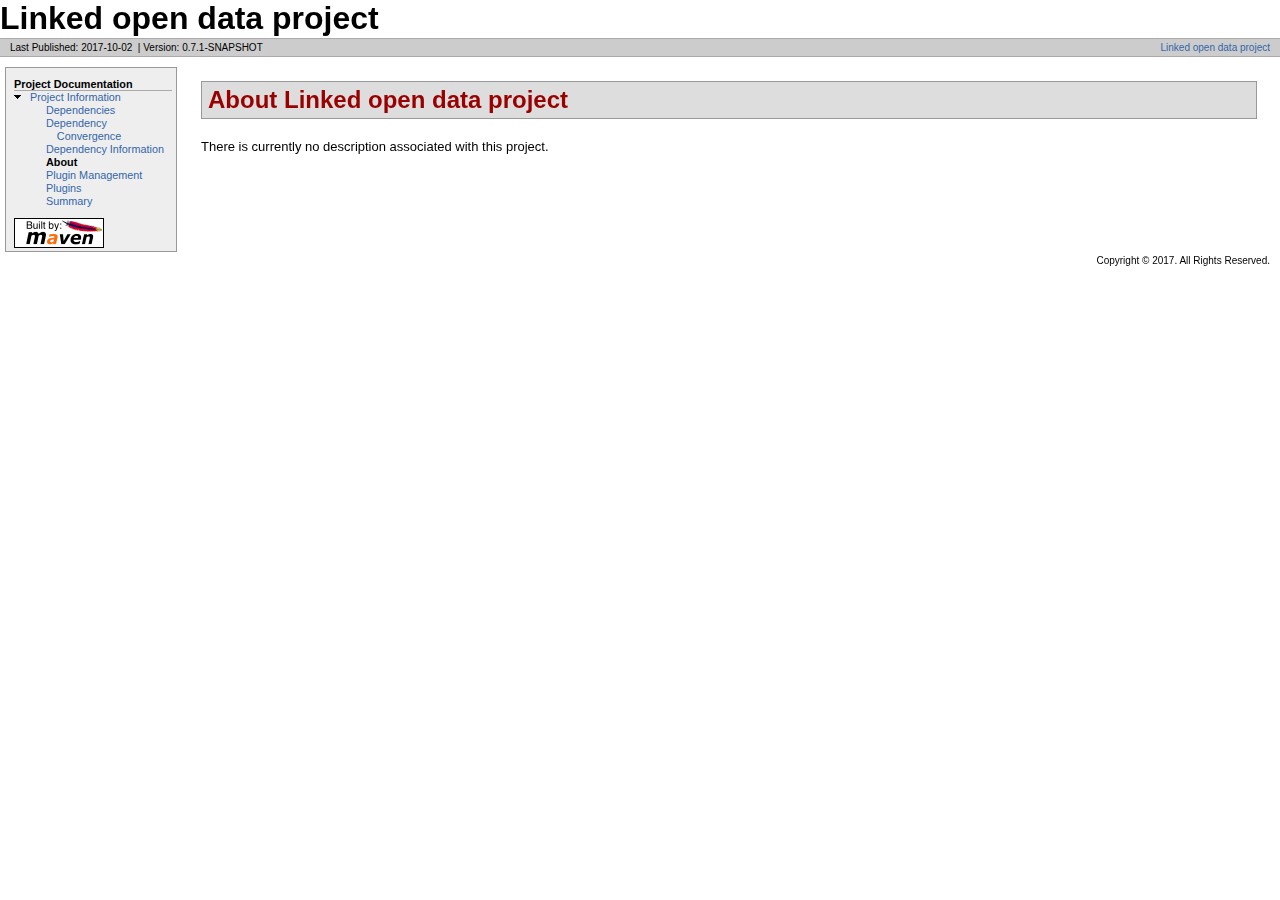
<file: target/site/index.html>
<!DOCTYPE html PUBLIC "-//W3C//DTD XHTML 1.0 Transitional//EN" "http://www.w3.org/TR/xhtml1/DTD/xhtml1-transitional.dtd">
<!-- Generated by Apache Maven Doxia Site Renderer 1.4 at 2017-10-02 -->
<html xmlns="http://www.w3.org/1999/xhtml" xml:lang="en" lang="en">
  <head>
    <meta http-equiv="Content-Type" content="text/html; charset=UTF-8" />
    <title>Linked open data project - About</title>
    <style type="text/css" media="all">
      @import url("./css/maven-base.css");
      @import url("./css/maven-theme.css");
      @import url("./css/site.css");
    </style>
    <link rel="stylesheet" href="./css/print.css" type="text/css" media="print" />
    <meta name="Date-Revision-yyyymmdd" content="20171002" />
    <meta http-equiv="Content-Language" content="en" />
        
        </head>
  <body class="composite">
    <div id="banner">
                    <div id="bannerLeft">
                Linked open data project
                </div>
                    <div class="clear">
        <hr/>
      </div>
    </div>
    <div id="breadcrumbs">
            
                    
                <div class="xleft">
        <span id="publishDate">Last Published: 2017-10-02</span>
                  &nbsp;| <span id="projectVersion">Version: 0.7.1-SNAPSHOT</span>
                      </div>
            <div class="xright">                    <a href="${project.url}" title="Linked open data project">Linked open data project</a>
              
                    
      </div>
      <div class="clear">
        <hr/>
      </div>
    </div>
    <div id="leftColumn">
      <div id="navcolumn">
             
                    
                                          <h5>Project Documentation</h5>
                  <ul>
                                                                                                                                                                                          <li class="expanded">
                          <a href="project-info.html" title="Project Information">Project Information</a>
                    <ul>
                      <li class="none">
                          <a href="dependencies.html" title="Dependencies">Dependencies</a>
            </li>
                      <li class="none">
                          <a href="dependency-convergence.html" title="Dependency Convergence">Dependency Convergence</a>
            </li>
                      <li class="none">
                          <a href="dependency-info.html" title="Dependency Information">Dependency Information</a>
            </li>
                      <li class="none">
            <strong>About</strong>
          </li>
                      <li class="none">
                          <a href="plugin-management.html" title="Plugin Management">Plugin Management</a>
            </li>
                      <li class="none">
                          <a href="plugins.html" title="Plugins">Plugins</a>
            </li>
                      <li class="none">
                          <a href="project-summary.html" title="Summary">Summary</a>
            </li>
              </ul>
        </li>
          </ul>
                             <a href="http://maven.apache.org/" title="Built by Maven" class="poweredBy">
        <img class="poweredBy" alt="Built by Maven" src="./images/logos/maven-feather.png" />
      </a>
                   
                    
            </div>
    </div>
    <div id="bodyColumn">
      <div id="contentBox">
        <div class="section">
<h2>About Linked open data project<a name="About_Linked_open_data_project"></a></h2><a name="About_Linked_open_data_project"></a>
<p>There is currently no description associated with this project.</p></div>
      </div>
    </div>
    <div class="clear">
      <hr/>
    </div>
    <div id="footer">
      <div class="xright">
              Copyright &#169;                   2017.
          All Rights Reserved.      
                    
                  </div>
      <div class="clear">
        <hr/>
      </div>
    </div>
  </body>
</html>
</file>
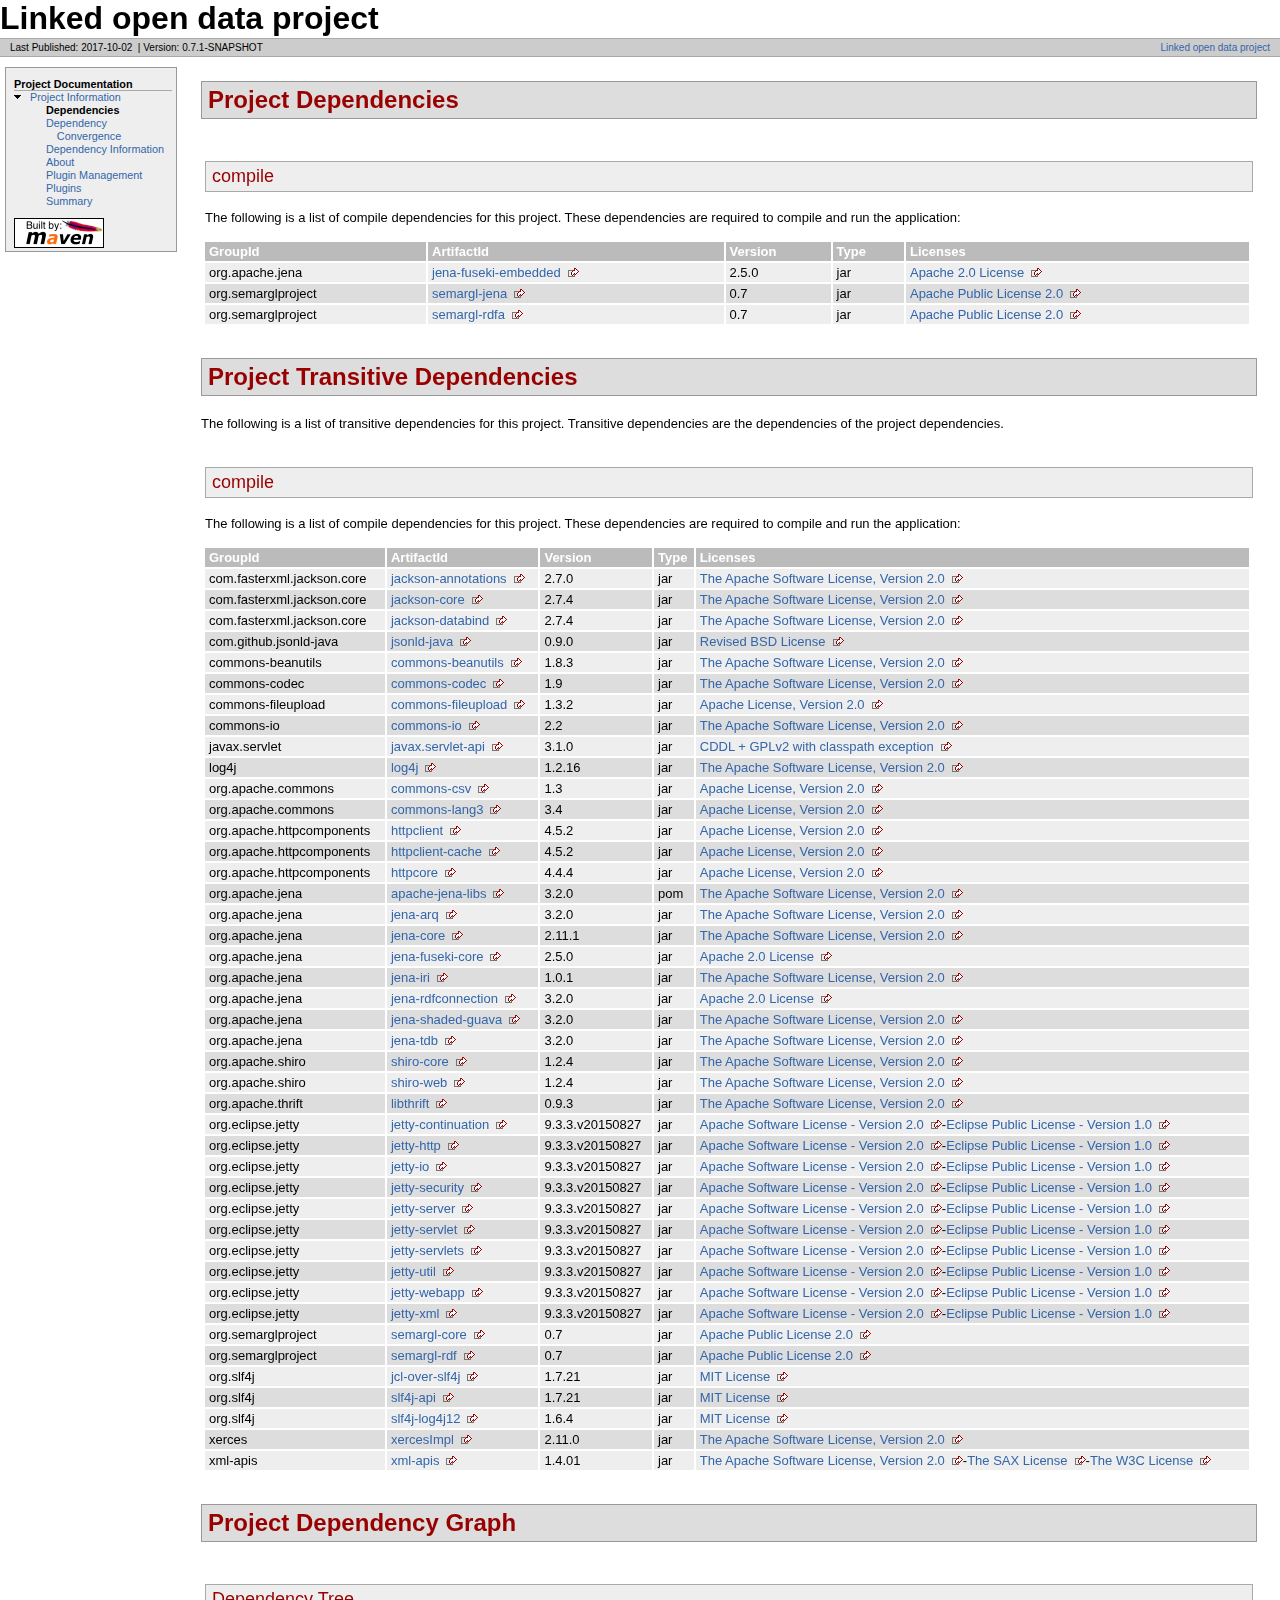
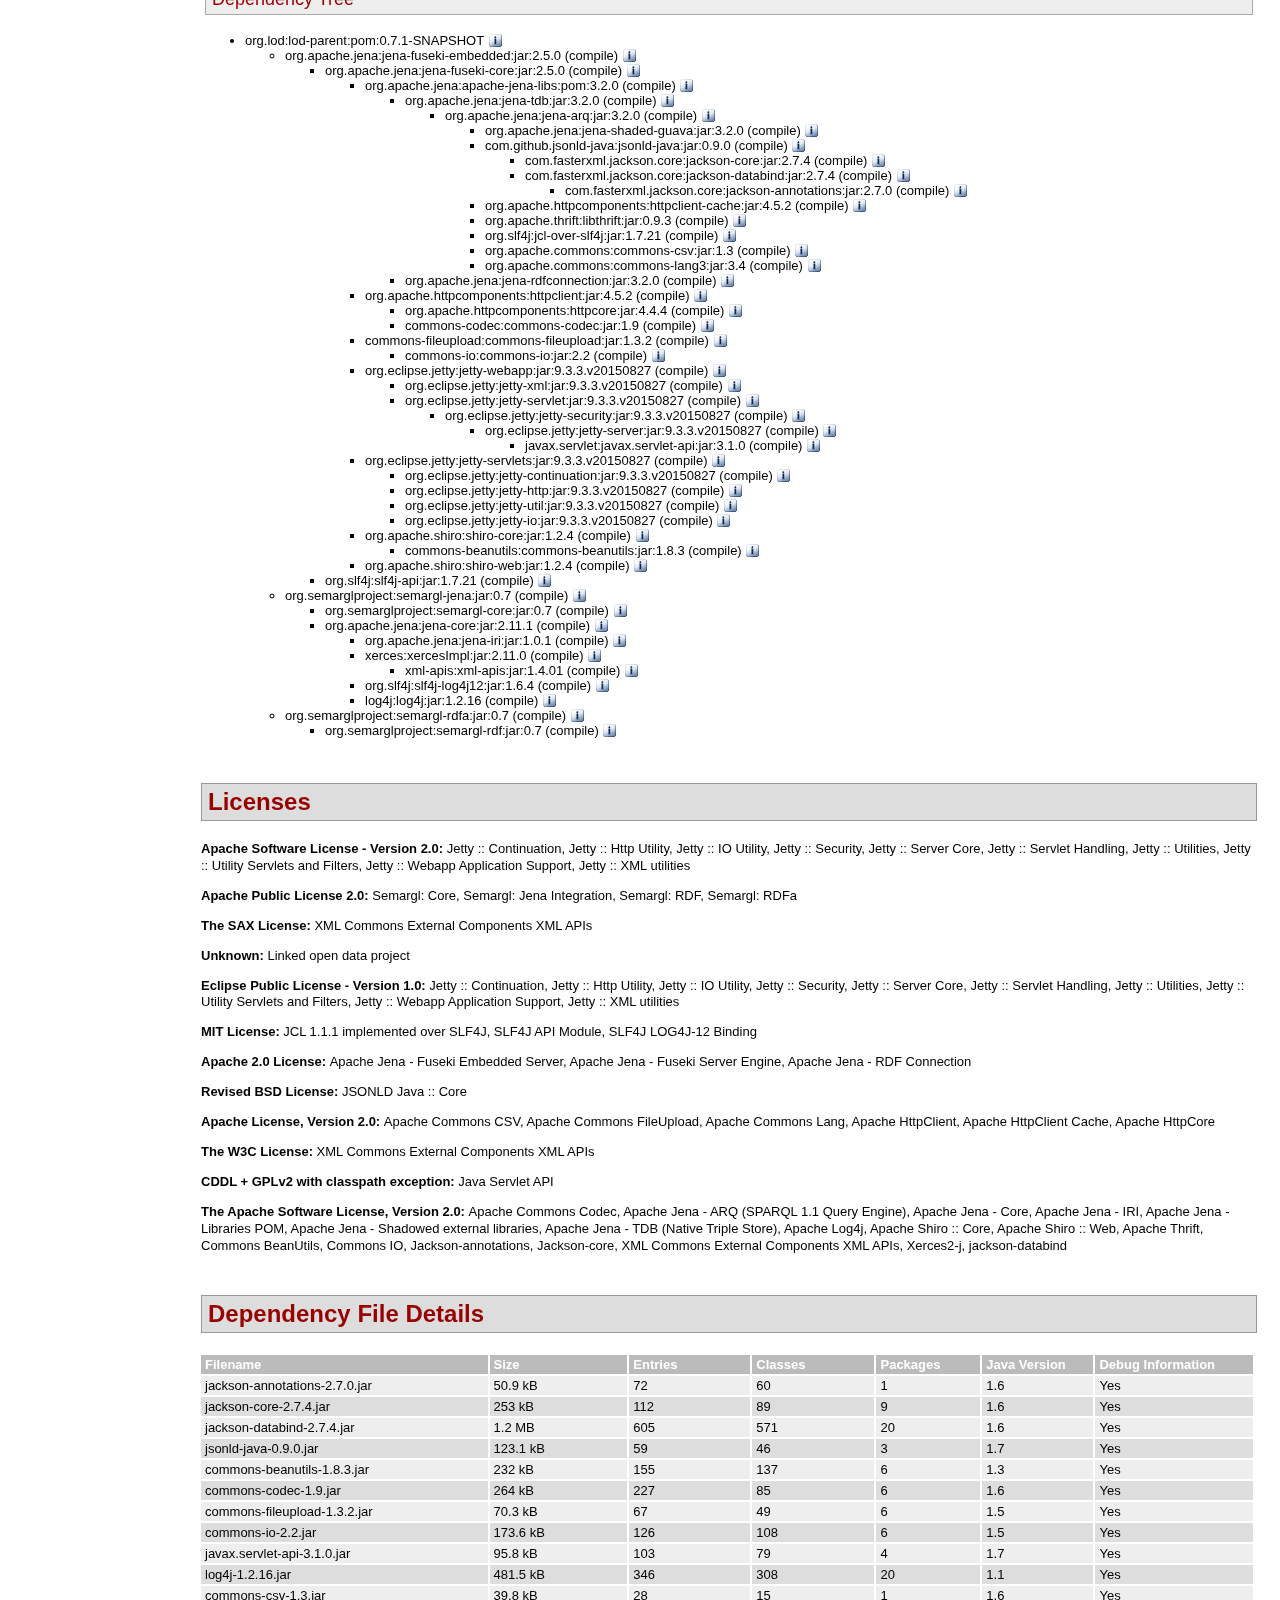
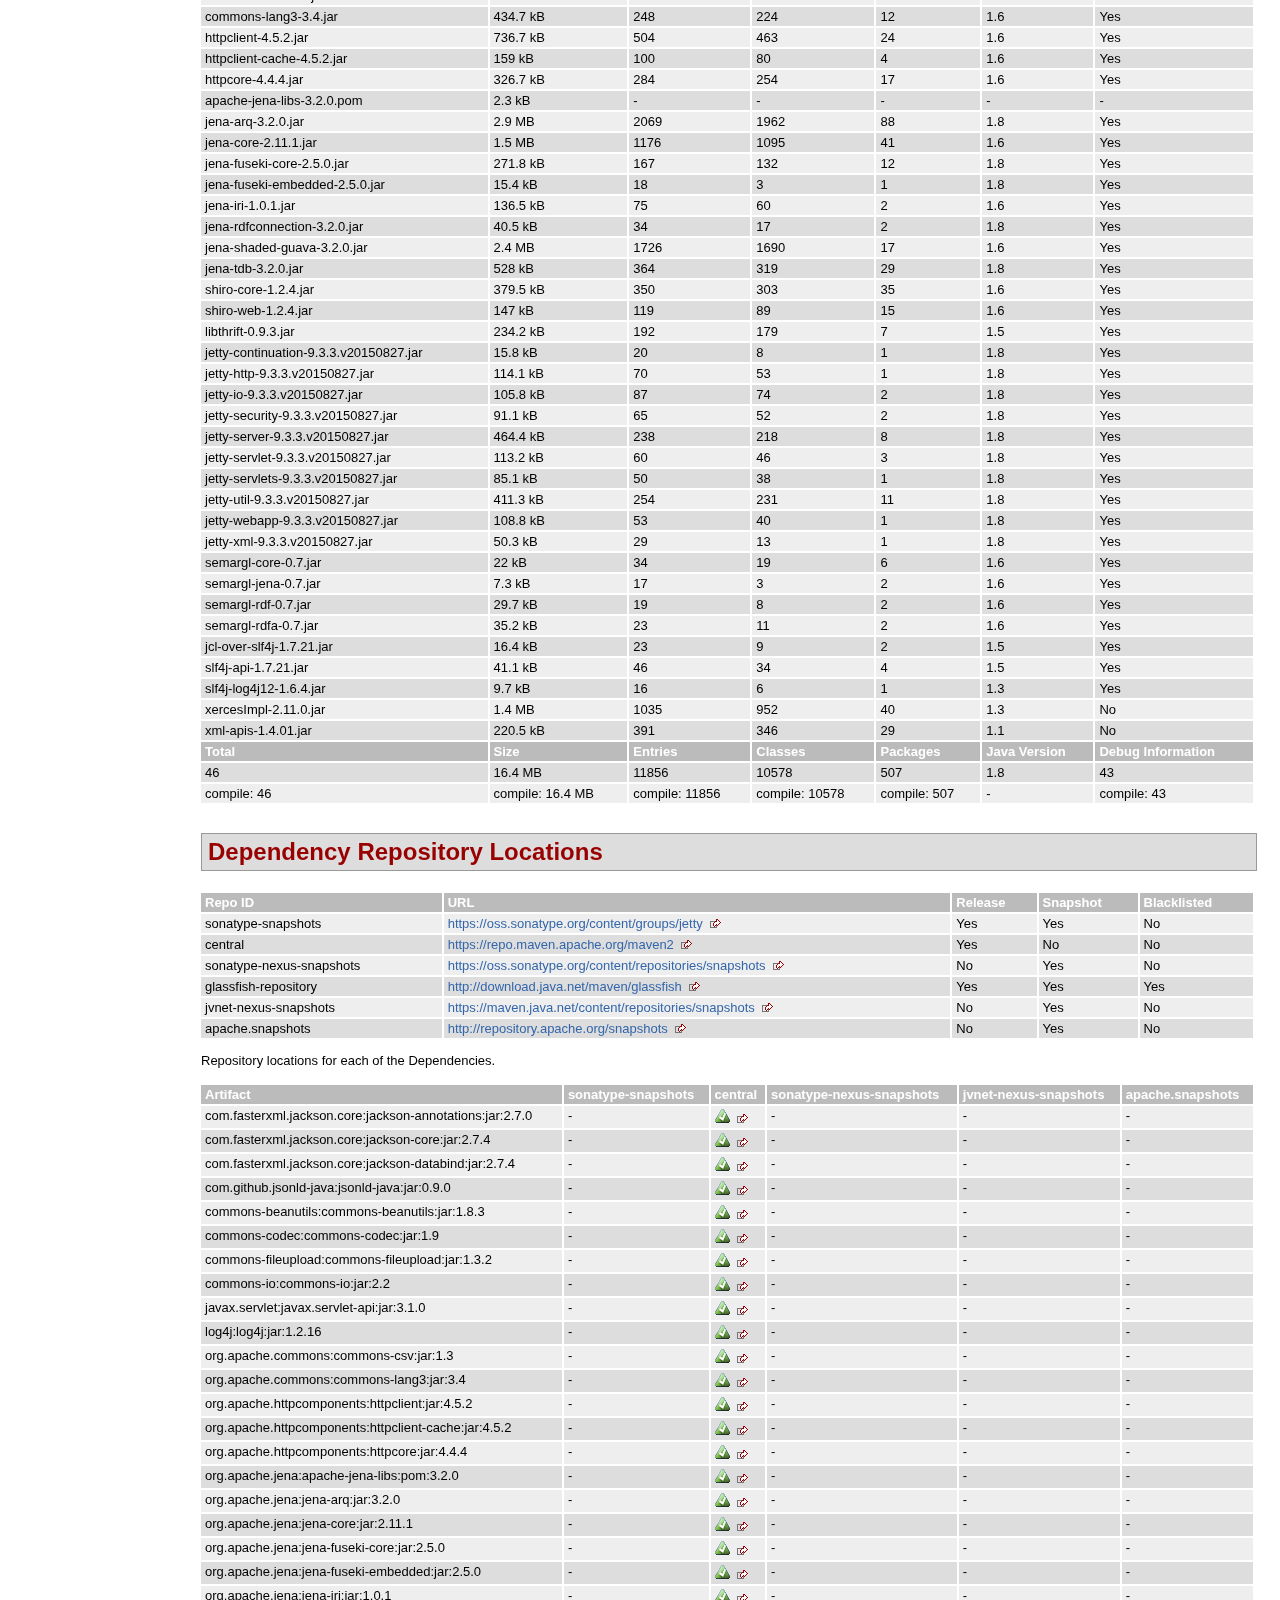
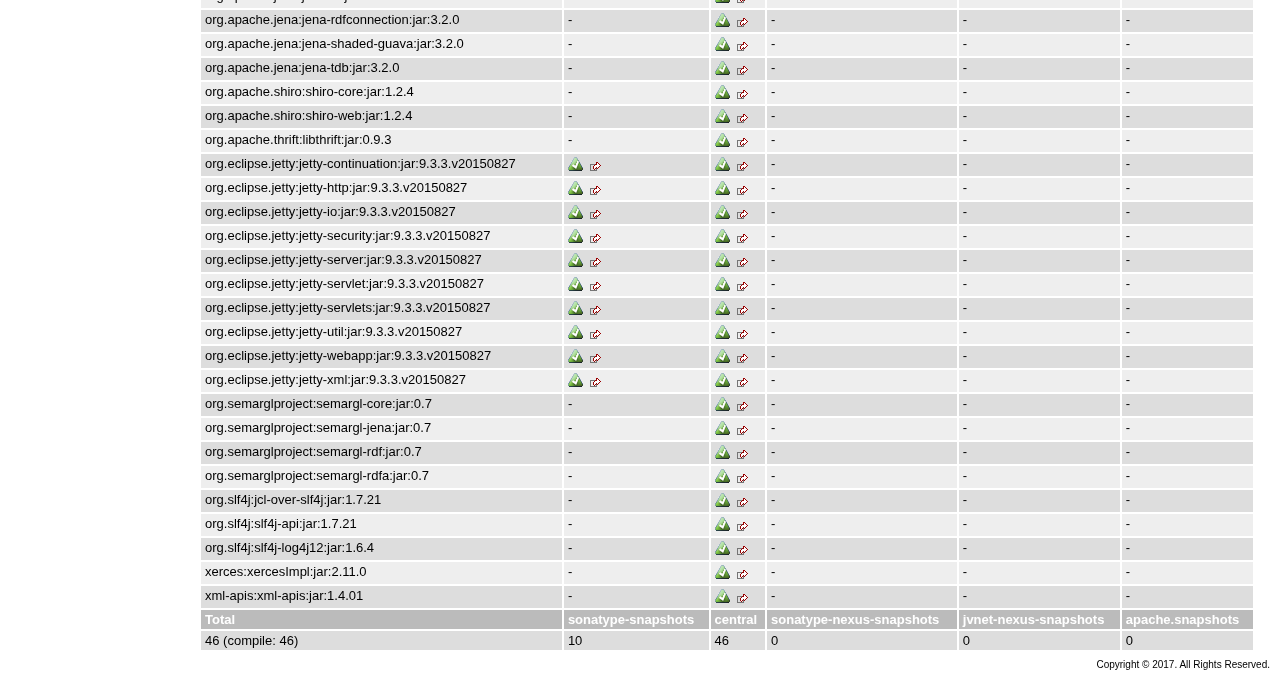
<file: target/site/dependencies.html>
<!DOCTYPE html PUBLIC "-//W3C//DTD XHTML 1.0 Transitional//EN" "http://www.w3.org/TR/xhtml1/DTD/xhtml1-transitional.dtd">
<!-- Generated by Apache Maven Doxia Site Renderer 1.4 at 2017-10-02 -->
<html xmlns="http://www.w3.org/1999/xhtml" xml:lang="en" lang="en">
  <head>
    <meta http-equiv="Content-Type" content="text/html; charset=UTF-8" />
    <title>Linked open data project - Project Dependencies</title>
    <style type="text/css" media="all">
      @import url("./css/maven-base.css");
      @import url("./css/maven-theme.css");
      @import url("./css/site.css");
    </style>
    <link rel="stylesheet" href="./css/print.css" type="text/css" media="print" />
    <meta name="Date-Revision-yyyymmdd" content="20171002" />
    <meta http-equiv="Content-Language" content="en" />
        
        </head>
  <body class="composite">
    <div id="banner">
                    <div id="bannerLeft">
                Linked open data project
                </div>
                    <div class="clear">
        <hr/>
      </div>
    </div>
    <div id="breadcrumbs">
            
                    
                <div class="xleft">
        <span id="publishDate">Last Published: 2017-10-02</span>
                  &nbsp;| <span id="projectVersion">Version: 0.7.1-SNAPSHOT</span>
                      </div>
            <div class="xright">                    <a href="${project.url}" title="Linked open data project">Linked open data project</a>
              
                    
      </div>
      <div class="clear">
        <hr/>
      </div>
    </div>
    <div id="leftColumn">
      <div id="navcolumn">
             
                    
                                          <h5>Project Documentation</h5>
                  <ul>
                                                                                                                                                                                          <li class="expanded">
                          <a href="project-info.html" title="Project Information">Project Information</a>
                    <ul>
                      <li class="none">
            <strong>Dependencies</strong>
          </li>
                      <li class="none">
                          <a href="dependency-convergence.html" title="Dependency Convergence">Dependency Convergence</a>
            </li>
                      <li class="none">
                          <a href="dependency-info.html" title="Dependency Information">Dependency Information</a>
            </li>
                      <li class="none">
                          <a href="index.html" title="About">About</a>
            </li>
                      <li class="none">
                          <a href="plugin-management.html" title="Plugin Management">Plugin Management</a>
            </li>
                      <li class="none">
                          <a href="plugins.html" title="Plugins">Plugins</a>
            </li>
                      <li class="none">
                          <a href="project-summary.html" title="Summary">Summary</a>
            </li>
              </ul>
        </li>
          </ul>
                             <a href="http://maven.apache.org/" title="Built by Maven" class="poweredBy">
        <img class="poweredBy" alt="Built by Maven" src="./images/logos/maven-feather.png" />
      </a>
                   
                    
            </div>
    </div>
    <div id="bodyColumn">
      <div id="contentBox">
        <a name="Project_Dependencies"></a>
<div class="section">
<h2>Project Dependencies<a name="Project_Dependencies"></a></h2><a name="Project_Dependencies_compile"></a>
<div class="section">
<h3>compile<a name="compile"></a></h3>
<p>The following is a list of compile dependencies for this project. These dependencies are required to compile and run the application:</p>
<table border="0" class="bodyTable">
<tr class="a">
<th>GroupId</th>
<th>ArtifactId</th>
<th>Version</th>
<th>Type</th>
<th>Licenses</th></tr>
<tr class="b">
<td>org.apache.jena</td>
<td><a class="externalLink" href="http://jena.apache.org/jena-fuseki-embedded/">jena-fuseki-embedded</a></td>
<td>2.5.0</td>
<td>jar</td>
<td><a class="externalLink" href="http://www.apache.org/licenses/LICENSE-2.0">Apache 2.0 License</a></td></tr>
<tr class="a">
<td>org.semarglproject</td>
<td><a class="externalLink" href="http://semarglproject.org/semargl-integration/semargl-jena">semargl-jena</a></td>
<td>0.7</td>
<td>jar</td>
<td><a class="externalLink" href="http://www.apache.org/licenses/LICENSE-2.0">Apache Public License 2.0</a></td></tr>
<tr class="b">
<td>org.semarglproject</td>
<td><a class="externalLink" href="http://semarglproject.org/semargl-rdfa">semargl-rdfa</a></td>
<td>0.7</td>
<td>jar</td>
<td><a class="externalLink" href="http://www.apache.org/licenses/LICENSE-2.0">Apache Public License 2.0</a></td></tr></table></div></div><a name="Project_Transitive_Dependencies"></a>
<div class="section">
<h2>Project Transitive Dependencies<a name="Project_Transitive_Dependencies"></a></h2>
<p>The following is a list of transitive dependencies for this project. Transitive dependencies are the dependencies of the project dependencies.</p><a name="Project_Transitive_Dependencies_compile"></a>
<div class="section">
<h3>compile<a name="compile"></a></h3>
<p>The following is a list of compile dependencies for this project. These dependencies are required to compile and run the application:</p>
<table border="0" class="bodyTable">
<tr class="a">
<th>GroupId</th>
<th>ArtifactId</th>
<th>Version</th>
<th>Type</th>
<th>Licenses</th></tr>
<tr class="b">
<td>com.fasterxml.jackson.core</td>
<td><a class="externalLink" href="http://github.com/FasterXML/jackson">jackson-annotations</a></td>
<td>2.7.0</td>
<td>jar</td>
<td><a class="externalLink" href="http://www.apache.org/licenses/LICENSE-2.0.txt">The Apache Software License, Version 2.0</a></td></tr>
<tr class="a">
<td>com.fasterxml.jackson.core</td>
<td><a class="externalLink" href="https://github.com/FasterXML/jackson-core">jackson-core</a></td>
<td>2.7.4</td>
<td>jar</td>
<td><a class="externalLink" href="http://www.apache.org/licenses/LICENSE-2.0.txt">The Apache Software License, Version 2.0</a></td></tr>
<tr class="b">
<td>com.fasterxml.jackson.core</td>
<td><a class="externalLink" href="http://github.com/FasterXML/jackson">jackson-databind</a></td>
<td>2.7.4</td>
<td>jar</td>
<td><a class="externalLink" href="http://www.apache.org/licenses/LICENSE-2.0.txt">The Apache Software License, Version 2.0</a></td></tr>
<tr class="a">
<td>com.github.jsonld-java</td>
<td><a class="externalLink" href="http://github.com/jsonld-java/jsonld-java/jsonld-java/">jsonld-java</a></td>
<td>0.9.0</td>
<td>jar</td>
<td><a class="externalLink" href="https://raw.github.com/jsonld-java/jsonld-java/master/LICENCE">Revised BSD License</a></td></tr>
<tr class="b">
<td>commons-beanutils</td>
<td><a class="externalLink" href="http://commons.apache.org/beanutils/">commons-beanutils</a></td>
<td>1.8.3</td>
<td>jar</td>
<td><a class="externalLink" href="http://www.apache.org/licenses/LICENSE-2.0.txt">The Apache Software License, Version 2.0</a></td></tr>
<tr class="a">
<td>commons-codec</td>
<td><a class="externalLink" href="http://commons.apache.org/proper/commons-codec/">commons-codec</a></td>
<td>1.9</td>
<td>jar</td>
<td><a class="externalLink" href="http://www.apache.org/licenses/LICENSE-2.0.txt">The Apache Software License, Version 2.0</a></td></tr>
<tr class="b">
<td>commons-fileupload</td>
<td><a class="externalLink" href="http://commons.apache.org/proper/commons-fileupload/">commons-fileupload</a></td>
<td>1.3.2</td>
<td>jar</td>
<td><a class="externalLink" href="http://www.apache.org/licenses/LICENSE-2.0.txt">Apache License, Version 2.0</a></td></tr>
<tr class="a">
<td>commons-io</td>
<td><a class="externalLink" href="http://commons.apache.org/io/">commons-io</a></td>
<td>2.2</td>
<td>jar</td>
<td><a class="externalLink" href="http://www.apache.org/licenses/LICENSE-2.0.txt">The Apache Software License, Version 2.0</a></td></tr>
<tr class="b">
<td>javax.servlet</td>
<td><a class="externalLink" href="http://servlet-spec.java.net">javax.servlet-api</a></td>
<td>3.1.0</td>
<td>jar</td>
<td><a class="externalLink" href="https://glassfish.dev.java.net/nonav/public/CDDL+GPL.html">CDDL + GPLv2 with classpath exception</a></td></tr>
<tr class="a">
<td>log4j</td>
<td><a class="externalLink" href="http://logging.apache.org/log4j/1.2/">log4j</a></td>
<td>1.2.16</td>
<td>jar</td>
<td><a class="externalLink" href="http://www.apache.org/licenses/LICENSE-2.0.txt">The Apache Software License, Version 2.0</a></td></tr>
<tr class="b">
<td>org.apache.commons</td>
<td><a class="externalLink" href="http://commons.apache.org/proper/commons-csv/">commons-csv</a></td>
<td>1.3</td>
<td>jar</td>
<td><a class="externalLink" href="http://www.apache.org/licenses/LICENSE-2.0.txt">Apache License, Version 2.0</a></td></tr>
<tr class="a">
<td>org.apache.commons</td>
<td><a class="externalLink" href="http://commons.apache.org/proper/commons-lang/">commons-lang3</a></td>
<td>3.4</td>
<td>jar</td>
<td><a class="externalLink" href="http://www.apache.org/licenses/LICENSE-2.0.txt">Apache License, Version 2.0</a></td></tr>
<tr class="b">
<td>org.apache.httpcomponents</td>
<td><a class="externalLink" href="http://hc.apache.org/httpcomponents-client">httpclient</a></td>
<td>4.5.2</td>
<td>jar</td>
<td><a class="externalLink" href="http://www.apache.org/licenses/LICENSE-2.0.txt">Apache License, Version 2.0</a></td></tr>
<tr class="a">
<td>org.apache.httpcomponents</td>
<td><a class="externalLink" href="http://hc.apache.org/httpcomponents-client">httpclient-cache</a></td>
<td>4.5.2</td>
<td>jar</td>
<td><a class="externalLink" href="http://www.apache.org/licenses/LICENSE-2.0.txt">Apache License, Version 2.0</a></td></tr>
<tr class="b">
<td>org.apache.httpcomponents</td>
<td><a class="externalLink" href="http://hc.apache.org/httpcomponents-core-ga">httpcore</a></td>
<td>4.4.4</td>
<td>jar</td>
<td><a class="externalLink" href="http://www.apache.org/licenses/LICENSE-2.0.txt">Apache License, Version 2.0</a></td></tr>
<tr class="a">
<td>org.apache.jena</td>
<td><a class="externalLink" href="http://jena.apache.org/apache-jena-libs/">apache-jena-libs</a></td>
<td>3.2.0</td>
<td>pom</td>
<td><a class="externalLink" href="http://www.apache.org/licenses/LICENSE-2.0.txt">The Apache Software License, Version 2.0</a></td></tr>
<tr class="b">
<td>org.apache.jena</td>
<td><a class="externalLink" href="http://jena.apache.org/jena-arq/">jena-arq</a></td>
<td>3.2.0</td>
<td>jar</td>
<td><a class="externalLink" href="http://www.apache.org/licenses/LICENSE-2.0.txt">The Apache Software License, Version 2.0</a></td></tr>
<tr class="a">
<td>org.apache.jena</td>
<td><a class="externalLink" href="http://jena.apache.org/jena-core/">jena-core</a></td>
<td>2.11.1</td>
<td>jar</td>
<td><a class="externalLink" href="http://www.apache.org/licenses/LICENSE-2.0.txt">The Apache Software License, Version 2.0</a></td></tr>
<tr class="b">
<td>org.apache.jena</td>
<td><a class="externalLink" href="http://jena.apache.org/jena-fuseki-core/">jena-fuseki-core</a></td>
<td>2.5.0</td>
<td>jar</td>
<td><a class="externalLink" href="http://www.apache.org/licenses/LICENSE-2.0">Apache 2.0 License</a></td></tr>
<tr class="a">
<td>org.apache.jena</td>
<td><a class="externalLink" href="http://jena.apache.org/jena-iri/">jena-iri</a></td>
<td>1.0.1</td>
<td>jar</td>
<td><a class="externalLink" href="http://www.apache.org/licenses/LICENSE-2.0.txt">The Apache Software License, Version 2.0</a></td></tr>
<tr class="b">
<td>org.apache.jena</td>
<td><a class="externalLink" href="http://jena.apache.org/jena-rdfconnection/">jena-rdfconnection</a></td>
<td>3.2.0</td>
<td>jar</td>
<td><a class="externalLink" href="http://www.apache.org/licenses/LICENSE-2.0">Apache 2.0 License</a></td></tr>
<tr class="a">
<td>org.apache.jena</td>
<td><a class="externalLink" href="http://jena.apache.org/jena-shaded-guava/">jena-shaded-guava</a></td>
<td>3.2.0</td>
<td>jar</td>
<td><a class="externalLink" href="http://www.apache.org/licenses/LICENSE-2.0.txt">The Apache Software License, Version 2.0</a></td></tr>
<tr class="b">
<td>org.apache.jena</td>
<td><a class="externalLink" href="http://jena.apache.org/jena-tdb/">jena-tdb</a></td>
<td>3.2.0</td>
<td>jar</td>
<td><a class="externalLink" href="http://www.apache.org/licenses/LICENSE-2.0.txt">The Apache Software License, Version 2.0</a></td></tr>
<tr class="a">
<td>org.apache.shiro</td>
<td><a class="externalLink" href="http://shiro.apache.org/shiro-core/">shiro-core</a></td>
<td>1.2.4</td>
<td>jar</td>
<td><a class="externalLink" href="http://www.apache.org/licenses/LICENSE-2.0.txt">The Apache Software License, Version 2.0</a></td></tr>
<tr class="b">
<td>org.apache.shiro</td>
<td><a class="externalLink" href="http://shiro.apache.org/shiro-web/">shiro-web</a></td>
<td>1.2.4</td>
<td>jar</td>
<td><a class="externalLink" href="http://www.apache.org/licenses/LICENSE-2.0.txt">The Apache Software License, Version 2.0</a></td></tr>
<tr class="a">
<td>org.apache.thrift</td>
<td><a class="externalLink" href="http://thrift.apache.org">libthrift</a></td>
<td>0.9.3</td>
<td>jar</td>
<td><a class="externalLink" href="http://www.apache.org/licenses/LICENSE-2.0.txt">The Apache Software License, Version 2.0</a></td></tr>
<tr class="b">
<td>org.eclipse.jetty</td>
<td><a class="externalLink" href="http://www.eclipse.org/jetty">jetty-continuation</a></td>
<td>9.3.3.v20150827</td>
<td>jar</td>
<td><a class="externalLink" href="http://www.apache.org/licenses/LICENSE-2.0">Apache Software License - Version 2.0</a>-<a class="externalLink" href="http://www.eclipse.org/org/documents/epl-v10.php">Eclipse Public License - Version 1.0</a></td></tr>
<tr class="a">
<td>org.eclipse.jetty</td>
<td><a class="externalLink" href="http://www.eclipse.org/jetty">jetty-http</a></td>
<td>9.3.3.v20150827</td>
<td>jar</td>
<td><a class="externalLink" href="http://www.apache.org/licenses/LICENSE-2.0">Apache Software License - Version 2.0</a>-<a class="externalLink" href="http://www.eclipse.org/org/documents/epl-v10.php">Eclipse Public License - Version 1.0</a></td></tr>
<tr class="b">
<td>org.eclipse.jetty</td>
<td><a class="externalLink" href="http://www.eclipse.org/jetty">jetty-io</a></td>
<td>9.3.3.v20150827</td>
<td>jar</td>
<td><a class="externalLink" href="http://www.apache.org/licenses/LICENSE-2.0">Apache Software License - Version 2.0</a>-<a class="externalLink" href="http://www.eclipse.org/org/documents/epl-v10.php">Eclipse Public License - Version 1.0</a></td></tr>
<tr class="a">
<td>org.eclipse.jetty</td>
<td><a class="externalLink" href="http://www.eclipse.org/jetty">jetty-security</a></td>
<td>9.3.3.v20150827</td>
<td>jar</td>
<td><a class="externalLink" href="http://www.apache.org/licenses/LICENSE-2.0">Apache Software License - Version 2.0</a>-<a class="externalLink" href="http://www.eclipse.org/org/documents/epl-v10.php">Eclipse Public License - Version 1.0</a></td></tr>
<tr class="b">
<td>org.eclipse.jetty</td>
<td><a class="externalLink" href="http://www.eclipse.org/jetty">jetty-server</a></td>
<td>9.3.3.v20150827</td>
<td>jar</td>
<td><a class="externalLink" href="http://www.apache.org/licenses/LICENSE-2.0">Apache Software License - Version 2.0</a>-<a class="externalLink" href="http://www.eclipse.org/org/documents/epl-v10.php">Eclipse Public License - Version 1.0</a></td></tr>
<tr class="a">
<td>org.eclipse.jetty</td>
<td><a class="externalLink" href="http://www.eclipse.org/jetty">jetty-servlet</a></td>
<td>9.3.3.v20150827</td>
<td>jar</td>
<td><a class="externalLink" href="http://www.apache.org/licenses/LICENSE-2.0">Apache Software License - Version 2.0</a>-<a class="externalLink" href="http://www.eclipse.org/org/documents/epl-v10.php">Eclipse Public License - Version 1.0</a></td></tr>
<tr class="b">
<td>org.eclipse.jetty</td>
<td><a class="externalLink" href="http://www.eclipse.org/jetty">jetty-servlets</a></td>
<td>9.3.3.v20150827</td>
<td>jar</td>
<td><a class="externalLink" href="http://www.apache.org/licenses/LICENSE-2.0">Apache Software License - Version 2.0</a>-<a class="externalLink" href="http://www.eclipse.org/org/documents/epl-v10.php">Eclipse Public License - Version 1.0</a></td></tr>
<tr class="a">
<td>org.eclipse.jetty</td>
<td><a class="externalLink" href="http://www.eclipse.org/jetty">jetty-util</a></td>
<td>9.3.3.v20150827</td>
<td>jar</td>
<td><a class="externalLink" href="http://www.apache.org/licenses/LICENSE-2.0">Apache Software License - Version 2.0</a>-<a class="externalLink" href="http://www.eclipse.org/org/documents/epl-v10.php">Eclipse Public License - Version 1.0</a></td></tr>
<tr class="b">
<td>org.eclipse.jetty</td>
<td><a class="externalLink" href="http://www.eclipse.org/jetty">jetty-webapp</a></td>
<td>9.3.3.v20150827</td>
<td>jar</td>
<td><a class="externalLink" href="http://www.apache.org/licenses/LICENSE-2.0">Apache Software License - Version 2.0</a>-<a class="externalLink" href="http://www.eclipse.org/org/documents/epl-v10.php">Eclipse Public License - Version 1.0</a></td></tr>
<tr class="a">
<td>org.eclipse.jetty</td>
<td><a class="externalLink" href="http://www.eclipse.org/jetty">jetty-xml</a></td>
<td>9.3.3.v20150827</td>
<td>jar</td>
<td><a class="externalLink" href="http://www.apache.org/licenses/LICENSE-2.0">Apache Software License - Version 2.0</a>-<a class="externalLink" href="http://www.eclipse.org/org/documents/epl-v10.php">Eclipse Public License - Version 1.0</a></td></tr>
<tr class="b">
<td>org.semarglproject</td>
<td><a class="externalLink" href="http://semarglproject.org/semargl-core">semargl-core</a></td>
<td>0.7</td>
<td>jar</td>
<td><a class="externalLink" href="http://www.apache.org/licenses/LICENSE-2.0">Apache Public License 2.0</a></td></tr>
<tr class="a">
<td>org.semarglproject</td>
<td><a class="externalLink" href="http://semarglproject.org/semargl-rdf">semargl-rdf</a></td>
<td>0.7</td>
<td>jar</td>
<td><a class="externalLink" href="http://www.apache.org/licenses/LICENSE-2.0">Apache Public License 2.0</a></td></tr>
<tr class="b">
<td>org.slf4j</td>
<td><a class="externalLink" href="http://www.slf4j.org">jcl-over-slf4j</a></td>
<td>1.7.21</td>
<td>jar</td>
<td><a class="externalLink" href="http://www.opensource.org/licenses/mit-license.php">MIT License</a></td></tr>
<tr class="a">
<td>org.slf4j</td>
<td><a class="externalLink" href="http://www.slf4j.org">slf4j-api</a></td>
<td>1.7.21</td>
<td>jar</td>
<td><a class="externalLink" href="http://www.opensource.org/licenses/mit-license.php">MIT License</a></td></tr>
<tr class="b">
<td>org.slf4j</td>
<td><a class="externalLink" href="http://www.slf4j.org">slf4j-log4j12</a></td>
<td>1.6.4</td>
<td>jar</td>
<td><a class="externalLink" href="http://www.opensource.org/licenses/mit-license.php">MIT License</a></td></tr>
<tr class="a">
<td>xerces</td>
<td><a class="externalLink" href="https://xerces.apache.org/xerces2-j/">xercesImpl</a></td>
<td>2.11.0</td>
<td>jar</td>
<td><a class="externalLink" href="http://www.apache.org/licenses/LICENSE-2.0.txt">The Apache Software License, Version 2.0</a></td></tr>
<tr class="b">
<td>xml-apis</td>
<td><a class="externalLink" href="http://xml.apache.org/commons/components/external/">xml-apis</a></td>
<td>1.4.01</td>
<td>jar</td>
<td><a class="externalLink" href="http://www.apache.org/licenses/LICENSE-2.0.txt">The Apache Software License, Version 2.0</a>-<a class="externalLink" href="http://www.saxproject.org/copying.html">The SAX License</a>-<a class="externalLink" href="http://www.w3.org/TR/2004/REC-DOM-Level-3-Core-20040407/java-binding.zip">The W3C License</a></td></tr></table></div></div><a name="Project_Dependency_Graph"></a>
<div class="section">
<h2>Project Dependency Graph<a name="Project_Dependency_Graph"></a></h2>
<script language="javascript" type="text/javascript">
      function toggleDependencyDetails( divId, imgId )
      {
        var div = document.getElementById( divId );
        var img = document.getElementById( imgId );
        if( div.style.display == '' )
        {
          div.style.display = 'none';
          img.src='./images/icon_info_sml.gif';
          img.alt='[Information]';
        }
        else
        {
          div.style.display = '';
          img.src='./images/close.gif';
          img.alt='[Close]';
        }
      }
</script>
<a name="Dependency_Tree"></a>
<div class="section">
<h3>Dependency Tree<a name="Dependency_Tree"></a></h3>
<ul>
<li>org.lod:lod-parent:pom:0.7.1-SNAPSHOT <img id="_img1" src="./images/icon_info_sml.gif" alt="[Information]" onclick="toggleDependencyDetails( '_dep0', '_img1' );" style="cursor: pointer; vertical-align: text-bottom;"></img><div id="_dep0" style="display:none">
<table border="0" class="bodyTable">
<tr class="a">
<th>Linked open data project</th></tr>
<tr class="b">
<td>
<p><b>Description: </b>There is currently no description associated with this project.</p>
<p><b>Project Licenses: </b>No licenses are defined for this project.</p></td></tr></table></div>
<ul>
<li>org.apache.jena:jena-fuseki-embedded:jar:2.5.0 (compile) <img id="_img3" src="./images/icon_info_sml.gif" alt="[Information]" onclick="toggleDependencyDetails( '_dep2', '_img3' );" style="cursor: pointer; vertical-align: text-bottom;"></img><div id="_dep2" style="display:none">
<table border="0" class="bodyTable">
<tr class="a">
<th>Apache Jena - Fuseki Embedded Server</th></tr>
<tr class="b">
<td>
<p><b>Description: </b>Fuseki is a SPARQL 1.1 Server which provides the SPARQL query, 
  SPARQL update and SPARQL graph store protocols.</p>
<p><b>URL: </b><a class="externalLink" href="http://jena.apache.org/jena-fuseki-embedded/">http://jena.apache.org/jena-fuseki-embedded/</a></p>
<p><b>Project Licenses: </b><a class="externalLink" href="http://www.apache.org/licenses/LICENSE-2.0">Apache 2.0 License</a></p></td></tr></table></div>
<ul>
<li>org.apache.jena:jena-fuseki-core:jar:2.5.0 (compile) <img id="_img5" src="./images/icon_info_sml.gif" alt="[Information]" onclick="toggleDependencyDetails( '_dep4', '_img5' );" style="cursor: pointer; vertical-align: text-bottom;"></img><div id="_dep4" style="display:none">
<table border="0" class="bodyTable">
<tr class="a">
<th>Apache Jena - Fuseki Server Engine</th></tr>
<tr class="b">
<td>
<p><b>Description: </b>Fuseki is a SPARQL 1.1 Server which provides the SPARQL query, 
  SPARQL update and SPARQL graph store protocols.</p>
<p><b>URL: </b><a class="externalLink" href="http://jena.apache.org/jena-fuseki-core/">http://jena.apache.org/jena-fuseki-core/</a></p>
<p><b>Project Licenses: </b><a class="externalLink" href="http://www.apache.org/licenses/LICENSE-2.0">Apache 2.0 License</a></p></td></tr></table></div>
<ul>
<li>org.apache.jena:apache-jena-libs:pom:3.2.0 (compile) <img id="_img7" src="./images/icon_info_sml.gif" alt="[Information]" onclick="toggleDependencyDetails( '_dep6', '_img7' );" style="cursor: pointer; vertical-align: text-bottom;"></img><div id="_dep6" style="display:none">
<table border="0" class="bodyTable">
<tr class="a">
<th>Apache Jena - Libraries POM</th></tr>
<tr class="b">
<td>
<p><b>Description: </b>A convenience POM artifact that may be referenced to pull in all the standard Jena Libraries (Core, ARQ, IRI, and TDB) with a single dependency.</p>
<p><b>URL: </b><a class="externalLink" href="http://jena.apache.org/apache-jena-libs/">http://jena.apache.org/apache-jena-libs/</a></p>
<p><b>Project Licenses: </b><a class="externalLink" href="http://www.apache.org/licenses/LICENSE-2.0.txt">The Apache Software License, Version 2.0</a></p></td></tr></table></div>
<ul>
<li>org.apache.jena:jena-tdb:jar:3.2.0 (compile) <img id="_img9" src="./images/icon_info_sml.gif" alt="[Information]" onclick="toggleDependencyDetails( '_dep8', '_img9' );" style="cursor: pointer; vertical-align: text-bottom;"></img><div id="_dep8" style="display:none">
<table border="0" class="bodyTable">
<tr class="a">
<th>Apache Jena - TDB (Native Triple Store)</th></tr>
<tr class="b">
<td>
<p><b>Description: </b>TDB is a storage subsystem for Jena and ARQ, it is a native triple store providing persisent disk based storage of triples/quads.</p>
<p><b>URL: </b><a class="externalLink" href="http://jena.apache.org/jena-tdb/">http://jena.apache.org/jena-tdb/</a></p>
<p><b>Project Licenses: </b><a class="externalLink" href="http://www.apache.org/licenses/LICENSE-2.0.txt">The Apache Software License, Version 2.0</a></p></td></tr></table></div>
<ul>
<li>org.apache.jena:jena-arq:jar:3.2.0 (compile) <img id="_img11" src="./images/icon_info_sml.gif" alt="[Information]" onclick="toggleDependencyDetails( '_dep10', '_img11' );" style="cursor: pointer; vertical-align: text-bottom;"></img><div id="_dep10" style="display:none">
<table border="0" class="bodyTable">
<tr class="a">
<th>Apache Jena - ARQ (SPARQL 1.1 Query Engine)</th></tr>
<tr class="b">
<td>
<p><b>Description: </b>ARQ is a SPARQL 1.1 query engine for Apache Jena</p>
<p><b>URL: </b><a class="externalLink" href="http://jena.apache.org/jena-arq/">http://jena.apache.org/jena-arq/</a></p>
<p><b>Project Licenses: </b><a class="externalLink" href="http://www.apache.org/licenses/LICENSE-2.0.txt">The Apache Software License, Version 2.0</a></p></td></tr></table></div>
<ul>
<li>org.apache.jena:jena-shaded-guava:jar:3.2.0 (compile) <img id="_img13" src="./images/icon_info_sml.gif" alt="[Information]" onclick="toggleDependencyDetails( '_dep12', '_img13' );" style="cursor: pointer; vertical-align: text-bottom;"></img><div id="_dep12" style="display:none">
<table border="0" class="bodyTable">
<tr class="a">
<th>Apache Jena - Shadowed external libraries</th></tr>
<tr class="b">
<td>
<p><b>Description: </b>This module shades Google's Guava.
    Direct use can lead to versioning problems 
    as some systems are dependent on specific
    versions of guava. 
    This module uses the Shade plugin to 
    re-package them under the package name
    org.apache.jena.ext.com.google....</p>
<p><b>URL: </b><a class="externalLink" href="http://jena.apache.org/jena-shaded-guava/">http://jena.apache.org/jena-shaded-guava/</a></p>
<p><b>Project Licenses: </b><a class="externalLink" href="http://www.apache.org/licenses/LICENSE-2.0.txt">The Apache Software License, Version 2.0</a></p></td></tr></table></div></li>
<li>com.github.jsonld-java:jsonld-java:jar:0.9.0 (compile) <img id="_img15" src="./images/icon_info_sml.gif" alt="[Information]" onclick="toggleDependencyDetails( '_dep14', '_img15' );" style="cursor: pointer; vertical-align: text-bottom;"></img><div id="_dep14" style="display:none">
<table border="0" class="bodyTable">
<tr class="a">
<th>JSONLD Java :: Core</th></tr>
<tr class="b">
<td>
<p><b>Description: </b>Json-LD core implementation</p>
<p><b>URL: </b><a class="externalLink" href="http://github.com/jsonld-java/jsonld-java/jsonld-java/">http://github.com/jsonld-java/jsonld-java/jsonld-java/</a></p>
<p><b>Project Licenses: </b><a class="externalLink" href="https://raw.github.com/jsonld-java/jsonld-java/master/LICENCE">Revised BSD License</a></p></td></tr></table></div>
<ul>
<li>com.fasterxml.jackson.core:jackson-core:jar:2.7.4 (compile) <img id="_img17" src="./images/icon_info_sml.gif" alt="[Information]" onclick="toggleDependencyDetails( '_dep16', '_img17' );" style="cursor: pointer; vertical-align: text-bottom;"></img><div id="_dep16" style="display:none">
<table border="0" class="bodyTable">
<tr class="a">
<th>Jackson-core</th></tr>
<tr class="b">
<td>
<p><b>Description: </b>Core Jackson abstractions, basic JSON streaming API implementation</p>
<p><b>URL: </b><a class="externalLink" href="https://github.com/FasterXML/jackson-core">https://github.com/FasterXML/jackson-core</a></p>
<p><b>Project Licenses: </b><a class="externalLink" href="http://www.apache.org/licenses/LICENSE-2.0.txt">The Apache Software License, Version 2.0</a></p></td></tr></table></div></li>
<li>com.fasterxml.jackson.core:jackson-databind:jar:2.7.4 (compile) <img id="_img19" src="./images/icon_info_sml.gif" alt="[Information]" onclick="toggleDependencyDetails( '_dep18', '_img19' );" style="cursor: pointer; vertical-align: text-bottom;"></img><div id="_dep18" style="display:none">
<table border="0" class="bodyTable">
<tr class="a">
<th>jackson-databind</th></tr>
<tr class="b">
<td>
<p><b>Description: </b>General data-binding functionality for Jackson: works on core streaming API</p>
<p><b>URL: </b><a class="externalLink" href="http://github.com/FasterXML/jackson">http://github.com/FasterXML/jackson</a></p>
<p><b>Project Licenses: </b><a class="externalLink" href="http://www.apache.org/licenses/LICENSE-2.0.txt">The Apache Software License, Version 2.0</a></p></td></tr></table></div>
<ul>
<li>com.fasterxml.jackson.core:jackson-annotations:jar:2.7.0 (compile) <img id="_img21" src="./images/icon_info_sml.gif" alt="[Information]" onclick="toggleDependencyDetails( '_dep20', '_img21' );" style="cursor: pointer; vertical-align: text-bottom;"></img><div id="_dep20" style="display:none">
<table border="0" class="bodyTable">
<tr class="a">
<th>Jackson-annotations</th></tr>
<tr class="b">
<td>
<p><b>Description: </b>Core annotations used for value types, used by Jackson data binding package.</p>
<p><b>URL: </b><a class="externalLink" href="http://github.com/FasterXML/jackson">http://github.com/FasterXML/jackson</a></p>
<p><b>Project Licenses: </b><a class="externalLink" href="http://www.apache.org/licenses/LICENSE-2.0.txt">The Apache Software License, Version 2.0</a></p></td></tr></table></div></li></ul></li></ul></li>
<li>org.apache.httpcomponents:httpclient-cache:jar:4.5.2 (compile) <img id="_img23" src="./images/icon_info_sml.gif" alt="[Information]" onclick="toggleDependencyDetails( '_dep22', '_img23' );" style="cursor: pointer; vertical-align: text-bottom;"></img><div id="_dep22" style="display:none">
<table border="0" class="bodyTable">
<tr class="a">
<th>Apache HttpClient Cache</th></tr>
<tr class="b">
<td>
<p><b>Description: </b>Apache HttpComponents HttpClient - Cache</p>
<p><b>URL: </b><a class="externalLink" href="http://hc.apache.org/httpcomponents-client">http://hc.apache.org/httpcomponents-client</a></p>
<p><b>Project Licenses: </b><a class="externalLink" href="http://www.apache.org/licenses/LICENSE-2.0.txt">Apache License, Version 2.0</a></p></td></tr></table></div></li>
<li>org.apache.thrift:libthrift:jar:0.9.3 (compile) <img id="_img25" src="./images/icon_info_sml.gif" alt="[Information]" onclick="toggleDependencyDetails( '_dep24', '_img25' );" style="cursor: pointer; vertical-align: text-bottom;"></img><div id="_dep24" style="display:none">
<table border="0" class="bodyTable">
<tr class="a">
<th>Apache Thrift</th></tr>
<tr class="b">
<td>
<p><b>Description: </b>Thrift is a software framework for scalable cross-language services development.</p>
<p><b>URL: </b><a class="externalLink" href="http://thrift.apache.org">http://thrift.apache.org</a></p>
<p><b>Project Licenses: </b><a class="externalLink" href="http://www.apache.org/licenses/LICENSE-2.0.txt">The Apache Software License, Version 2.0</a></p></td></tr></table></div></li>
<li>org.slf4j:jcl-over-slf4j:jar:1.7.21 (compile) <img id="_img27" src="./images/icon_info_sml.gif" alt="[Information]" onclick="toggleDependencyDetails( '_dep26', '_img27' );" style="cursor: pointer; vertical-align: text-bottom;"></img><div id="_dep26" style="display:none">
<table border="0" class="bodyTable">
<tr class="a">
<th>JCL 1.1.1 implemented over SLF4J</th></tr>
<tr class="b">
<td>
<p><b>Description: </b>JCL 1.1.1 implemented over SLF4J</p>
<p><b>URL: </b><a class="externalLink" href="http://www.slf4j.org">http://www.slf4j.org</a></p>
<p><b>Project Licenses: </b><a class="externalLink" href="http://www.opensource.org/licenses/mit-license.php">MIT License</a></p></td></tr></table></div></li>
<li>org.apache.commons:commons-csv:jar:1.3 (compile) <img id="_img29" src="./images/icon_info_sml.gif" alt="[Information]" onclick="toggleDependencyDetails( '_dep28', '_img29' );" style="cursor: pointer; vertical-align: text-bottom;"></img><div id="_dep28" style="display:none">
<table border="0" class="bodyTable">
<tr class="a">
<th>Apache Commons CSV</th></tr>
<tr class="b">
<td>
<p><b>Description: </b>The Apache Commons CSV library provides a simple interface for reading and writing
CSV files of various types.</p>
<p><b>URL: </b><a class="externalLink" href="http://commons.apache.org/proper/commons-csv/">http://commons.apache.org/proper/commons-csv/</a></p>
<p><b>Project Licenses: </b><a class="externalLink" href="http://www.apache.org/licenses/LICENSE-2.0.txt">Apache License, Version 2.0</a></p></td></tr></table></div></li>
<li>org.apache.commons:commons-lang3:jar:3.4 (compile) <img id="_img31" src="./images/icon_info_sml.gif" alt="[Information]" onclick="toggleDependencyDetails( '_dep30', '_img31' );" style="cursor: pointer; vertical-align: text-bottom;"></img><div id="_dep30" style="display:none">
<table border="0" class="bodyTable">
<tr class="a">
<th>Apache Commons Lang</th></tr>
<tr class="b">
<td>
<p><b>Description: </b>Apache Commons Lang, a package of Java utility classes for the
  classes that are in java.lang's hierarchy, or are considered to be so
  standard as to justify existence in java.lang.</p>
<p><b>URL: </b><a class="externalLink" href="http://commons.apache.org/proper/commons-lang/">http://commons.apache.org/proper/commons-lang/</a></p>
<p><b>Project Licenses: </b><a class="externalLink" href="http://www.apache.org/licenses/LICENSE-2.0.txt">Apache License, Version 2.0</a></p></td></tr></table></div></li></ul></li></ul></li>
<li>org.apache.jena:jena-rdfconnection:jar:3.2.0 (compile) <img id="_img33" src="./images/icon_info_sml.gif" alt="[Information]" onclick="toggleDependencyDetails( '_dep32', '_img33' );" style="cursor: pointer; vertical-align: text-bottom;"></img><div id="_dep32" style="display:none">
<table border="0" class="bodyTable">
<tr class="a">
<th>Apache Jena - RDF Connection</th></tr>
<tr class="b">
<td>
<p><b>Description: </b>RDF Connection</p>
<p><b>URL: </b><a class="externalLink" href="http://jena.apache.org/jena-rdfconnection/">http://jena.apache.org/jena-rdfconnection/</a></p>
<p><b>Project Licenses: </b><a class="externalLink" href="http://www.apache.org/licenses/LICENSE-2.0">Apache 2.0 License</a></p></td></tr></table></div></li></ul></li>
<li>org.apache.httpcomponents:httpclient:jar:4.5.2 (compile) <img id="_img35" src="./images/icon_info_sml.gif" alt="[Information]" onclick="toggleDependencyDetails( '_dep34', '_img35' );" style="cursor: pointer; vertical-align: text-bottom;"></img><div id="_dep34" style="display:none">
<table border="0" class="bodyTable">
<tr class="a">
<th>Apache HttpClient</th></tr>
<tr class="b">
<td>
<p><b>Description: </b>Apache HttpComponents Client</p>
<p><b>URL: </b><a class="externalLink" href="http://hc.apache.org/httpcomponents-client">http://hc.apache.org/httpcomponents-client</a></p>
<p><b>Project Licenses: </b><a class="externalLink" href="http://www.apache.org/licenses/LICENSE-2.0.txt">Apache License, Version 2.0</a></p></td></tr></table></div>
<ul>
<li>org.apache.httpcomponents:httpcore:jar:4.4.4 (compile) <img id="_img37" src="./images/icon_info_sml.gif" alt="[Information]" onclick="toggleDependencyDetails( '_dep36', '_img37' );" style="cursor: pointer; vertical-align: text-bottom;"></img><div id="_dep36" style="display:none">
<table border="0" class="bodyTable">
<tr class="a">
<th>Apache HttpCore</th></tr>
<tr class="b">
<td>
<p><b>Description: </b>Apache HttpComponents Core (blocking I/O)</p>
<p><b>URL: </b><a class="externalLink" href="http://hc.apache.org/httpcomponents-core-ga">http://hc.apache.org/httpcomponents-core-ga</a></p>
<p><b>Project Licenses: </b><a class="externalLink" href="http://www.apache.org/licenses/LICENSE-2.0.txt">Apache License, Version 2.0</a></p></td></tr></table></div></li>
<li>commons-codec:commons-codec:jar:1.9 (compile) <img id="_img39" src="./images/icon_info_sml.gif" alt="[Information]" onclick="toggleDependencyDetails( '_dep38', '_img39' );" style="cursor: pointer; vertical-align: text-bottom;"></img><div id="_dep38" style="display:none">
<table border="0" class="bodyTable">
<tr class="a">
<th>Apache Commons Codec</th></tr>
<tr class="b">
<td>
<p><b>Description: </b>The Apache Commons Codec package contains simple encoder and decoders for
     various formats such as Base64 and Hexadecimal.  In addition to these
     widely used encoders and decoders, the codec package also maintains a
     collection of phonetic encoding utilities.</p>
<p><b>URL: </b><a class="externalLink" href="http://commons.apache.org/proper/commons-codec/">http://commons.apache.org/proper/commons-codec/</a></p>
<p><b>Project Licenses: </b><a class="externalLink" href="http://www.apache.org/licenses/LICENSE-2.0.txt">The Apache Software License, Version 2.0</a></p></td></tr></table></div></li></ul></li>
<li>commons-fileupload:commons-fileupload:jar:1.3.2 (compile) <img id="_img41" src="./images/icon_info_sml.gif" alt="[Information]" onclick="toggleDependencyDetails( '_dep40', '_img41' );" style="cursor: pointer; vertical-align: text-bottom;"></img><div id="_dep40" style="display:none">
<table border="0" class="bodyTable">
<tr class="a">
<th>Apache Commons FileUpload</th></tr>
<tr class="b">
<td>
<p><b>Description: </b>The Apache Commons FileUpload component provides a simple yet flexible means of adding support for multipart
    file upload functionality to servlets and web applications.</p>
<p><b>URL: </b><a class="externalLink" href="http://commons.apache.org/proper/commons-fileupload/">http://commons.apache.org/proper/commons-fileupload/</a></p>
<p><b>Project Licenses: </b><a class="externalLink" href="http://www.apache.org/licenses/LICENSE-2.0.txt">Apache License, Version 2.0</a></p></td></tr></table></div>
<ul>
<li>commons-io:commons-io:jar:2.2 (compile) <img id="_img43" src="./images/icon_info_sml.gif" alt="[Information]" onclick="toggleDependencyDetails( '_dep42', '_img43' );" style="cursor: pointer; vertical-align: text-bottom;"></img><div id="_dep42" style="display:none">
<table border="0" class="bodyTable">
<tr class="a">
<th>Commons IO</th></tr>
<tr class="b">
<td>
<p><b>Description: </b>The Commons IO library contains utility classes, stream implementations, file filters, 
file comparators, endian transformation classes, and much more.</p>
<p><b>URL: </b><a class="externalLink" href="http://commons.apache.org/io/">http://commons.apache.org/io/</a></p>
<p><b>Project Licenses: </b><a class="externalLink" href="http://www.apache.org/licenses/LICENSE-2.0.txt">The Apache Software License, Version 2.0</a></p></td></tr></table></div></li></ul></li>
<li>org.eclipse.jetty:jetty-webapp:jar:9.3.3.v20150827 (compile) <img id="_img45" src="./images/icon_info_sml.gif" alt="[Information]" onclick="toggleDependencyDetails( '_dep44', '_img45' );" style="cursor: pointer; vertical-align: text-bottom;"></img><div id="_dep44" style="display:none">
<table border="0" class="bodyTable">
<tr class="a">
<th>Jetty :: Webapp Application Support</th></tr>
<tr class="b">
<td>
<p><b>Description: </b>Jetty web application support</p>
<p><b>URL: </b><a class="externalLink" href="http://www.eclipse.org/jetty">http://www.eclipse.org/jetty</a></p>
<p><b>Project Licenses: </b><a class="externalLink" href="http://www.apache.org/licenses/LICENSE-2.0">Apache Software License - Version 2.0</a>, <a class="externalLink" href="http://www.eclipse.org/org/documents/epl-v10.php">Eclipse Public License - Version 1.0</a></p></td></tr></table></div>
<ul>
<li>org.eclipse.jetty:jetty-xml:jar:9.3.3.v20150827 (compile) <img id="_img47" src="./images/icon_info_sml.gif" alt="[Information]" onclick="toggleDependencyDetails( '_dep46', '_img47' );" style="cursor: pointer; vertical-align: text-bottom;"></img><div id="_dep46" style="display:none">
<table border="0" class="bodyTable">
<tr class="a">
<th>Jetty :: XML utilities</th></tr>
<tr class="b">
<td>
<p><b>Description: </b>The jetty xml utilities.</p>
<p><b>URL: </b><a class="externalLink" href="http://www.eclipse.org/jetty">http://www.eclipse.org/jetty</a></p>
<p><b>Project Licenses: </b><a class="externalLink" href="http://www.apache.org/licenses/LICENSE-2.0">Apache Software License - Version 2.0</a>, <a class="externalLink" href="http://www.eclipse.org/org/documents/epl-v10.php">Eclipse Public License - Version 1.0</a></p></td></tr></table></div></li>
<li>org.eclipse.jetty:jetty-servlet:jar:9.3.3.v20150827 (compile) <img id="_img49" src="./images/icon_info_sml.gif" alt="[Information]" onclick="toggleDependencyDetails( '_dep48', '_img49' );" style="cursor: pointer; vertical-align: text-bottom;"></img><div id="_dep48" style="display:none">
<table border="0" class="bodyTable">
<tr class="a">
<th>Jetty :: Servlet Handling</th></tr>
<tr class="b">
<td>
<p><b>Description: </b>Jetty Servlet Container</p>
<p><b>URL: </b><a class="externalLink" href="http://www.eclipse.org/jetty">http://www.eclipse.org/jetty</a></p>
<p><b>Project Licenses: </b><a class="externalLink" href="http://www.apache.org/licenses/LICENSE-2.0">Apache Software License - Version 2.0</a>, <a class="externalLink" href="http://www.eclipse.org/org/documents/epl-v10.php">Eclipse Public License - Version 1.0</a></p></td></tr></table></div>
<ul>
<li>org.eclipse.jetty:jetty-security:jar:9.3.3.v20150827 (compile) <img id="_img51" src="./images/icon_info_sml.gif" alt="[Information]" onclick="toggleDependencyDetails( '_dep50', '_img51' );" style="cursor: pointer; vertical-align: text-bottom;"></img><div id="_dep50" style="display:none">
<table border="0" class="bodyTable">
<tr class="a">
<th>Jetty :: Security</th></tr>
<tr class="b">
<td>
<p><b>Description: </b>Jetty security infrastructure</p>
<p><b>URL: </b><a class="externalLink" href="http://www.eclipse.org/jetty">http://www.eclipse.org/jetty</a></p>
<p><b>Project Licenses: </b><a class="externalLink" href="http://www.apache.org/licenses/LICENSE-2.0">Apache Software License - Version 2.0</a>, <a class="externalLink" href="http://www.eclipse.org/org/documents/epl-v10.php">Eclipse Public License - Version 1.0</a></p></td></tr></table></div>
<ul>
<li>org.eclipse.jetty:jetty-server:jar:9.3.3.v20150827 (compile) <img id="_img53" src="./images/icon_info_sml.gif" alt="[Information]" onclick="toggleDependencyDetails( '_dep52', '_img53' );" style="cursor: pointer; vertical-align: text-bottom;"></img><div id="_dep52" style="display:none">
<table border="0" class="bodyTable">
<tr class="a">
<th>Jetty :: Server Core</th></tr>
<tr class="b">
<td>
<p><b>Description: </b>The core jetty server artifact.</p>
<p><b>URL: </b><a class="externalLink" href="http://www.eclipse.org/jetty">http://www.eclipse.org/jetty</a></p>
<p><b>Project Licenses: </b><a class="externalLink" href="http://www.apache.org/licenses/LICENSE-2.0">Apache Software License - Version 2.0</a>, <a class="externalLink" href="http://www.eclipse.org/org/documents/epl-v10.php">Eclipse Public License - Version 1.0</a></p></td></tr></table></div>
<ul>
<li>javax.servlet:javax.servlet-api:jar:3.1.0 (compile) <img id="_img55" src="./images/icon_info_sml.gif" alt="[Information]" onclick="toggleDependencyDetails( '_dep54', '_img55' );" style="cursor: pointer; vertical-align: text-bottom;"></img><div id="_dep54" style="display:none">
<table border="0" class="bodyTable">
<tr class="a">
<th>Java Servlet API</th></tr>
<tr class="b">
<td>
<p><b>Description: </b>Java.net - The Source for Java Technology Collaboration</p>
<p><b>URL: </b><a class="externalLink" href="http://servlet-spec.java.net">http://servlet-spec.java.net</a></p>
<p><b>Project Licenses: </b><a class="externalLink" href="https://glassfish.dev.java.net/nonav/public/CDDL+GPL.html">CDDL + GPLv2 with classpath exception</a></p></td></tr></table></div></li></ul></li></ul></li></ul></li></ul></li>
<li>org.eclipse.jetty:jetty-servlets:jar:9.3.3.v20150827 (compile) <img id="_img57" src="./images/icon_info_sml.gif" alt="[Information]" onclick="toggleDependencyDetails( '_dep56', '_img57' );" style="cursor: pointer; vertical-align: text-bottom;"></img><div id="_dep56" style="display:none">
<table border="0" class="bodyTable">
<tr class="a">
<th>Jetty :: Utility Servlets and Filters</th></tr>
<tr class="b">
<td>
<p><b>Description: </b>Utility Servlets from Jetty</p>
<p><b>URL: </b><a class="externalLink" href="http://www.eclipse.org/jetty">http://www.eclipse.org/jetty</a></p>
<p><b>Project Licenses: </b><a class="externalLink" href="http://www.apache.org/licenses/LICENSE-2.0">Apache Software License - Version 2.0</a>, <a class="externalLink" href="http://www.eclipse.org/org/documents/epl-v10.php">Eclipse Public License - Version 1.0</a></p></td></tr></table></div>
<ul>
<li>org.eclipse.jetty:jetty-continuation:jar:9.3.3.v20150827 (compile) <img id="_img59" src="./images/icon_info_sml.gif" alt="[Information]" onclick="toggleDependencyDetails( '_dep58', '_img59' );" style="cursor: pointer; vertical-align: text-bottom;"></img><div id="_dep58" style="display:none">
<table border="0" class="bodyTable">
<tr class="a">
<th>Jetty :: Continuation</th></tr>
<tr class="b">
<td>
<p><b>Description: </b>Asynchronous API</p>
<p><b>URL: </b><a class="externalLink" href="http://www.eclipse.org/jetty">http://www.eclipse.org/jetty</a></p>
<p><b>Project Licenses: </b><a class="externalLink" href="http://www.apache.org/licenses/LICENSE-2.0">Apache Software License - Version 2.0</a>, <a class="externalLink" href="http://www.eclipse.org/org/documents/epl-v10.php">Eclipse Public License - Version 1.0</a></p></td></tr></table></div></li>
<li>org.eclipse.jetty:jetty-http:jar:9.3.3.v20150827 (compile) <img id="_img61" src="./images/icon_info_sml.gif" alt="[Information]" onclick="toggleDependencyDetails( '_dep60', '_img61' );" style="cursor: pointer; vertical-align: text-bottom;"></img><div id="_dep60" style="display:none">
<table border="0" class="bodyTable">
<tr class="a">
<th>Jetty :: Http Utility</th></tr>
<tr class="b">
<td>
<p><b>Description: </b>Administrative parent pom for Jetty modules</p>
<p><b>URL: </b><a class="externalLink" href="http://www.eclipse.org/jetty">http://www.eclipse.org/jetty</a></p>
<p><b>Project Licenses: </b><a class="externalLink" href="http://www.apache.org/licenses/LICENSE-2.0">Apache Software License - Version 2.0</a>, <a class="externalLink" href="http://www.eclipse.org/org/documents/epl-v10.php">Eclipse Public License - Version 1.0</a></p></td></tr></table></div></li>
<li>org.eclipse.jetty:jetty-util:jar:9.3.3.v20150827 (compile) <img id="_img63" src="./images/icon_info_sml.gif" alt="[Information]" onclick="toggleDependencyDetails( '_dep62', '_img63' );" style="cursor: pointer; vertical-align: text-bottom;"></img><div id="_dep62" style="display:none">
<table border="0" class="bodyTable">
<tr class="a">
<th>Jetty :: Utilities</th></tr>
<tr class="b">
<td>
<p><b>Description: </b>Utility classes for Jetty</p>
<p><b>URL: </b><a class="externalLink" href="http://www.eclipse.org/jetty">http://www.eclipse.org/jetty</a></p>
<p><b>Project Licenses: </b><a class="externalLink" href="http://www.apache.org/licenses/LICENSE-2.0">Apache Software License - Version 2.0</a>, <a class="externalLink" href="http://www.eclipse.org/org/documents/epl-v10.php">Eclipse Public License - Version 1.0</a></p></td></tr></table></div></li>
<li>org.eclipse.jetty:jetty-io:jar:9.3.3.v20150827 (compile) <img id="_img65" src="./images/icon_info_sml.gif" alt="[Information]" onclick="toggleDependencyDetails( '_dep64', '_img65' );" style="cursor: pointer; vertical-align: text-bottom;"></img><div id="_dep64" style="display:none">
<table border="0" class="bodyTable">
<tr class="a">
<th>Jetty :: IO Utility</th></tr>
<tr class="b">
<td>
<p><b>Description: </b>Administrative parent pom for Jetty modules</p>
<p><b>URL: </b><a class="externalLink" href="http://www.eclipse.org/jetty">http://www.eclipse.org/jetty</a></p>
<p><b>Project Licenses: </b><a class="externalLink" href="http://www.apache.org/licenses/LICENSE-2.0">Apache Software License - Version 2.0</a>, <a class="externalLink" href="http://www.eclipse.org/org/documents/epl-v10.php">Eclipse Public License - Version 1.0</a></p></td></tr></table></div></li></ul></li>
<li>org.apache.shiro:shiro-core:jar:1.2.4 (compile) <img id="_img67" src="./images/icon_info_sml.gif" alt="[Information]" onclick="toggleDependencyDetails( '_dep66', '_img67' );" style="cursor: pointer; vertical-align: text-bottom;"></img><div id="_dep66" style="display:none">
<table border="0" class="bodyTable">
<tr class="a">
<th>Apache Shiro :: Core</th></tr>
<tr class="b">
<td>
<p><b>Description: </b>Apache Shiro is a powerful and flexible open-source security framework that cleanly handles
        authentication, authorization, enterprise session management, single sign-on and cryptography services.</p>
<p><b>URL: </b><a class="externalLink" href="http://shiro.apache.org/shiro-core/">http://shiro.apache.org/shiro-core/</a></p>
<p><b>Project Licenses: </b><a class="externalLink" href="http://www.apache.org/licenses/LICENSE-2.0.txt">The Apache Software License, Version 2.0</a></p></td></tr></table></div>
<ul>
<li>commons-beanutils:commons-beanutils:jar:1.8.3 (compile) <img id="_img69" src="./images/icon_info_sml.gif" alt="[Information]" onclick="toggleDependencyDetails( '_dep68', '_img69' );" style="cursor: pointer; vertical-align: text-bottom;"></img><div id="_dep68" style="display:none">
<table border="0" class="bodyTable">
<tr class="a">
<th>Commons BeanUtils</th></tr>
<tr class="b">
<td>
<p><b>Description: </b>BeanUtils provides an easy-to-use but flexible wrapper around reflection and introspection.</p>
<p><b>URL: </b><a class="externalLink" href="http://commons.apache.org/beanutils/">http://commons.apache.org/beanutils/</a></p>
<p><b>Project Licenses: </b><a class="externalLink" href="http://www.apache.org/licenses/LICENSE-2.0.txt">The Apache Software License, Version 2.0</a></p></td></tr></table></div></li></ul></li>
<li>org.apache.shiro:shiro-web:jar:1.2.4 (compile) <img id="_img71" src="./images/icon_info_sml.gif" alt="[Information]" onclick="toggleDependencyDetails( '_dep70', '_img71' );" style="cursor: pointer; vertical-align: text-bottom;"></img><div id="_dep70" style="display:none">
<table border="0" class="bodyTable">
<tr class="a">
<th>Apache Shiro :: Web</th></tr>
<tr class="b">
<td>
<p><b>Description: </b>Apache Shiro is a powerful and flexible open-source security framework that cleanly handles
        authentication, authorization, enterprise session management, single sign-on and cryptography services.</p>
<p><b>URL: </b><a class="externalLink" href="http://shiro.apache.org/shiro-web/">http://shiro.apache.org/shiro-web/</a></p>
<p><b>Project Licenses: </b><a class="externalLink" href="http://www.apache.org/licenses/LICENSE-2.0.txt">The Apache Software License, Version 2.0</a></p></td></tr></table></div></li></ul></li>
<li>org.slf4j:slf4j-api:jar:1.7.21 (compile) <img id="_img73" src="./images/icon_info_sml.gif" alt="[Information]" onclick="toggleDependencyDetails( '_dep72', '_img73' );" style="cursor: pointer; vertical-align: text-bottom;"></img><div id="_dep72" style="display:none">
<table border="0" class="bodyTable">
<tr class="a">
<th>SLF4J API Module</th></tr>
<tr class="b">
<td>
<p><b>Description: </b>The slf4j API</p>
<p><b>URL: </b><a class="externalLink" href="http://www.slf4j.org">http://www.slf4j.org</a></p>
<p><b>Project Licenses: </b><a class="externalLink" href="http://www.opensource.org/licenses/mit-license.php">MIT License</a></p></td></tr></table></div></li></ul></li>
<li>org.semarglproject:semargl-jena:jar:0.7 (compile) <img id="_img75" src="./images/icon_info_sml.gif" alt="[Information]" onclick="toggleDependencyDetails( '_dep74', '_img75' );" style="cursor: pointer; vertical-align: text-bottom;"></img><div id="_dep74" style="display:none">
<table border="0" class="bodyTable">
<tr class="a">
<th>Semargl: Jena Integration</th></tr>
<tr class="b">
<td>
<p><b>Description: </b>Semargl is a modular framework for crawling linked data from structured documents.
        The main goal of project is to provide lightweight and performant tool without excess dependencies.</p>
<p><b>URL: </b><a class="externalLink" href="http://semarglproject.org/semargl-integration/semargl-jena">http://semarglproject.org/semargl-integration/semargl-jena</a></p>
<p><b>Project Licenses: </b><a class="externalLink" href="http://www.apache.org/licenses/LICENSE-2.0">Apache Public License 2.0</a></p></td></tr></table></div>
<ul>
<li>org.semarglproject:semargl-core:jar:0.7 (compile) <img id="_img77" src="./images/icon_info_sml.gif" alt="[Information]" onclick="toggleDependencyDetails( '_dep76', '_img77' );" style="cursor: pointer; vertical-align: text-bottom;"></img><div id="_dep76" style="display:none">
<table border="0" class="bodyTable">
<tr class="a">
<th>Semargl: Core</th></tr>
<tr class="b">
<td>
<p><b>Description: </b>Semargl is a modular framework for crawling linked data from structured documents.
        The main goal of project is to provide lightweight and performant tool without excess dependencies.</p>
<p><b>URL: </b><a class="externalLink" href="http://semarglproject.org/semargl-core">http://semarglproject.org/semargl-core</a></p>
<p><b>Project Licenses: </b><a class="externalLink" href="http://www.apache.org/licenses/LICENSE-2.0">Apache Public License 2.0</a></p></td></tr></table></div></li>
<li>org.apache.jena:jena-core:jar:2.11.1 (compile) <img id="_img79" src="./images/icon_info_sml.gif" alt="[Information]" onclick="toggleDependencyDetails( '_dep78', '_img79' );" style="cursor: pointer; vertical-align: text-bottom;"></img><div id="_dep78" style="display:none">
<table border="0" class="bodyTable">
<tr class="a">
<th>Apache Jena - Core</th></tr>
<tr class="b">
<td>
<p><b>Description: </b>Jena is a Java framework for building Semantic Web applications. It provides a programmatic environment for RDF, RDFS and OWL, SPARQL and includes a rule-based inference engine.</p>
<p><b>URL: </b><a class="externalLink" href="http://jena.apache.org/jena-core/">http://jena.apache.org/jena-core/</a></p>
<p><b>Project Licenses: </b><a class="externalLink" href="http://www.apache.org/licenses/LICENSE-2.0.txt">The Apache Software License, Version 2.0</a></p></td></tr></table></div>
<ul>
<li>org.apache.jena:jena-iri:jar:1.0.1 (compile) <img id="_img81" src="./images/icon_info_sml.gif" alt="[Information]" onclick="toggleDependencyDetails( '_dep80', '_img81' );" style="cursor: pointer; vertical-align: text-bottom;"></img><div id="_dep80" style="display:none">
<table border="0" class="bodyTable">
<tr class="a">
<th>Apache Jena - IRI</th></tr>
<tr class="b">
<td>
<p><b>Description: </b>The IRI module provides an implementation of the IRI and URI specifications (RFC 3987 and 3986) which are used across Jena in order to comply with relevant W3C specifications for RDF and SPARQL which require conformance to these specifications.</p>
<p><b>URL: </b><a class="externalLink" href="http://jena.apache.org/jena-iri/">http://jena.apache.org/jena-iri/</a></p>
<p><b>Project Licenses: </b><a class="externalLink" href="http://www.apache.org/licenses/LICENSE-2.0.txt">The Apache Software License, Version 2.0</a></p></td></tr></table></div></li>
<li>xerces:xercesImpl:jar:2.11.0 (compile) <img id="_img83" src="./images/icon_info_sml.gif" alt="[Information]" onclick="toggleDependencyDetails( '_dep82', '_img83' );" style="cursor: pointer; vertical-align: text-bottom;"></img><div id="_dep82" style="display:none">
<table border="0" class="bodyTable">
<tr class="a">
<th>Xerces2-j</th></tr>
<tr class="b">
<td>
<p><b>Description: </b>Xerces2 is the next generation of high performance, fully compliant XML parsers in the Apache Xerces family. This new version of Xerces introduces the Xerces Native Interface (XNI), a complete framework for building parser components and configurations that is extremely modular and easy to program.

    The Apache Xerces2 parser is the reference implementation of XNI but other parser components, configurations, and parsers can be written using the Xerces Native Interface. For complete design and implementation documents, refer to the XNI Manual.

    Xerces2 is a fully conforming XML Schema 1.0 processor. A partial experimental implementation of the XML Schema 1.1 Structures and Datatypes Working Drafts (December 2009) and an experimental implementation of the XML Schema Definition Language (XSD): Component Designators (SCD) Candidate Recommendation (January 2010) are provided for evaluation. For more information, refer to the XML Schema page.

    Xerces2 also provides a complete implementation of the Document Object Model Level 3 Core and Load/Save W3C Recommendations and provides a complete implementation of the XML Inclusions (XInclude) W3C Recommendation. It also provides support for OASIS XML Catalogs v1.1.

    Xerces2 is able to parse documents written according to the XML 1.1 Recommendation, except that it does not yet provide an option to enable normalization checking as described in section 2.13 of this specification. It also handles namespaces according to the XML Namespaces 1.1 Recommendation, and will correctly serialize XML 1.1 documents if the DOM level 3 load/save APIs are in use.</p>
<p><b>URL: </b><a class="externalLink" href="https://xerces.apache.org/xerces2-j/">https://xerces.apache.org/xerces2-j/</a></p>
<p><b>Project Licenses: </b><a class="externalLink" href="http://www.apache.org/licenses/LICENSE-2.0.txt">The Apache Software License, Version 2.0</a></p></td></tr></table></div>
<ul>
<li>xml-apis:xml-apis:jar:1.4.01 (compile) <img id="_img85" src="./images/icon_info_sml.gif" alt="[Information]" onclick="toggleDependencyDetails( '_dep84', '_img85' );" style="cursor: pointer; vertical-align: text-bottom;"></img><div id="_dep84" style="display:none">
<table border="0" class="bodyTable">
<tr class="a">
<th>XML Commons External Components XML APIs</th></tr>
<tr class="b">
<td>
<p><b>Description: </b>xml-commons provides an Apache-hosted set of DOM, SAX, and 
    JAXP interfaces for use in other xml-based projects. Our hope is that we 
    can standardize on both a common version and packaging scheme for these 
    critical XML standards interfaces to make the lives of both our developers 
    and users easier. The External Components portion of xml-commons contains 
    interfaces that are defined by external standards organizations. For DOM, 
    that's the W3C; for SAX it's David Megginson and sax.sourceforge.net; for 
    JAXP it's Sun.</p>
<p><b>URL: </b><a class="externalLink" href="http://xml.apache.org/commons/components/external/">http://xml.apache.org/commons/components/external/</a></p>
<p><b>Project Licenses: </b><a class="externalLink" href="http://www.apache.org/licenses/LICENSE-2.0.txt">The Apache Software License, Version 2.0</a>, <a class="externalLink" href="http://www.saxproject.org/copying.html">The SAX License</a>, <a class="externalLink" href="http://www.w3.org/TR/2004/REC-DOM-Level-3-Core-20040407/java-binding.zip">The W3C License</a></p></td></tr></table></div></li></ul></li>
<li>org.slf4j:slf4j-log4j12:jar:1.6.4 (compile) <img id="_img87" src="./images/icon_info_sml.gif" alt="[Information]" onclick="toggleDependencyDetails( '_dep86', '_img87' );" style="cursor: pointer; vertical-align: text-bottom;"></img><div id="_dep86" style="display:none">
<table border="0" class="bodyTable">
<tr class="a">
<th>SLF4J LOG4J-12 Binding</th></tr>
<tr class="b">
<td>
<p><b>Description: </b>The slf4j log4j-12 binding</p>
<p><b>URL: </b><a class="externalLink" href="http://www.slf4j.org">http://www.slf4j.org</a></p>
<p><b>Project Licenses: </b><a class="externalLink" href="http://www.opensource.org/licenses/mit-license.php">MIT License</a></p></td></tr></table></div></li>
<li>log4j:log4j:jar:1.2.16 (compile) <img id="_img89" src="./images/icon_info_sml.gif" alt="[Information]" onclick="toggleDependencyDetails( '_dep88', '_img89' );" style="cursor: pointer; vertical-align: text-bottom;"></img><div id="_dep88" style="display:none">
<table border="0" class="bodyTable">
<tr class="a">
<th>Apache Log4j</th></tr>
<tr class="b">
<td>
<p><b>Description: </b>Apache Log4j 1.2</p>
<p><b>URL: </b><a class="externalLink" href="http://logging.apache.org/log4j/1.2/">http://logging.apache.org/log4j/1.2/</a></p>
<p><b>Project Licenses: </b><a class="externalLink" href="http://www.apache.org/licenses/LICENSE-2.0.txt">The Apache Software License, Version 2.0</a></p></td></tr></table></div></li></ul></li></ul></li>
<li>org.semarglproject:semargl-rdfa:jar:0.7 (compile) <img id="_img91" src="./images/icon_info_sml.gif" alt="[Information]" onclick="toggleDependencyDetails( '_dep90', '_img91' );" style="cursor: pointer; vertical-align: text-bottom;"></img><div id="_dep90" style="display:none">
<table border="0" class="bodyTable">
<tr class="a">
<th>Semargl: RDFa</th></tr>
<tr class="b">
<td>
<p><b>Description: </b>Semargl is a modular framework for crawling linked data from structured documents.
        The main goal of project is to provide lightweight and performant tool without excess dependencies.</p>
<p><b>URL: </b><a class="externalLink" href="http://semarglproject.org/semargl-rdfa">http://semarglproject.org/semargl-rdfa</a></p>
<p><b>Project Licenses: </b><a class="externalLink" href="http://www.apache.org/licenses/LICENSE-2.0">Apache Public License 2.0</a></p></td></tr></table></div>
<ul>
<li>org.semarglproject:semargl-rdf:jar:0.7 (compile) <img id="_img93" src="./images/icon_info_sml.gif" alt="[Information]" onclick="toggleDependencyDetails( '_dep92', '_img93' );" style="cursor: pointer; vertical-align: text-bottom;"></img><div id="_dep92" style="display:none">
<table border="0" class="bodyTable">
<tr class="a">
<th>Semargl: RDF</th></tr>
<tr class="b">
<td>
<p><b>Description: </b>Semargl is a modular framework for crawling linked data from structured documents.
        The main goal of project is to provide lightweight and performant tool without excess dependencies.</p>
<p><b>URL: </b><a class="externalLink" href="http://semarglproject.org/semargl-rdf">http://semarglproject.org/semargl-rdf</a></p>
<p><b>Project Licenses: </b><a class="externalLink" href="http://www.apache.org/licenses/LICENSE-2.0">Apache Public License 2.0</a></p></td></tr></table></div></li></ul></li></ul></li></ul></div></div><a name="Licenses"></a>
<div class="section">
<h2>Licenses<a name="Licenses"></a></h2>
<p><b>Apache Software License - Version 2.0: </b>Jetty :: Continuation, Jetty :: Http Utility, Jetty :: IO Utility, Jetty :: Security, Jetty :: Server Core, Jetty :: Servlet Handling, Jetty :: Utilities, Jetty :: Utility Servlets and Filters, Jetty :: Webapp Application Support, Jetty :: XML utilities</p>
<p><b>Apache Public License 2.0: </b>Semargl: Core, Semargl: Jena Integration, Semargl: RDF, Semargl: RDFa</p>
<p><b>The SAX License: </b>XML Commons External Components XML APIs</p>
<p><b>Unknown: </b>Linked open data project</p>
<p><b>Eclipse Public License - Version 1.0: </b>Jetty :: Continuation, Jetty :: Http Utility, Jetty :: IO Utility, Jetty :: Security, Jetty :: Server Core, Jetty :: Servlet Handling, Jetty :: Utilities, Jetty :: Utility Servlets and Filters, Jetty :: Webapp Application Support, Jetty :: XML utilities</p>
<p><b>MIT License: </b>JCL 1.1.1 implemented over SLF4J, SLF4J API Module, SLF4J LOG4J-12 Binding</p>
<p><b>Apache 2.0 License: </b>Apache Jena - Fuseki Embedded Server, Apache Jena - Fuseki Server Engine, Apache Jena - RDF Connection</p>
<p><b>Revised BSD License: </b>JSONLD Java :: Core</p>
<p><b>Apache License, Version 2.0: </b>Apache Commons CSV, Apache Commons FileUpload, Apache Commons Lang, Apache HttpClient, Apache HttpClient Cache, Apache HttpCore</p>
<p><b>The W3C License: </b>XML Commons External Components XML APIs</p>
<p><b>CDDL + GPLv2 with classpath exception: </b>Java Servlet API</p>
<p><b>The Apache Software License, Version 2.0: </b>Apache Commons Codec, Apache Jena - ARQ (SPARQL 1.1 Query Engine), Apache Jena - Core, Apache Jena - IRI, Apache Jena - Libraries POM, Apache Jena - Shadowed external libraries, Apache Jena - TDB (Native Triple Store), Apache Log4j, Apache Shiro :: Core, Apache Shiro :: Web, Apache Thrift, Commons BeanUtils, Commons IO, Jackson-annotations, Jackson-core, XML Commons External Components XML APIs, Xerces2-j, jackson-databind</p></div><a name="Dependency_File_Details"></a>
<div class="section">
<h2>Dependency File Details<a name="Dependency_File_Details"></a></h2>
<table border="0" class="bodyTable">
<tr class="a">
<th>Filename</th>
<th>Size</th>
<th>Entries</th>
<th>Classes</th>
<th>Packages</th>
<th>Java Version</th>
<th title="Indicates whether these dependencies have been compiled with debug information.">Debug Information</th></tr>
<tr class="b">
<td>jackson-annotations-2.7.0.jar</td>
<td>50.9 kB</td>
<td>72</td>
<td>60</td>
<td>1</td>
<td>1.6</td>
<td>Yes</td></tr>
<tr class="a">
<td>jackson-core-2.7.4.jar</td>
<td>253 kB</td>
<td>112</td>
<td>89</td>
<td>9</td>
<td>1.6</td>
<td>Yes</td></tr>
<tr class="b">
<td>jackson-databind-2.7.4.jar</td>
<td>1.2 MB</td>
<td>605</td>
<td>571</td>
<td>20</td>
<td>1.6</td>
<td>Yes</td></tr>
<tr class="a">
<td>jsonld-java-0.9.0.jar</td>
<td>123.1 kB</td>
<td>59</td>
<td>46</td>
<td>3</td>
<td>1.7</td>
<td>Yes</td></tr>
<tr class="b">
<td>commons-beanutils-1.8.3.jar</td>
<td>232 kB</td>
<td>155</td>
<td>137</td>
<td>6</td>
<td>1.3</td>
<td>Yes</td></tr>
<tr class="a">
<td>commons-codec-1.9.jar</td>
<td>264 kB</td>
<td>227</td>
<td>85</td>
<td>6</td>
<td>1.6</td>
<td>Yes</td></tr>
<tr class="b">
<td>commons-fileupload-1.3.2.jar</td>
<td>70.3 kB</td>
<td>67</td>
<td>49</td>
<td>6</td>
<td>1.5</td>
<td>Yes</td></tr>
<tr class="a">
<td>commons-io-2.2.jar</td>
<td>173.6 kB</td>
<td>126</td>
<td>108</td>
<td>6</td>
<td>1.5</td>
<td>Yes</td></tr>
<tr class="b">
<td>javax.servlet-api-3.1.0.jar</td>
<td>95.8 kB</td>
<td>103</td>
<td>79</td>
<td>4</td>
<td>1.7</td>
<td>Yes</td></tr>
<tr class="a">
<td>log4j-1.2.16.jar</td>
<td>481.5 kB</td>
<td>346</td>
<td>308</td>
<td>20</td>
<td>1.1</td>
<td>Yes</td></tr>
<tr class="b">
<td>commons-csv-1.3.jar</td>
<td>39.8 kB</td>
<td>28</td>
<td>15</td>
<td>1</td>
<td>1.6</td>
<td>Yes</td></tr>
<tr class="a">
<td>commons-lang3-3.4.jar</td>
<td>434.7 kB</td>
<td>248</td>
<td>224</td>
<td>12</td>
<td>1.6</td>
<td>Yes</td></tr>
<tr class="b">
<td>httpclient-4.5.2.jar</td>
<td>736.7 kB</td>
<td>504</td>
<td>463</td>
<td>24</td>
<td>1.6</td>
<td>Yes</td></tr>
<tr class="a">
<td>httpclient-cache-4.5.2.jar</td>
<td>159 kB</td>
<td>100</td>
<td>80</td>
<td>4</td>
<td>1.6</td>
<td>Yes</td></tr>
<tr class="b">
<td>httpcore-4.4.4.jar</td>
<td>326.7 kB</td>
<td>284</td>
<td>254</td>
<td>17</td>
<td>1.6</td>
<td>Yes</td></tr>
<tr class="a">
<td>apache-jena-libs-3.2.0.pom</td>
<td>2.3 kB</td>
<td>-</td>
<td>-</td>
<td>-</td>
<td>-</td>
<td>-</td></tr>
<tr class="b">
<td>jena-arq-3.2.0.jar</td>
<td>2.9 MB</td>
<td>2069</td>
<td>1962</td>
<td>88</td>
<td>1.8</td>
<td>Yes</td></tr>
<tr class="a">
<td>jena-core-2.11.1.jar</td>
<td>1.5 MB</td>
<td>1176</td>
<td>1095</td>
<td>41</td>
<td>1.6</td>
<td>Yes</td></tr>
<tr class="b">
<td>jena-fuseki-core-2.5.0.jar</td>
<td>271.8 kB</td>
<td>167</td>
<td>132</td>
<td>12</td>
<td>1.8</td>
<td>Yes</td></tr>
<tr class="a">
<td>jena-fuseki-embedded-2.5.0.jar</td>
<td>15.4 kB</td>
<td>18</td>
<td>3</td>
<td>1</td>
<td>1.8</td>
<td>Yes</td></tr>
<tr class="b">
<td>jena-iri-1.0.1.jar</td>
<td>136.5 kB</td>
<td>75</td>
<td>60</td>
<td>2</td>
<td>1.6</td>
<td>Yes</td></tr>
<tr class="a">
<td>jena-rdfconnection-3.2.0.jar</td>
<td>40.5 kB</td>
<td>34</td>
<td>17</td>
<td>2</td>
<td>1.8</td>
<td>Yes</td></tr>
<tr class="b">
<td>jena-shaded-guava-3.2.0.jar</td>
<td>2.4 MB</td>
<td>1726</td>
<td>1690</td>
<td>17</td>
<td>1.6</td>
<td>Yes</td></tr>
<tr class="a">
<td>jena-tdb-3.2.0.jar</td>
<td>528 kB</td>
<td>364</td>
<td>319</td>
<td>29</td>
<td>1.8</td>
<td>Yes</td></tr>
<tr class="b">
<td>shiro-core-1.2.4.jar</td>
<td>379.5 kB</td>
<td>350</td>
<td>303</td>
<td>35</td>
<td>1.6</td>
<td>Yes</td></tr>
<tr class="a">
<td>shiro-web-1.2.4.jar</td>
<td>147 kB</td>
<td>119</td>
<td>89</td>
<td>15</td>
<td>1.6</td>
<td>Yes</td></tr>
<tr class="b">
<td>libthrift-0.9.3.jar</td>
<td>234.2 kB</td>
<td>192</td>
<td>179</td>
<td>7</td>
<td>1.5</td>
<td>Yes</td></tr>
<tr class="a">
<td>jetty-continuation-9.3.3.v20150827.jar</td>
<td>15.8 kB</td>
<td>20</td>
<td>8</td>
<td>1</td>
<td>1.8</td>
<td>Yes</td></tr>
<tr class="b">
<td>jetty-http-9.3.3.v20150827.jar</td>
<td>114.1 kB</td>
<td>70</td>
<td>53</td>
<td>1</td>
<td>1.8</td>
<td>Yes</td></tr>
<tr class="a">
<td>jetty-io-9.3.3.v20150827.jar</td>
<td>105.8 kB</td>
<td>87</td>
<td>74</td>
<td>2</td>
<td>1.8</td>
<td>Yes</td></tr>
<tr class="b">
<td>jetty-security-9.3.3.v20150827.jar</td>
<td>91.1 kB</td>
<td>65</td>
<td>52</td>
<td>2</td>
<td>1.8</td>
<td>Yes</td></tr>
<tr class="a">
<td>jetty-server-9.3.3.v20150827.jar</td>
<td>464.4 kB</td>
<td>238</td>
<td>218</td>
<td>8</td>
<td>1.8</td>
<td>Yes</td></tr>
<tr class="b">
<td>jetty-servlet-9.3.3.v20150827.jar</td>
<td>113.2 kB</td>
<td>60</td>
<td>46</td>
<td>3</td>
<td>1.8</td>
<td>Yes</td></tr>
<tr class="a">
<td>jetty-servlets-9.3.3.v20150827.jar</td>
<td>85.1 kB</td>
<td>50</td>
<td>38</td>
<td>1</td>
<td>1.8</td>
<td>Yes</td></tr>
<tr class="b">
<td>jetty-util-9.3.3.v20150827.jar</td>
<td>411.3 kB</td>
<td>254</td>
<td>231</td>
<td>11</td>
<td>1.8</td>
<td>Yes</td></tr>
<tr class="a">
<td>jetty-webapp-9.3.3.v20150827.jar</td>
<td>108.8 kB</td>
<td>53</td>
<td>40</td>
<td>1</td>
<td>1.8</td>
<td>Yes</td></tr>
<tr class="b">
<td>jetty-xml-9.3.3.v20150827.jar</td>
<td>50.3 kB</td>
<td>29</td>
<td>13</td>
<td>1</td>
<td>1.8</td>
<td>Yes</td></tr>
<tr class="a">
<td>semargl-core-0.7.jar</td>
<td>22 kB</td>
<td>34</td>
<td>19</td>
<td>6</td>
<td>1.6</td>
<td>Yes</td></tr>
<tr class="b">
<td>semargl-jena-0.7.jar</td>
<td>7.3 kB</td>
<td>17</td>
<td>3</td>
<td>2</td>
<td>1.6</td>
<td>Yes</td></tr>
<tr class="a">
<td>semargl-rdf-0.7.jar</td>
<td>29.7 kB</td>
<td>19</td>
<td>8</td>
<td>2</td>
<td>1.6</td>
<td>Yes</td></tr>
<tr class="b">
<td>semargl-rdfa-0.7.jar</td>
<td>35.2 kB</td>
<td>23</td>
<td>11</td>
<td>2</td>
<td>1.6</td>
<td>Yes</td></tr>
<tr class="a">
<td>jcl-over-slf4j-1.7.21.jar</td>
<td>16.4 kB</td>
<td>23</td>
<td>9</td>
<td>2</td>
<td>1.5</td>
<td>Yes</td></tr>
<tr class="b">
<td>slf4j-api-1.7.21.jar</td>
<td>41.1 kB</td>
<td>46</td>
<td>34</td>
<td>4</td>
<td>1.5</td>
<td>Yes</td></tr>
<tr class="a">
<td>slf4j-log4j12-1.6.4.jar</td>
<td>9.7 kB</td>
<td>16</td>
<td>6</td>
<td>1</td>
<td>1.3</td>
<td>Yes</td></tr>
<tr class="b">
<td>xercesImpl-2.11.0.jar</td>
<td>1.4 MB</td>
<td>1035</td>
<td>952</td>
<td>40</td>
<td>1.3</td>
<td>No</td></tr>
<tr class="a">
<td>xml-apis-1.4.01.jar</td>
<td>220.5 kB</td>
<td>391</td>
<td>346</td>
<td>29</td>
<td>1.1</td>
<td>No</td></tr>
<tr class="b">
<th>Total</th>
<th>Size</th>
<th>Entries</th>
<th>Classes</th>
<th>Packages</th>
<th>Java Version</th>
<th>Debug Information</th></tr>
<tr class="a">
<td>46</td>
<td>16.4 MB</td>
<td>11856</td>
<td>10578</td>
<td>507</td>
<td>1.8</td>
<td>43</td></tr>
<tr class="b">
<td>compile: 46</td>
<td>compile: 16.4 MB</td>
<td>compile: 11856</td>
<td>compile: 10578</td>
<td>compile: 507</td>
<td>-</td>
<td>compile: 43</td></tr></table></div><a name="Dependency_Repository_Locations"></a>
<div class="section">
<h2>Dependency Repository Locations<a name="Dependency_Repository_Locations"></a></h2>
<table border="0" class="bodyTable">
<tr class="a">
<th>Repo ID</th>
<th>URL</th>
<th>Release</th>
<th>Snapshot</th>
<th>Blacklisted</th></tr>
<tr class="b">
<td>sonatype-snapshots</td>
<td><a class="externalLink" href="https://oss.sonatype.org/content/groups/jetty">https://oss.sonatype.org/content/groups/jetty</a></td>
<td>Yes</td>
<td>Yes</td>
<td>No</td></tr>
<tr class="a">
<td>central</td>
<td><a class="externalLink" href="https://repo.maven.apache.org/maven2">https://repo.maven.apache.org/maven2</a></td>
<td>Yes</td>
<td>No</td>
<td>No</td></tr>
<tr class="b">
<td>sonatype-nexus-snapshots</td>
<td><a class="externalLink" href="https://oss.sonatype.org/content/repositories/snapshots">https://oss.sonatype.org/content/repositories/snapshots</a></td>
<td>No</td>
<td>Yes</td>
<td>No</td></tr>
<tr class="a">
<td>glassfish-repository</td>
<td><a class="externalLink" href="http://download.java.net/maven/glassfish">http://download.java.net/maven/glassfish</a></td>
<td>Yes</td>
<td>Yes</td>
<td>Yes</td></tr>
<tr class="b">
<td>jvnet-nexus-snapshots</td>
<td><a class="externalLink" href="https://maven.java.net/content/repositories/snapshots">https://maven.java.net/content/repositories/snapshots</a></td>
<td>No</td>
<td>Yes</td>
<td>No</td></tr>
<tr class="a">
<td>apache.snapshots</td>
<td><a class="externalLink" href="http://repository.apache.org/snapshots">http://repository.apache.org/snapshots</a></td>
<td>No</td>
<td>Yes</td>
<td>No</td></tr></table>
<p>Repository locations for each of the Dependencies.</p>
<table border="0" class="bodyTable">
<tr class="a">
<th>Artifact</th>
<th>sonatype-snapshots</th>
<th>central</th>
<th>sonatype-nexus-snapshots</th>
<th>jvnet-nexus-snapshots</th>
<th>apache.snapshots</th></tr>
<tr class="b">
<td>com.fasterxml.jackson.core:jackson-annotations:jar:2.7.0</td>
<td>-</td>
<td><a class="externalLink" href="https://repo.maven.apache.org/maven2/com/fasterxml/jackson/core/jackson-annotations/2.7.0/jackson-annotations-2.7.0.jar"><img alt="Found at https://repo.maven.apache.org/maven2" src="images/icon_success_sml.gif" /></a></td>
<td>-</td>
<td>-</td>
<td>-</td></tr>
<tr class="a">
<td>com.fasterxml.jackson.core:jackson-core:jar:2.7.4</td>
<td>-</td>
<td><a class="externalLink" href="https://repo.maven.apache.org/maven2/com/fasterxml/jackson/core/jackson-core/2.7.4/jackson-core-2.7.4.jar"><img alt="Found at https://repo.maven.apache.org/maven2" src="images/icon_success_sml.gif" /></a></td>
<td>-</td>
<td>-</td>
<td>-</td></tr>
<tr class="b">
<td>com.fasterxml.jackson.core:jackson-databind:jar:2.7.4</td>
<td>-</td>
<td><a class="externalLink" href="https://repo.maven.apache.org/maven2/com/fasterxml/jackson/core/jackson-databind/2.7.4/jackson-databind-2.7.4.jar"><img alt="Found at https://repo.maven.apache.org/maven2" src="images/icon_success_sml.gif" /></a></td>
<td>-</td>
<td>-</td>
<td>-</td></tr>
<tr class="a">
<td>com.github.jsonld-java:jsonld-java:jar:0.9.0</td>
<td>-</td>
<td><a class="externalLink" href="https://repo.maven.apache.org/maven2/com/github/jsonld-java/jsonld-java/0.9.0/jsonld-java-0.9.0.jar"><img alt="Found at https://repo.maven.apache.org/maven2" src="images/icon_success_sml.gif" /></a></td>
<td>-</td>
<td>-</td>
<td>-</td></tr>
<tr class="b">
<td>commons-beanutils:commons-beanutils:jar:1.8.3</td>
<td>-</td>
<td><a class="externalLink" href="https://repo.maven.apache.org/maven2/commons-beanutils/commons-beanutils/1.8.3/commons-beanutils-1.8.3.jar"><img alt="Found at https://repo.maven.apache.org/maven2" src="images/icon_success_sml.gif" /></a></td>
<td>-</td>
<td>-</td>
<td>-</td></tr>
<tr class="a">
<td>commons-codec:commons-codec:jar:1.9</td>
<td>-</td>
<td><a class="externalLink" href="https://repo.maven.apache.org/maven2/commons-codec/commons-codec/1.9/commons-codec-1.9.jar"><img alt="Found at https://repo.maven.apache.org/maven2" src="images/icon_success_sml.gif" /></a></td>
<td>-</td>
<td>-</td>
<td>-</td></tr>
<tr class="b">
<td>commons-fileupload:commons-fileupload:jar:1.3.2</td>
<td>-</td>
<td><a class="externalLink" href="https://repo.maven.apache.org/maven2/commons-fileupload/commons-fileupload/1.3.2/commons-fileupload-1.3.2.jar"><img alt="Found at https://repo.maven.apache.org/maven2" src="images/icon_success_sml.gif" /></a></td>
<td>-</td>
<td>-</td>
<td>-</td></tr>
<tr class="a">
<td>commons-io:commons-io:jar:2.2</td>
<td>-</td>
<td><a class="externalLink" href="https://repo.maven.apache.org/maven2/commons-io/commons-io/2.2/commons-io-2.2.jar"><img alt="Found at https://repo.maven.apache.org/maven2" src="images/icon_success_sml.gif" /></a></td>
<td>-</td>
<td>-</td>
<td>-</td></tr>
<tr class="b">
<td>javax.servlet:javax.servlet-api:jar:3.1.0</td>
<td>-</td>
<td><a class="externalLink" href="https://repo.maven.apache.org/maven2/javax/servlet/javax.servlet-api/3.1.0/javax.servlet-api-3.1.0.jar"><img alt="Found at https://repo.maven.apache.org/maven2" src="images/icon_success_sml.gif" /></a></td>
<td>-</td>
<td>-</td>
<td>-</td></tr>
<tr class="a">
<td>log4j:log4j:jar:1.2.16</td>
<td>-</td>
<td><a class="externalLink" href="https://repo.maven.apache.org/maven2/log4j/log4j/1.2.16/log4j-1.2.16.jar"><img alt="Found at https://repo.maven.apache.org/maven2" src="images/icon_success_sml.gif" /></a></td>
<td>-</td>
<td>-</td>
<td>-</td></tr>
<tr class="b">
<td>org.apache.commons:commons-csv:jar:1.3</td>
<td>-</td>
<td><a class="externalLink" href="https://repo.maven.apache.org/maven2/org/apache/commons/commons-csv/1.3/commons-csv-1.3.jar"><img alt="Found at https://repo.maven.apache.org/maven2" src="images/icon_success_sml.gif" /></a></td>
<td>-</td>
<td>-</td>
<td>-</td></tr>
<tr class="a">
<td>org.apache.commons:commons-lang3:jar:3.4</td>
<td>-</td>
<td><a class="externalLink" href="https://repo.maven.apache.org/maven2/org/apache/commons/commons-lang3/3.4/commons-lang3-3.4.jar"><img alt="Found at https://repo.maven.apache.org/maven2" src="images/icon_success_sml.gif" /></a></td>
<td>-</td>
<td>-</td>
<td>-</td></tr>
<tr class="b">
<td>org.apache.httpcomponents:httpclient:jar:4.5.2</td>
<td>-</td>
<td><a class="externalLink" href="https://repo.maven.apache.org/maven2/org/apache/httpcomponents/httpclient/4.5.2/httpclient-4.5.2.jar"><img alt="Found at https://repo.maven.apache.org/maven2" src="images/icon_success_sml.gif" /></a></td>
<td>-</td>
<td>-</td>
<td>-</td></tr>
<tr class="a">
<td>org.apache.httpcomponents:httpclient-cache:jar:4.5.2</td>
<td>-</td>
<td><a class="externalLink" href="https://repo.maven.apache.org/maven2/org/apache/httpcomponents/httpclient-cache/4.5.2/httpclient-cache-4.5.2.jar"><img alt="Found at https://repo.maven.apache.org/maven2" src="images/icon_success_sml.gif" /></a></td>
<td>-</td>
<td>-</td>
<td>-</td></tr>
<tr class="b">
<td>org.apache.httpcomponents:httpcore:jar:4.4.4</td>
<td>-</td>
<td><a class="externalLink" href="https://repo.maven.apache.org/maven2/org/apache/httpcomponents/httpcore/4.4.4/httpcore-4.4.4.jar"><img alt="Found at https://repo.maven.apache.org/maven2" src="images/icon_success_sml.gif" /></a></td>
<td>-</td>
<td>-</td>
<td>-</td></tr>
<tr class="a">
<td>org.apache.jena:apache-jena-libs:pom:3.2.0</td>
<td>-</td>
<td><a class="externalLink" href="https://repo.maven.apache.org/maven2/org/apache/jena/apache-jena-libs/3.2.0/apache-jena-libs-3.2.0.pom"><img alt="Found at https://repo.maven.apache.org/maven2" src="images/icon_success_sml.gif" /></a></td>
<td>-</td>
<td>-</td>
<td>-</td></tr>
<tr class="b">
<td>org.apache.jena:jena-arq:jar:3.2.0</td>
<td>-</td>
<td><a class="externalLink" href="https://repo.maven.apache.org/maven2/org/apache/jena/jena-arq/3.2.0/jena-arq-3.2.0.jar"><img alt="Found at https://repo.maven.apache.org/maven2" src="images/icon_success_sml.gif" /></a></td>
<td>-</td>
<td>-</td>
<td>-</td></tr>
<tr class="a">
<td>org.apache.jena:jena-core:jar:2.11.1</td>
<td>-</td>
<td><a class="externalLink" href="https://repo.maven.apache.org/maven2/org/apache/jena/jena-core/2.11.1/jena-core-2.11.1.jar"><img alt="Found at https://repo.maven.apache.org/maven2" src="images/icon_success_sml.gif" /></a></td>
<td>-</td>
<td>-</td>
<td>-</td></tr>
<tr class="b">
<td>org.apache.jena:jena-fuseki-core:jar:2.5.0</td>
<td>-</td>
<td><a class="externalLink" href="https://repo.maven.apache.org/maven2/org/apache/jena/jena-fuseki-core/2.5.0/jena-fuseki-core-2.5.0.jar"><img alt="Found at https://repo.maven.apache.org/maven2" src="images/icon_success_sml.gif" /></a></td>
<td>-</td>
<td>-</td>
<td>-</td></tr>
<tr class="a">
<td>org.apache.jena:jena-fuseki-embedded:jar:2.5.0</td>
<td>-</td>
<td><a class="externalLink" href="https://repo.maven.apache.org/maven2/org/apache/jena/jena-fuseki-embedded/2.5.0/jena-fuseki-embedded-2.5.0.jar"><img alt="Found at https://repo.maven.apache.org/maven2" src="images/icon_success_sml.gif" /></a></td>
<td>-</td>
<td>-</td>
<td>-</td></tr>
<tr class="b">
<td>org.apache.jena:jena-iri:jar:1.0.1</td>
<td>-</td>
<td><a class="externalLink" href="https://repo.maven.apache.org/maven2/org/apache/jena/jena-iri/1.0.1/jena-iri-1.0.1.jar"><img alt="Found at https://repo.maven.apache.org/maven2" src="images/icon_success_sml.gif" /></a></td>
<td>-</td>
<td>-</td>
<td>-</td></tr>
<tr class="a">
<td>org.apache.jena:jena-rdfconnection:jar:3.2.0</td>
<td>-</td>
<td><a class="externalLink" href="https://repo.maven.apache.org/maven2/org/apache/jena/jena-rdfconnection/3.2.0/jena-rdfconnection-3.2.0.jar"><img alt="Found at https://repo.maven.apache.org/maven2" src="images/icon_success_sml.gif" /></a></td>
<td>-</td>
<td>-</td>
<td>-</td></tr>
<tr class="b">
<td>org.apache.jena:jena-shaded-guava:jar:3.2.0</td>
<td>-</td>
<td><a class="externalLink" href="https://repo.maven.apache.org/maven2/org/apache/jena/jena-shaded-guava/3.2.0/jena-shaded-guava-3.2.0.jar"><img alt="Found at https://repo.maven.apache.org/maven2" src="images/icon_success_sml.gif" /></a></td>
<td>-</td>
<td>-</td>
<td>-</td></tr>
<tr class="a">
<td>org.apache.jena:jena-tdb:jar:3.2.0</td>
<td>-</td>
<td><a class="externalLink" href="https://repo.maven.apache.org/maven2/org/apache/jena/jena-tdb/3.2.0/jena-tdb-3.2.0.jar"><img alt="Found at https://repo.maven.apache.org/maven2" src="images/icon_success_sml.gif" /></a></td>
<td>-</td>
<td>-</td>
<td>-</td></tr>
<tr class="b">
<td>org.apache.shiro:shiro-core:jar:1.2.4</td>
<td>-</td>
<td><a class="externalLink" href="https://repo.maven.apache.org/maven2/org/apache/shiro/shiro-core/1.2.4/shiro-core-1.2.4.jar"><img alt="Found at https://repo.maven.apache.org/maven2" src="images/icon_success_sml.gif" /></a></td>
<td>-</td>
<td>-</td>
<td>-</td></tr>
<tr class="a">
<td>org.apache.shiro:shiro-web:jar:1.2.4</td>
<td>-</td>
<td><a class="externalLink" href="https://repo.maven.apache.org/maven2/org/apache/shiro/shiro-web/1.2.4/shiro-web-1.2.4.jar"><img alt="Found at https://repo.maven.apache.org/maven2" src="images/icon_success_sml.gif" /></a></td>
<td>-</td>
<td>-</td>
<td>-</td></tr>
<tr class="b">
<td>org.apache.thrift:libthrift:jar:0.9.3</td>
<td>-</td>
<td><a class="externalLink" href="https://repo.maven.apache.org/maven2/org/apache/thrift/libthrift/0.9.3/libthrift-0.9.3.jar"><img alt="Found at https://repo.maven.apache.org/maven2" src="images/icon_success_sml.gif" /></a></td>
<td>-</td>
<td>-</td>
<td>-</td></tr>
<tr class="a">
<td>org.eclipse.jetty:jetty-continuation:jar:9.3.3.v20150827</td>
<td><a class="externalLink" href="https://oss.sonatype.org/content/groups/jetty/org/eclipse/jetty/jetty-continuation/9.3.3.v20150827/jetty-continuation-9.3.3.v20150827.jar"><img alt="Found at https://oss.sonatype.org/content/groups/jetty" src="images/icon_success_sml.gif" /></a></td>
<td><a class="externalLink" href="https://repo.maven.apache.org/maven2/org/eclipse/jetty/jetty-continuation/9.3.3.v20150827/jetty-continuation-9.3.3.v20150827.jar"><img alt="Found at https://repo.maven.apache.org/maven2" src="images/icon_success_sml.gif" /></a></td>
<td>-</td>
<td>-</td>
<td>-</td></tr>
<tr class="b">
<td>org.eclipse.jetty:jetty-http:jar:9.3.3.v20150827</td>
<td><a class="externalLink" href="https://oss.sonatype.org/content/groups/jetty/org/eclipse/jetty/jetty-http/9.3.3.v20150827/jetty-http-9.3.3.v20150827.jar"><img alt="Found at https://oss.sonatype.org/content/groups/jetty" src="images/icon_success_sml.gif" /></a></td>
<td><a class="externalLink" href="https://repo.maven.apache.org/maven2/org/eclipse/jetty/jetty-http/9.3.3.v20150827/jetty-http-9.3.3.v20150827.jar"><img alt="Found at https://repo.maven.apache.org/maven2" src="images/icon_success_sml.gif" /></a></td>
<td>-</td>
<td>-</td>
<td>-</td></tr>
<tr class="a">
<td>org.eclipse.jetty:jetty-io:jar:9.3.3.v20150827</td>
<td><a class="externalLink" href="https://oss.sonatype.org/content/groups/jetty/org/eclipse/jetty/jetty-io/9.3.3.v20150827/jetty-io-9.3.3.v20150827.jar"><img alt="Found at https://oss.sonatype.org/content/groups/jetty" src="images/icon_success_sml.gif" /></a></td>
<td><a class="externalLink" href="https://repo.maven.apache.org/maven2/org/eclipse/jetty/jetty-io/9.3.3.v20150827/jetty-io-9.3.3.v20150827.jar"><img alt="Found at https://repo.maven.apache.org/maven2" src="images/icon_success_sml.gif" /></a></td>
<td>-</td>
<td>-</td>
<td>-</td></tr>
<tr class="b">
<td>org.eclipse.jetty:jetty-security:jar:9.3.3.v20150827</td>
<td><a class="externalLink" href="https://oss.sonatype.org/content/groups/jetty/org/eclipse/jetty/jetty-security/9.3.3.v20150827/jetty-security-9.3.3.v20150827.jar"><img alt="Found at https://oss.sonatype.org/content/groups/jetty" src="images/icon_success_sml.gif" /></a></td>
<td><a class="externalLink" href="https://repo.maven.apache.org/maven2/org/eclipse/jetty/jetty-security/9.3.3.v20150827/jetty-security-9.3.3.v20150827.jar"><img alt="Found at https://repo.maven.apache.org/maven2" src="images/icon_success_sml.gif" /></a></td>
<td>-</td>
<td>-</td>
<td>-</td></tr>
<tr class="a">
<td>org.eclipse.jetty:jetty-server:jar:9.3.3.v20150827</td>
<td><a class="externalLink" href="https://oss.sonatype.org/content/groups/jetty/org/eclipse/jetty/jetty-server/9.3.3.v20150827/jetty-server-9.3.3.v20150827.jar"><img alt="Found at https://oss.sonatype.org/content/groups/jetty" src="images/icon_success_sml.gif" /></a></td>
<td><a class="externalLink" href="https://repo.maven.apache.org/maven2/org/eclipse/jetty/jetty-server/9.3.3.v20150827/jetty-server-9.3.3.v20150827.jar"><img alt="Found at https://repo.maven.apache.org/maven2" src="images/icon_success_sml.gif" /></a></td>
<td>-</td>
<td>-</td>
<td>-</td></tr>
<tr class="b">
<td>org.eclipse.jetty:jetty-servlet:jar:9.3.3.v20150827</td>
<td><a class="externalLink" href="https://oss.sonatype.org/content/groups/jetty/org/eclipse/jetty/jetty-servlet/9.3.3.v20150827/jetty-servlet-9.3.3.v20150827.jar"><img alt="Found at https://oss.sonatype.org/content/groups/jetty" src="images/icon_success_sml.gif" /></a></td>
<td><a class="externalLink" href="https://repo.maven.apache.org/maven2/org/eclipse/jetty/jetty-servlet/9.3.3.v20150827/jetty-servlet-9.3.3.v20150827.jar"><img alt="Found at https://repo.maven.apache.org/maven2" src="images/icon_success_sml.gif" /></a></td>
<td>-</td>
<td>-</td>
<td>-</td></tr>
<tr class="a">
<td>org.eclipse.jetty:jetty-servlets:jar:9.3.3.v20150827</td>
<td><a class="externalLink" href="https://oss.sonatype.org/content/groups/jetty/org/eclipse/jetty/jetty-servlets/9.3.3.v20150827/jetty-servlets-9.3.3.v20150827.jar"><img alt="Found at https://oss.sonatype.org/content/groups/jetty" src="images/icon_success_sml.gif" /></a></td>
<td><a class="externalLink" href="https://repo.maven.apache.org/maven2/org/eclipse/jetty/jetty-servlets/9.3.3.v20150827/jetty-servlets-9.3.3.v20150827.jar"><img alt="Found at https://repo.maven.apache.org/maven2" src="images/icon_success_sml.gif" /></a></td>
<td>-</td>
<td>-</td>
<td>-</td></tr>
<tr class="b">
<td>org.eclipse.jetty:jetty-util:jar:9.3.3.v20150827</td>
<td><a class="externalLink" href="https://oss.sonatype.org/content/groups/jetty/org/eclipse/jetty/jetty-util/9.3.3.v20150827/jetty-util-9.3.3.v20150827.jar"><img alt="Found at https://oss.sonatype.org/content/groups/jetty" src="images/icon_success_sml.gif" /></a></td>
<td><a class="externalLink" href="https://repo.maven.apache.org/maven2/org/eclipse/jetty/jetty-util/9.3.3.v20150827/jetty-util-9.3.3.v20150827.jar"><img alt="Found at https://repo.maven.apache.org/maven2" src="images/icon_success_sml.gif" /></a></td>
<td>-</td>
<td>-</td>
<td>-</td></tr>
<tr class="a">
<td>org.eclipse.jetty:jetty-webapp:jar:9.3.3.v20150827</td>
<td><a class="externalLink" href="https://oss.sonatype.org/content/groups/jetty/org/eclipse/jetty/jetty-webapp/9.3.3.v20150827/jetty-webapp-9.3.3.v20150827.jar"><img alt="Found at https://oss.sonatype.org/content/groups/jetty" src="images/icon_success_sml.gif" /></a></td>
<td><a class="externalLink" href="https://repo.maven.apache.org/maven2/org/eclipse/jetty/jetty-webapp/9.3.3.v20150827/jetty-webapp-9.3.3.v20150827.jar"><img alt="Found at https://repo.maven.apache.org/maven2" src="images/icon_success_sml.gif" /></a></td>
<td>-</td>
<td>-</td>
<td>-</td></tr>
<tr class="b">
<td>org.eclipse.jetty:jetty-xml:jar:9.3.3.v20150827</td>
<td><a class="externalLink" href="https://oss.sonatype.org/content/groups/jetty/org/eclipse/jetty/jetty-xml/9.3.3.v20150827/jetty-xml-9.3.3.v20150827.jar"><img alt="Found at https://oss.sonatype.org/content/groups/jetty" src="images/icon_success_sml.gif" /></a></td>
<td><a class="externalLink" href="https://repo.maven.apache.org/maven2/org/eclipse/jetty/jetty-xml/9.3.3.v20150827/jetty-xml-9.3.3.v20150827.jar"><img alt="Found at https://repo.maven.apache.org/maven2" src="images/icon_success_sml.gif" /></a></td>
<td>-</td>
<td>-</td>
<td>-</td></tr>
<tr class="a">
<td>org.semarglproject:semargl-core:jar:0.7</td>
<td>-</td>
<td><a class="externalLink" href="https://repo.maven.apache.org/maven2/org/semarglproject/semargl-core/0.7/semargl-core-0.7.jar"><img alt="Found at https://repo.maven.apache.org/maven2" src="images/icon_success_sml.gif" /></a></td>
<td>-</td>
<td>-</td>
<td>-</td></tr>
<tr class="b">
<td>org.semarglproject:semargl-jena:jar:0.7</td>
<td>-</td>
<td><a class="externalLink" href="https://repo.maven.apache.org/maven2/org/semarglproject/semargl-jena/0.7/semargl-jena-0.7.jar"><img alt="Found at https://repo.maven.apache.org/maven2" src="images/icon_success_sml.gif" /></a></td>
<td>-</td>
<td>-</td>
<td>-</td></tr>
<tr class="a">
<td>org.semarglproject:semargl-rdf:jar:0.7</td>
<td>-</td>
<td><a class="externalLink" href="https://repo.maven.apache.org/maven2/org/semarglproject/semargl-rdf/0.7/semargl-rdf-0.7.jar"><img alt="Found at https://repo.maven.apache.org/maven2" src="images/icon_success_sml.gif" /></a></td>
<td>-</td>
<td>-</td>
<td>-</td></tr>
<tr class="b">
<td>org.semarglproject:semargl-rdfa:jar:0.7</td>
<td>-</td>
<td><a class="externalLink" href="https://repo.maven.apache.org/maven2/org/semarglproject/semargl-rdfa/0.7/semargl-rdfa-0.7.jar"><img alt="Found at https://repo.maven.apache.org/maven2" src="images/icon_success_sml.gif" /></a></td>
<td>-</td>
<td>-</td>
<td>-</td></tr>
<tr class="a">
<td>org.slf4j:jcl-over-slf4j:jar:1.7.21</td>
<td>-</td>
<td><a class="externalLink" href="https://repo.maven.apache.org/maven2/org/slf4j/jcl-over-slf4j/1.7.21/jcl-over-slf4j-1.7.21.jar"><img alt="Found at https://repo.maven.apache.org/maven2" src="images/icon_success_sml.gif" /></a></td>
<td>-</td>
<td>-</td>
<td>-</td></tr>
<tr class="b">
<td>org.slf4j:slf4j-api:jar:1.7.21</td>
<td>-</td>
<td><a class="externalLink" href="https://repo.maven.apache.org/maven2/org/slf4j/slf4j-api/1.7.21/slf4j-api-1.7.21.jar"><img alt="Found at https://repo.maven.apache.org/maven2" src="images/icon_success_sml.gif" /></a></td>
<td>-</td>
<td>-</td>
<td>-</td></tr>
<tr class="a">
<td>org.slf4j:slf4j-log4j12:jar:1.6.4</td>
<td>-</td>
<td><a class="externalLink" href="https://repo.maven.apache.org/maven2/org/slf4j/slf4j-log4j12/1.6.4/slf4j-log4j12-1.6.4.jar"><img alt="Found at https://repo.maven.apache.org/maven2" src="images/icon_success_sml.gif" /></a></td>
<td>-</td>
<td>-</td>
<td>-</td></tr>
<tr class="b">
<td>xerces:xercesImpl:jar:2.11.0</td>
<td>-</td>
<td><a class="externalLink" href="https://repo.maven.apache.org/maven2/xerces/xercesImpl/2.11.0/xercesImpl-2.11.0.jar"><img alt="Found at https://repo.maven.apache.org/maven2" src="images/icon_success_sml.gif" /></a></td>
<td>-</td>
<td>-</td>
<td>-</td></tr>
<tr class="a">
<td>xml-apis:xml-apis:jar:1.4.01</td>
<td>-</td>
<td><a class="externalLink" href="https://repo.maven.apache.org/maven2/xml-apis/xml-apis/1.4.01/xml-apis-1.4.01.jar"><img alt="Found at https://repo.maven.apache.org/maven2" src="images/icon_success_sml.gif" /></a></td>
<td>-</td>
<td>-</td>
<td>-</td></tr>
<tr class="b">
<th>Total</th>
<th>sonatype-snapshots</th>
<th>central</th>
<th>sonatype-nexus-snapshots</th>
<th>jvnet-nexus-snapshots</th>
<th>apache.snapshots</th></tr>
<tr class="a">
<td>46 (compile: 46)</td>
<td>10</td>
<td>46</td>
<td>0</td>
<td>0</td>
<td>0</td></tr></table></div>
      </div>
    </div>
    <div class="clear">
      <hr/>
    </div>
    <div id="footer">
      <div class="xright">
              Copyright &#169;                   2017.
          All Rights Reserved.      
                    
                  </div>
      <div class="clear">
        <hr/>
      </div>
    </div>
  </body>
</html>
</file>
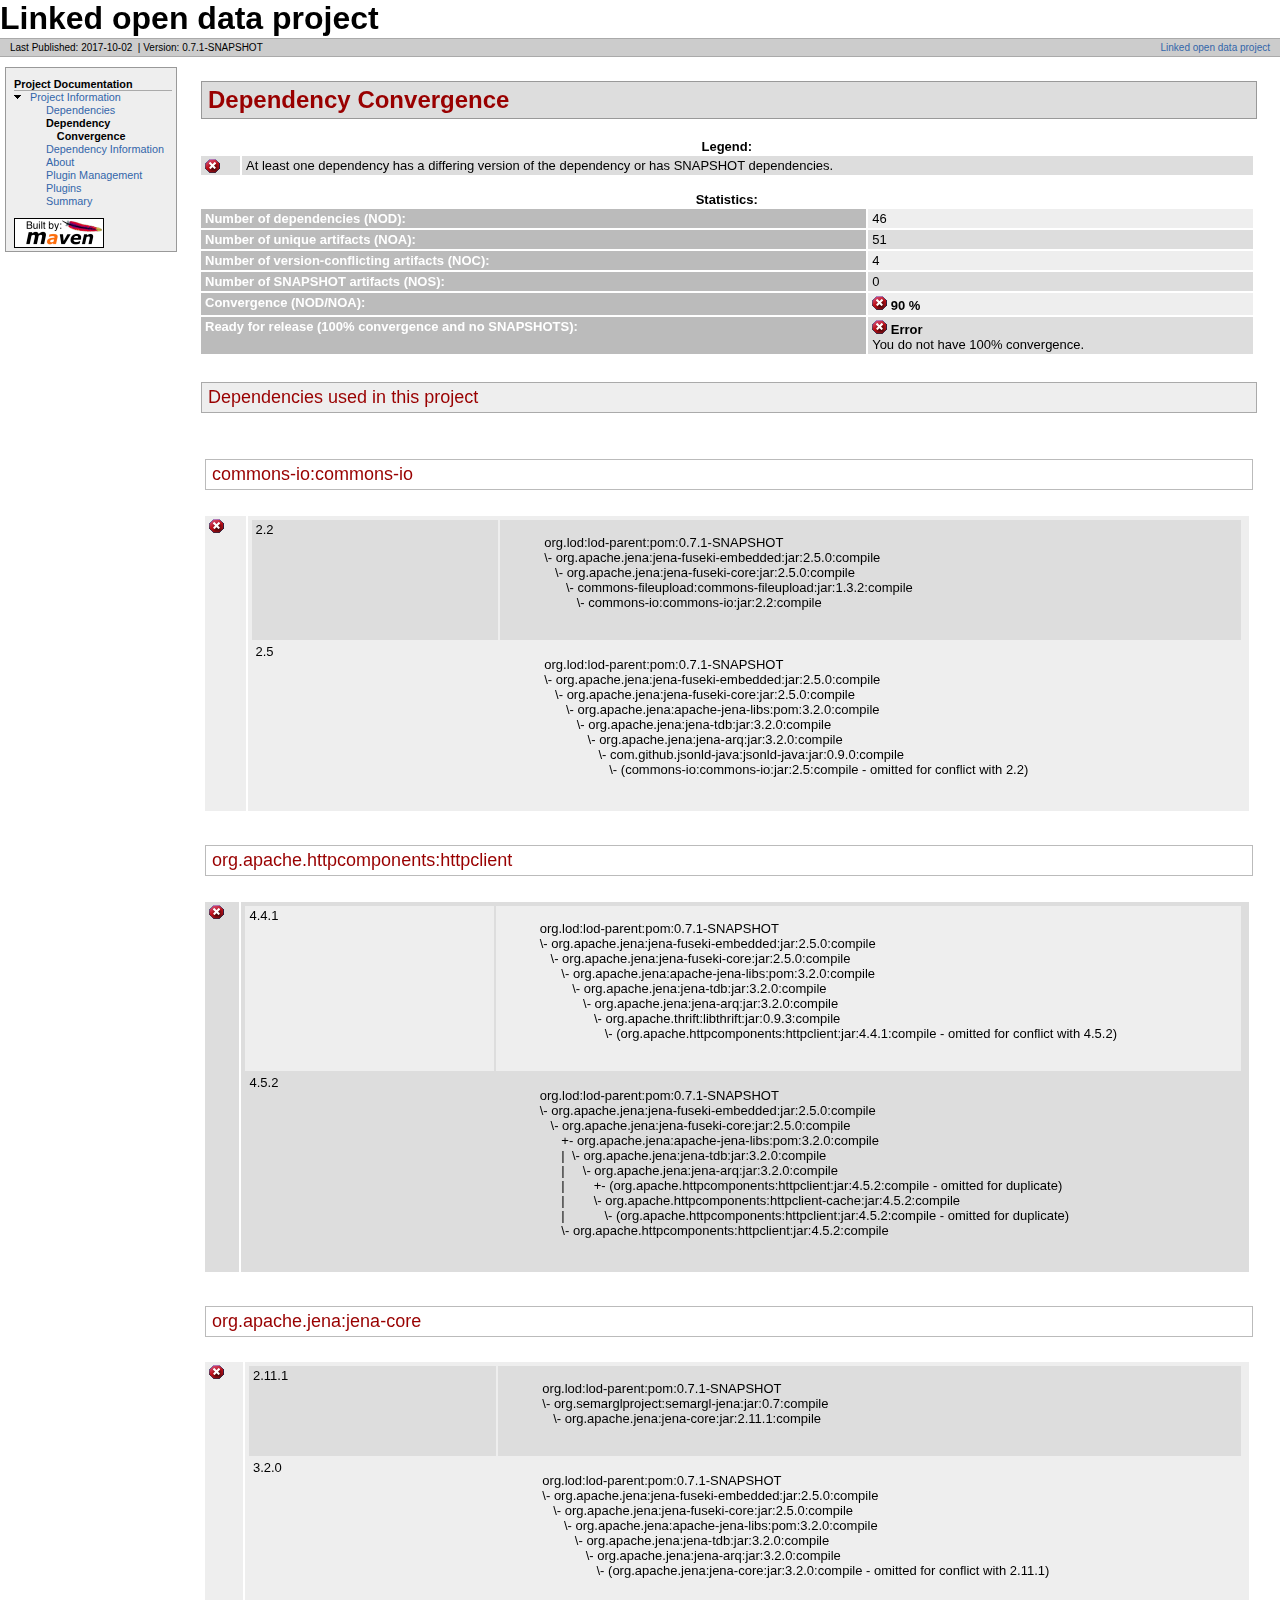
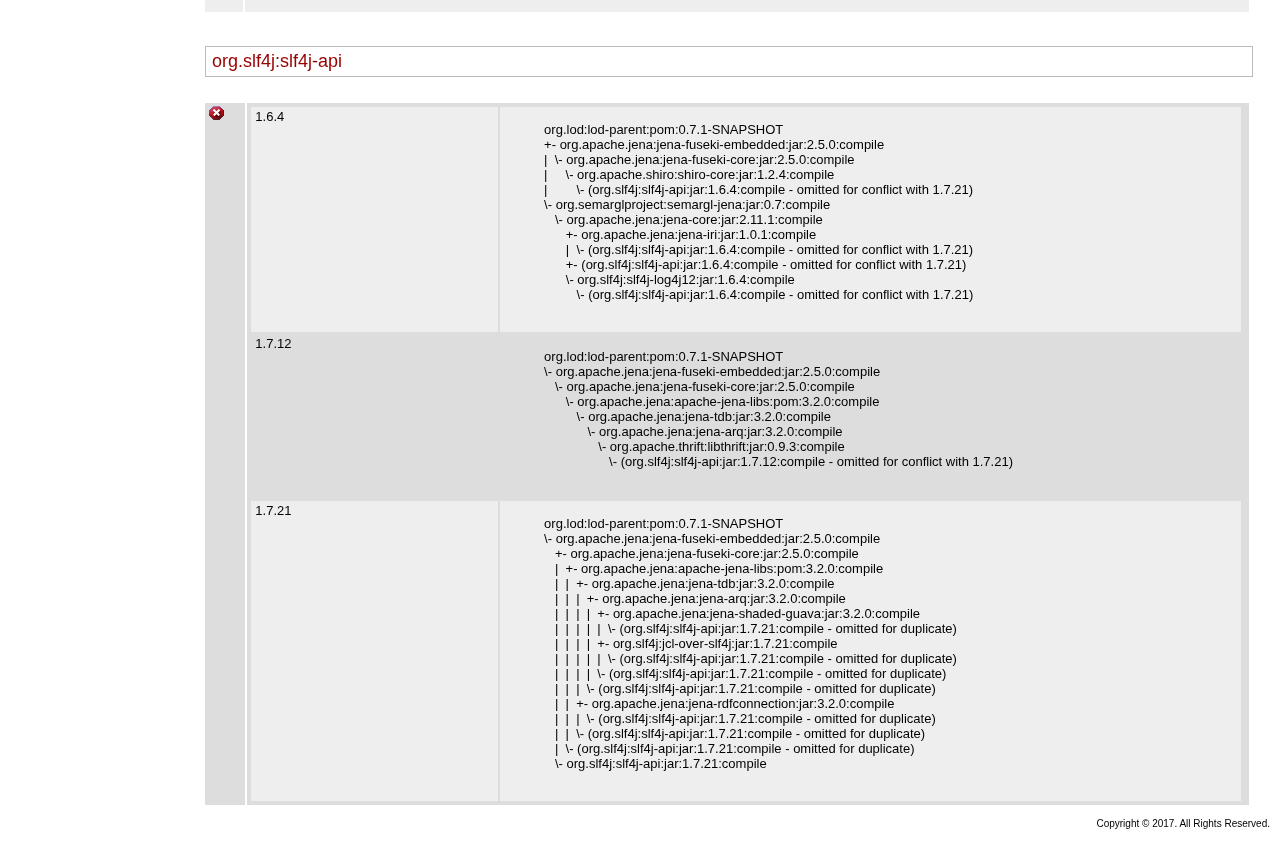
<file: target/site/dependency-convergence.html>
<!DOCTYPE html PUBLIC "-//W3C//DTD XHTML 1.0 Transitional//EN" "http://www.w3.org/TR/xhtml1/DTD/xhtml1-transitional.dtd">
<!-- Generated by Apache Maven Doxia Site Renderer 1.4 at 2017-10-02 -->
<html xmlns="http://www.w3.org/1999/xhtml" xml:lang="en" lang="en">
  <head>
    <meta http-equiv="Content-Type" content="text/html; charset=UTF-8" />
    <title>Linked open data project - Dependency Convergence</title>
    <style type="text/css" media="all">
      @import url("./css/maven-base.css");
      @import url("./css/maven-theme.css");
      @import url("./css/site.css");
    </style>
    <link rel="stylesheet" href="./css/print.css" type="text/css" media="print" />
    <meta name="Date-Revision-yyyymmdd" content="20171002" />
    <meta http-equiv="Content-Language" content="en" />
        
        </head>
  <body class="composite">
    <div id="banner">
                    <div id="bannerLeft">
                Linked open data project
                </div>
                    <div class="clear">
        <hr/>
      </div>
    </div>
    <div id="breadcrumbs">
            
                    
                <div class="xleft">
        <span id="publishDate">Last Published: 2017-10-02</span>
                  &nbsp;| <span id="projectVersion">Version: 0.7.1-SNAPSHOT</span>
                      </div>
            <div class="xright">                    <a href="${project.url}" title="Linked open data project">Linked open data project</a>
              
                    
      </div>
      <div class="clear">
        <hr/>
      </div>
    </div>
    <div id="leftColumn">
      <div id="navcolumn">
             
                    
                                          <h5>Project Documentation</h5>
                  <ul>
                                                                                                                                                                                          <li class="expanded">
                          <a href="project-info.html" title="Project Information">Project Information</a>
                    <ul>
                      <li class="none">
                          <a href="dependencies.html" title="Dependencies">Dependencies</a>
            </li>
                      <li class="none">
            <strong>Dependency Convergence</strong>
          </li>
                      <li class="none">
                          <a href="dependency-info.html" title="Dependency Information">Dependency Information</a>
            </li>
                      <li class="none">
                          <a href="index.html" title="About">About</a>
            </li>
                      <li class="none">
                          <a href="plugin-management.html" title="Plugin Management">Plugin Management</a>
            </li>
                      <li class="none">
                          <a href="plugins.html" title="Plugins">Plugins</a>
            </li>
                      <li class="none">
                          <a href="project-summary.html" title="Summary">Summary</a>
            </li>
              </ul>
        </li>
          </ul>
                             <a href="http://maven.apache.org/" title="Built by Maven" class="poweredBy">
        <img class="poweredBy" alt="Built by Maven" src="./images/logos/maven-feather.png" />
      </a>
                   
                    
            </div>
    </div>
    <div id="bodyColumn">
      <div id="contentBox">
        <div class="section">
<h2>Dependency Convergence<a name="Dependency_Convergence"></a></h2>
<table border="0" class="bodyTable"><caption>
  <b>Legend:</b>
</caption>
<tr class="a">
<td><img alt="[Error]" src="images/icon_error_sml.gif" /></td>
<td>At least one dependency has a differing version of the dependency or has SNAPSHOT dependencies.</td></tr></table><br />
<table border="0" class="bodyTable"><caption>
  <b>Statistics:</b>
</caption>
<tr class="b">
<th>Number of dependencies (NOD):</th>
<td>46</td></tr>
<tr class="a">
<th>Number of unique artifacts (NOA):</th>
<td>51</td></tr>
<tr class="b">
<th>Number of version-conflicting artifacts (NOC):</th>
<td>4</td></tr>
<tr class="a">
<th>Number of SNAPSHOT artifacts (NOS):</th>
<td>0</td></tr>
<tr class="b">
<th>Convergence (NOD/NOA):</th>
<td><img alt="[Error]" src="images/icon_error_sml.gif" />&#160;<b>90 %</b></td></tr>
<tr class="a">
<th>Ready for release (100% convergence and no SNAPSHOTS):</th>
<td><img alt="[Error]" src="images/icon_error_sml.gif" />&#160;<b>Error</b><br />You do not have 100% convergence.</td></tr></table></div>
<div class="section">
<h3>Dependencies used in this project<a name="Dependencies_used_in_this_project"></a></h3>
<div class="section">
<h4>commons-io:commons-io<a name="commons-io:commons-io"></a></h4>
<table border="0" class="bodyTable">
<tr class="b">
<td><img alt="[Error]" src="images/icon_error_sml.gif" /></td>
<td>
<table border="0" class="bodyTable">
<tr class="a">
<td width="25%">2.2</td>
<td>
<ol style="list-style-type: decimal">org.lod:lod-parent:pom:0.7.1-SNAPSHOT<br />\-&#160;org.apache.jena:jena-fuseki-embedded:jar:2.5.0:compile<br />&#160;&#160;&#160;\-&#160;org.apache.jena:jena-fuseki-core:jar:2.5.0:compile<br />&#160;&#160;&#160;&#160;&#160;&#160;\-&#160;commons-fileupload:commons-fileupload:jar:1.3.2:compile<br />&#160;&#160;&#160;&#160;&#160;&#160;&#160;&#160;&#160;\-&#160;commons-io:commons-io:jar:2.2:compile<br /><br /></ol></td></tr>
<tr class="b">
<td width="25%">2.5</td>
<td>
<ol style="list-style-type: decimal">org.lod:lod-parent:pom:0.7.1-SNAPSHOT<br />\-&#160;org.apache.jena:jena-fuseki-embedded:jar:2.5.0:compile<br />&#160;&#160;&#160;\-&#160;org.apache.jena:jena-fuseki-core:jar:2.5.0:compile<br />&#160;&#160;&#160;&#160;&#160;&#160;\-&#160;org.apache.jena:apache-jena-libs:pom:3.2.0:compile<br />&#160;&#160;&#160;&#160;&#160;&#160;&#160;&#160;&#160;\-&#160;org.apache.jena:jena-tdb:jar:3.2.0:compile<br />&#160;&#160;&#160;&#160;&#160;&#160;&#160;&#160;&#160;&#160;&#160;&#160;\-&#160;org.apache.jena:jena-arq:jar:3.2.0:compile<br />&#160;&#160;&#160;&#160;&#160;&#160;&#160;&#160;&#160;&#160;&#160;&#160;&#160;&#160;&#160;\-&#160;com.github.jsonld-java:jsonld-java:jar:0.9.0:compile<br />&#160;&#160;&#160;&#160;&#160;&#160;&#160;&#160;&#160;&#160;&#160;&#160;&#160;&#160;&#160;&#160;&#160;&#160;\-&#160;(commons-io:commons-io:jar:2.5:compile - omitted for conflict with 2.2)<br /><br /></ol></td></tr></table></td></tr></table></div>
<div class="section">
<h4>org.apache.httpcomponents:httpclient<a name="org.apache.httpcomponents:httpclient"></a></h4>
<table border="0" class="bodyTable">
<tr class="a">
<td><img alt="[Error]" src="images/icon_error_sml.gif" /></td>
<td>
<table border="0" class="bodyTable">
<tr class="b">
<td width="25%">4.4.1</td>
<td>
<ol style="list-style-type: decimal">org.lod:lod-parent:pom:0.7.1-SNAPSHOT<br />\-&#160;org.apache.jena:jena-fuseki-embedded:jar:2.5.0:compile<br />&#160;&#160;&#160;\-&#160;org.apache.jena:jena-fuseki-core:jar:2.5.0:compile<br />&#160;&#160;&#160;&#160;&#160;&#160;\-&#160;org.apache.jena:apache-jena-libs:pom:3.2.0:compile<br />&#160;&#160;&#160;&#160;&#160;&#160;&#160;&#160;&#160;\-&#160;org.apache.jena:jena-tdb:jar:3.2.0:compile<br />&#160;&#160;&#160;&#160;&#160;&#160;&#160;&#160;&#160;&#160;&#160;&#160;\-&#160;org.apache.jena:jena-arq:jar:3.2.0:compile<br />&#160;&#160;&#160;&#160;&#160;&#160;&#160;&#160;&#160;&#160;&#160;&#160;&#160;&#160;&#160;\-&#160;org.apache.thrift:libthrift:jar:0.9.3:compile<br />&#160;&#160;&#160;&#160;&#160;&#160;&#160;&#160;&#160;&#160;&#160;&#160;&#160;&#160;&#160;&#160;&#160;&#160;\-&#160;(org.apache.httpcomponents:httpclient:jar:4.4.1:compile - omitted for conflict with 4.5.2)<br /><br /></ol></td></tr>
<tr class="a">
<td width="25%">4.5.2</td>
<td>
<ol style="list-style-type: decimal">org.lod:lod-parent:pom:0.7.1-SNAPSHOT<br />\-&#160;org.apache.jena:jena-fuseki-embedded:jar:2.5.0:compile<br />&#160;&#160;&#160;\-&#160;org.apache.jena:jena-fuseki-core:jar:2.5.0:compile<br />&#160;&#160;&#160;&#160;&#160;&#160;+-&#160;org.apache.jena:apache-jena-libs:pom:3.2.0:compile<br />&#160;&#160;&#160;&#160;&#160;&#160;|&#160;&#160;\-&#160;org.apache.jena:jena-tdb:jar:3.2.0:compile<br />&#160;&#160;&#160;&#160;&#160;&#160;|&#160;&#160;&#160;&#160;&#160;\-&#160;org.apache.jena:jena-arq:jar:3.2.0:compile<br />&#160;&#160;&#160;&#160;&#160;&#160;|&#160;&#160;&#160;&#160;&#160;&#160;&#160;&#160;+-&#160;(org.apache.httpcomponents:httpclient:jar:4.5.2:compile - omitted for duplicate)<br />&#160;&#160;&#160;&#160;&#160;&#160;|&#160;&#160;&#160;&#160;&#160;&#160;&#160;&#160;\-&#160;org.apache.httpcomponents:httpclient-cache:jar:4.5.2:compile<br />&#160;&#160;&#160;&#160;&#160;&#160;|&#160;&#160;&#160;&#160;&#160;&#160;&#160;&#160;&#160;&#160;&#160;\-&#160;(org.apache.httpcomponents:httpclient:jar:4.5.2:compile - omitted for duplicate)<br />&#160;&#160;&#160;&#160;&#160;&#160;\-&#160;org.apache.httpcomponents:httpclient:jar:4.5.2:compile<br /><br /></ol></td></tr></table></td></tr></table></div>
<div class="section">
<h4>org.apache.jena:jena-core<a name="org.apache.jena:jena-core"></a></h4>
<table border="0" class="bodyTable">
<tr class="b">
<td><img alt="[Error]" src="images/icon_error_sml.gif" /></td>
<td>
<table border="0" class="bodyTable">
<tr class="a">
<td width="25%">2.11.1</td>
<td>
<ol style="list-style-type: decimal">org.lod:lod-parent:pom:0.7.1-SNAPSHOT<br />\-&#160;org.semarglproject:semargl-jena:jar:0.7:compile<br />&#160;&#160;&#160;\-&#160;org.apache.jena:jena-core:jar:2.11.1:compile<br /><br /></ol></td></tr>
<tr class="b">
<td width="25%">3.2.0</td>
<td>
<ol style="list-style-type: decimal">org.lod:lod-parent:pom:0.7.1-SNAPSHOT<br />\-&#160;org.apache.jena:jena-fuseki-embedded:jar:2.5.0:compile<br />&#160;&#160;&#160;\-&#160;org.apache.jena:jena-fuseki-core:jar:2.5.0:compile<br />&#160;&#160;&#160;&#160;&#160;&#160;\-&#160;org.apache.jena:apache-jena-libs:pom:3.2.0:compile<br />&#160;&#160;&#160;&#160;&#160;&#160;&#160;&#160;&#160;\-&#160;org.apache.jena:jena-tdb:jar:3.2.0:compile<br />&#160;&#160;&#160;&#160;&#160;&#160;&#160;&#160;&#160;&#160;&#160;&#160;\-&#160;org.apache.jena:jena-arq:jar:3.2.0:compile<br />&#160;&#160;&#160;&#160;&#160;&#160;&#160;&#160;&#160;&#160;&#160;&#160;&#160;&#160;&#160;\-&#160;(org.apache.jena:jena-core:jar:3.2.0:compile - omitted for conflict with 2.11.1)<br /><br /></ol></td></tr></table></td></tr></table></div>
<div class="section">
<h4>org.slf4j:slf4j-api<a name="org.slf4j:slf4j-api"></a></h4>
<table border="0" class="bodyTable">
<tr class="a">
<td><img alt="[Error]" src="images/icon_error_sml.gif" /></td>
<td>
<table border="0" class="bodyTable">
<tr class="b">
<td width="25%">1.6.4</td>
<td>
<ol style="list-style-type: decimal">org.lod:lod-parent:pom:0.7.1-SNAPSHOT<br />+-&#160;org.apache.jena:jena-fuseki-embedded:jar:2.5.0:compile<br />|&#160;&#160;\-&#160;org.apache.jena:jena-fuseki-core:jar:2.5.0:compile<br />|&#160;&#160;&#160;&#160;&#160;\-&#160;org.apache.shiro:shiro-core:jar:1.2.4:compile<br />|&#160;&#160;&#160;&#160;&#160;&#160;&#160;&#160;\-&#160;(org.slf4j:slf4j-api:jar:1.6.4:compile - omitted for conflict with 1.7.21)<br />\-&#160;org.semarglproject:semargl-jena:jar:0.7:compile<br />&#160;&#160;&#160;\-&#160;org.apache.jena:jena-core:jar:2.11.1:compile<br />&#160;&#160;&#160;&#160;&#160;&#160;+-&#160;org.apache.jena:jena-iri:jar:1.0.1:compile<br />&#160;&#160;&#160;&#160;&#160;&#160;|&#160;&#160;\-&#160;(org.slf4j:slf4j-api:jar:1.6.4:compile - omitted for conflict with 1.7.21)<br />&#160;&#160;&#160;&#160;&#160;&#160;+-&#160;(org.slf4j:slf4j-api:jar:1.6.4:compile - omitted for conflict with 1.7.21)<br />&#160;&#160;&#160;&#160;&#160;&#160;\-&#160;org.slf4j:slf4j-log4j12:jar:1.6.4:compile<br />&#160;&#160;&#160;&#160;&#160;&#160;&#160;&#160;&#160;\-&#160;(org.slf4j:slf4j-api:jar:1.6.4:compile - omitted for conflict with 1.7.21)<br /><br /></ol></td></tr>
<tr class="a">
<td width="25%">1.7.12</td>
<td>
<ol style="list-style-type: decimal">org.lod:lod-parent:pom:0.7.1-SNAPSHOT<br />\-&#160;org.apache.jena:jena-fuseki-embedded:jar:2.5.0:compile<br />&#160;&#160;&#160;\-&#160;org.apache.jena:jena-fuseki-core:jar:2.5.0:compile<br />&#160;&#160;&#160;&#160;&#160;&#160;\-&#160;org.apache.jena:apache-jena-libs:pom:3.2.0:compile<br />&#160;&#160;&#160;&#160;&#160;&#160;&#160;&#160;&#160;\-&#160;org.apache.jena:jena-tdb:jar:3.2.0:compile<br />&#160;&#160;&#160;&#160;&#160;&#160;&#160;&#160;&#160;&#160;&#160;&#160;\-&#160;org.apache.jena:jena-arq:jar:3.2.0:compile<br />&#160;&#160;&#160;&#160;&#160;&#160;&#160;&#160;&#160;&#160;&#160;&#160;&#160;&#160;&#160;\-&#160;org.apache.thrift:libthrift:jar:0.9.3:compile<br />&#160;&#160;&#160;&#160;&#160;&#160;&#160;&#160;&#160;&#160;&#160;&#160;&#160;&#160;&#160;&#160;&#160;&#160;\-&#160;(org.slf4j:slf4j-api:jar:1.7.12:compile - omitted for conflict with 1.7.21)<br /><br /></ol></td></tr>
<tr class="b">
<td width="25%">1.7.21</td>
<td>
<ol style="list-style-type: decimal">org.lod:lod-parent:pom:0.7.1-SNAPSHOT<br />\-&#160;org.apache.jena:jena-fuseki-embedded:jar:2.5.0:compile<br />&#160;&#160;&#160;+-&#160;org.apache.jena:jena-fuseki-core:jar:2.5.0:compile<br />&#160;&#160;&#160;|&#160;&#160;+-&#160;org.apache.jena:apache-jena-libs:pom:3.2.0:compile<br />&#160;&#160;&#160;|&#160;&#160;|&#160;&#160;+-&#160;org.apache.jena:jena-tdb:jar:3.2.0:compile<br />&#160;&#160;&#160;|&#160;&#160;|&#160;&#160;|&#160;&#160;+-&#160;org.apache.jena:jena-arq:jar:3.2.0:compile<br />&#160;&#160;&#160;|&#160;&#160;|&#160;&#160;|&#160;&#160;|&#160;&#160;+-&#160;org.apache.jena:jena-shaded-guava:jar:3.2.0:compile<br />&#160;&#160;&#160;|&#160;&#160;|&#160;&#160;|&#160;&#160;|&#160;&#160;|&#160;&#160;\-&#160;(org.slf4j:slf4j-api:jar:1.7.21:compile - omitted for duplicate)<br />&#160;&#160;&#160;|&#160;&#160;|&#160;&#160;|&#160;&#160;|&#160;&#160;+-&#160;org.slf4j:jcl-over-slf4j:jar:1.7.21:compile<br />&#160;&#160;&#160;|&#160;&#160;|&#160;&#160;|&#160;&#160;|&#160;&#160;|&#160;&#160;\-&#160;(org.slf4j:slf4j-api:jar:1.7.21:compile - omitted for duplicate)<br />&#160;&#160;&#160;|&#160;&#160;|&#160;&#160;|&#160;&#160;|&#160;&#160;\-&#160;(org.slf4j:slf4j-api:jar:1.7.21:compile - omitted for duplicate)<br />&#160;&#160;&#160;|&#160;&#160;|&#160;&#160;|&#160;&#160;\-&#160;(org.slf4j:slf4j-api:jar:1.7.21:compile - omitted for duplicate)<br />&#160;&#160;&#160;|&#160;&#160;|&#160;&#160;+-&#160;org.apache.jena:jena-rdfconnection:jar:3.2.0:compile<br />&#160;&#160;&#160;|&#160;&#160;|&#160;&#160;|&#160;&#160;\-&#160;(org.slf4j:slf4j-api:jar:1.7.21:compile - omitted for duplicate)<br />&#160;&#160;&#160;|&#160;&#160;|&#160;&#160;\-&#160;(org.slf4j:slf4j-api:jar:1.7.21:compile - omitted for duplicate)<br />&#160;&#160;&#160;|&#160;&#160;\-&#160;(org.slf4j:slf4j-api:jar:1.7.21:compile - omitted for duplicate)<br />&#160;&#160;&#160;\-&#160;org.slf4j:slf4j-api:jar:1.7.21:compile<br /><br /></ol></td></tr></table></td></tr></table></div></div>
      </div>
    </div>
    <div class="clear">
      <hr/>
    </div>
    <div id="footer">
      <div class="xright">
              Copyright &#169;                   2017.
          All Rights Reserved.      
                    
                  </div>
      <div class="clear">
        <hr/>
      </div>
    </div>
  </body>
</html>
</file>
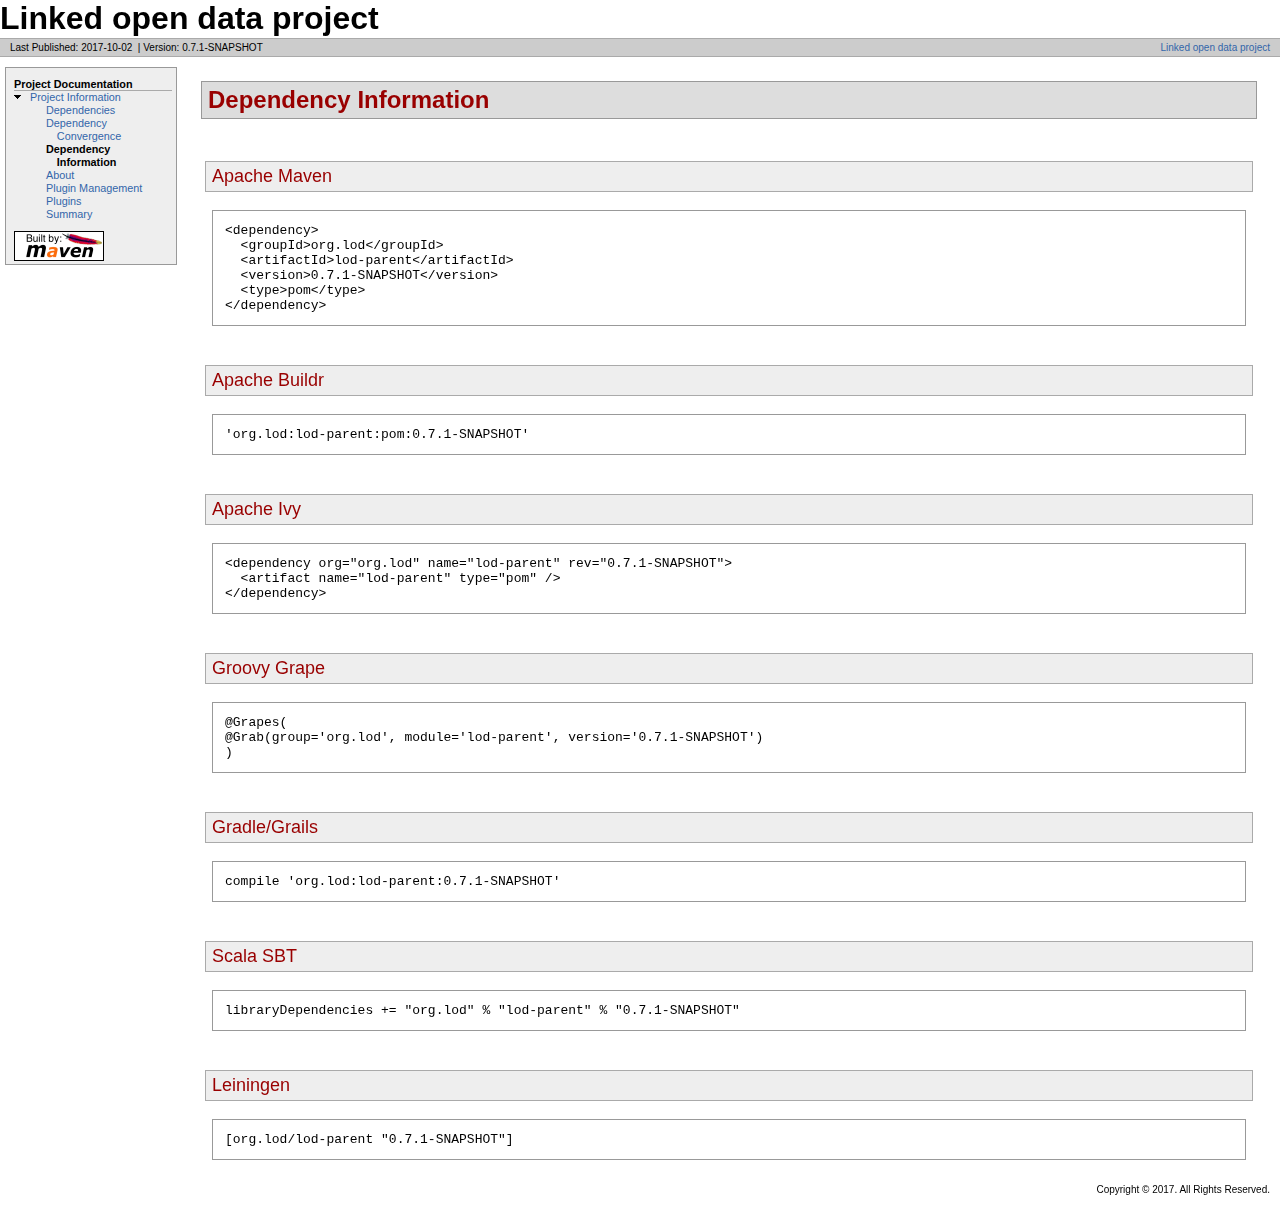
<file: target/site/dependency-info.html>
<!DOCTYPE html PUBLIC "-//W3C//DTD XHTML 1.0 Transitional//EN" "http://www.w3.org/TR/xhtml1/DTD/xhtml1-transitional.dtd">
<!-- Generated by Apache Maven Doxia Site Renderer 1.4 at 2017-10-02 -->
<html xmlns="http://www.w3.org/1999/xhtml" xml:lang="en" lang="en">
  <head>
    <meta http-equiv="Content-Type" content="text/html; charset=UTF-8" />
    <title>Linked open data project - Dependency Information</title>
    <style type="text/css" media="all">
      @import url("./css/maven-base.css");
      @import url("./css/maven-theme.css");
      @import url("./css/site.css");
    </style>
    <link rel="stylesheet" href="./css/print.css" type="text/css" media="print" />
    <meta name="Date-Revision-yyyymmdd" content="20171002" />
    <meta http-equiv="Content-Language" content="en" />
        
        </head>
  <body class="composite">
    <div id="banner">
                    <div id="bannerLeft">
                Linked open data project
                </div>
                    <div class="clear">
        <hr/>
      </div>
    </div>
    <div id="breadcrumbs">
            
                    
                <div class="xleft">
        <span id="publishDate">Last Published: 2017-10-02</span>
                  &nbsp;| <span id="projectVersion">Version: 0.7.1-SNAPSHOT</span>
                      </div>
            <div class="xright">                    <a href="${project.url}" title="Linked open data project">Linked open data project</a>
              
                    
      </div>
      <div class="clear">
        <hr/>
      </div>
    </div>
    <div id="leftColumn">
      <div id="navcolumn">
             
                    
                                          <h5>Project Documentation</h5>
                  <ul>
                                                                                                                                                                                          <li class="expanded">
                          <a href="project-info.html" title="Project Information">Project Information</a>
                    <ul>
                      <li class="none">
                          <a href="dependencies.html" title="Dependencies">Dependencies</a>
            </li>
                      <li class="none">
                          <a href="dependency-convergence.html" title="Dependency Convergence">Dependency Convergence</a>
            </li>
                      <li class="none">
            <strong>Dependency Information</strong>
          </li>
                      <li class="none">
                          <a href="index.html" title="About">About</a>
            </li>
                      <li class="none">
                          <a href="plugin-management.html" title="Plugin Management">Plugin Management</a>
            </li>
                      <li class="none">
                          <a href="plugins.html" title="Plugins">Plugins</a>
            </li>
                      <li class="none">
                          <a href="project-summary.html" title="Summary">Summary</a>
            </li>
              </ul>
        </li>
          </ul>
                             <a href="http://maven.apache.org/" title="Built by Maven" class="poweredBy">
        <img class="poweredBy" alt="Built by Maven" src="./images/logos/maven-feather.png" />
      </a>
                   
                    
            </div>
    </div>
    <div id="bodyColumn">
      <div id="contentBox">
        <div class="section">
<h2>Dependency Information<a name="Dependency_Information"></a></h2><a name="Dependency_Information"></a>
<div class="section">
<h3>Apache Maven<a name="Apache_Maven"></a></h3><a name="Apache_Maven"></a>
<div class="source">
<pre>&lt;dependency&gt;
  &lt;groupId&gt;org.lod&lt;/groupId&gt;
  &lt;artifactId&gt;lod-parent&lt;/artifactId&gt;
  &lt;version&gt;0.7.1-SNAPSHOT&lt;/version&gt;
  &lt;type&gt;pom&lt;/type&gt;
&lt;/dependency&gt;</pre></div></div>
<div class="section">
<h3>Apache Buildr<a name="Apache_Buildr"></a></h3><a name="Apache_Buildr"></a>
<div class="source">
<pre>'org.lod:lod-parent:pom:0.7.1-SNAPSHOT'</pre></div></div>
<div class="section">
<h3>Apache Ivy<a name="Apache_Ivy"></a></h3><a name="Apache_Ivy"></a>
<div class="source">
<pre>&lt;dependency org=&quot;org.lod&quot; name=&quot;lod-parent&quot; rev=&quot;0.7.1-SNAPSHOT&quot;&gt;
  &lt;artifact name=&quot;lod-parent&quot; type=&quot;pom&quot; /&gt;
&lt;/dependency&gt;</pre></div></div>
<div class="section">
<h3>Groovy Grape<a name="Groovy_Grape"></a></h3><a name="Groovy_Grape"></a>
<div class="source">
<pre>@Grapes(
@Grab(group='org.lod', module='lod-parent', version='0.7.1-SNAPSHOT')
)</pre></div></div>
<div class="section">
<h3>Gradle/Grails<a name="GradleGrails"></a></h3><a name="GradleGrails"></a>
<div class="source">
<pre>compile 'org.lod:lod-parent:0.7.1-SNAPSHOT'</pre></div></div>
<div class="section">
<h3>Scala SBT<a name="Scala_SBT"></a></h3><a name="Scala_SBT"></a>
<div class="source">
<pre>libraryDependencies += &quot;org.lod&quot; % &quot;lod-parent&quot; % &quot;0.7.1-SNAPSHOT&quot;</pre></div></div>
<div class="section">
<h3>Leiningen<a name="Leiningen"></a></h3><a name="Leiningen"></a>
<div class="source">
<pre>[org.lod/lod-parent &quot;0.7.1-SNAPSHOT&quot;]</pre></div></div></div>
      </div>
    </div>
    <div class="clear">
      <hr/>
    </div>
    <div id="footer">
      <div class="xright">
              Copyright &#169;                   2017.
          All Rights Reserved.      
                    
                  </div>
      <div class="clear">
        <hr/>
      </div>
    </div>
  </body>
</html>
</file>
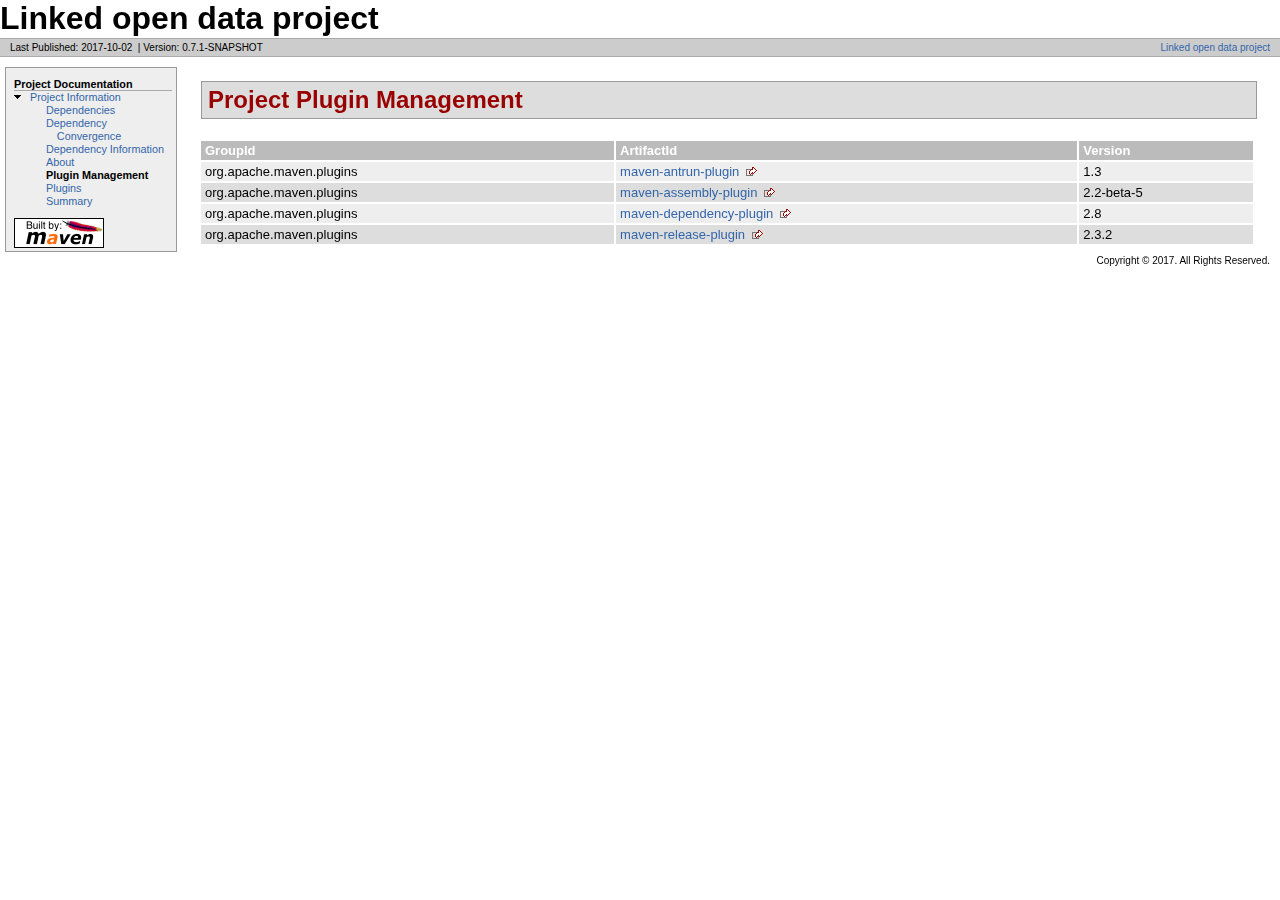
<file: target/site/plugin-management.html>
<!DOCTYPE html PUBLIC "-//W3C//DTD XHTML 1.0 Transitional//EN" "http://www.w3.org/TR/xhtml1/DTD/xhtml1-transitional.dtd">
<!-- Generated by Apache Maven Doxia Site Renderer 1.4 at 2017-10-02 -->
<html xmlns="http://www.w3.org/1999/xhtml" xml:lang="en" lang="en">
  <head>
    <meta http-equiv="Content-Type" content="text/html; charset=UTF-8" />
    <title>Linked open data project - Project Plugin Management</title>
    <style type="text/css" media="all">
      @import url("./css/maven-base.css");
      @import url("./css/maven-theme.css");
      @import url("./css/site.css");
    </style>
    <link rel="stylesheet" href="./css/print.css" type="text/css" media="print" />
    <meta name="Date-Revision-yyyymmdd" content="20171002" />
    <meta http-equiv="Content-Language" content="en" />
        
        </head>
  <body class="composite">
    <div id="banner">
                    <div id="bannerLeft">
                Linked open data project
                </div>
                    <div class="clear">
        <hr/>
      </div>
    </div>
    <div id="breadcrumbs">
            
                    
                <div class="xleft">
        <span id="publishDate">Last Published: 2017-10-02</span>
                  &nbsp;| <span id="projectVersion">Version: 0.7.1-SNAPSHOT</span>
                      </div>
            <div class="xright">                    <a href="${project.url}" title="Linked open data project">Linked open data project</a>
              
                    
      </div>
      <div class="clear">
        <hr/>
      </div>
    </div>
    <div id="leftColumn">
      <div id="navcolumn">
             
                    
                                          <h5>Project Documentation</h5>
                  <ul>
                                                                                                                                                                                          <li class="expanded">
                          <a href="project-info.html" title="Project Information">Project Information</a>
                    <ul>
                      <li class="none">
                          <a href="dependencies.html" title="Dependencies">Dependencies</a>
            </li>
                      <li class="none">
                          <a href="dependency-convergence.html" title="Dependency Convergence">Dependency Convergence</a>
            </li>
                      <li class="none">
                          <a href="dependency-info.html" title="Dependency Information">Dependency Information</a>
            </li>
                      <li class="none">
                          <a href="index.html" title="About">About</a>
            </li>
                      <li class="none">
            <strong>Plugin Management</strong>
          </li>
                      <li class="none">
                          <a href="plugins.html" title="Plugins">Plugins</a>
            </li>
                      <li class="none">
                          <a href="project-summary.html" title="Summary">Summary</a>
            </li>
              </ul>
        </li>
          </ul>
                             <a href="http://maven.apache.org/" title="Built by Maven" class="poweredBy">
        <img class="poweredBy" alt="Built by Maven" src="./images/logos/maven-feather.png" />
      </a>
                   
                    
            </div>
    </div>
    <div id="bodyColumn">
      <div id="contentBox">
        <div class="section">
<h2>Project Plugin Management<a name="Project_Plugin_Management"></a></h2><a name="Project_Plugin_Management"></a>
<table border="0" class="bodyTable">
<tr class="a">
<th>GroupId</th>
<th>ArtifactId</th>
<th>Version</th></tr>
<tr class="b">
<td>org.apache.maven.plugins</td>
<td><a class="externalLink" href="http://maven.apache.org/plugins/maven-antrun-plugin/">maven-antrun-plugin</a></td>
<td>1.3</td></tr>
<tr class="a">
<td>org.apache.maven.plugins</td>
<td><a class="externalLink" href="http://maven.apache.org/plugins/maven-assembly-plugin/">maven-assembly-plugin</a></td>
<td>2.2-beta-5</td></tr>
<tr class="b">
<td>org.apache.maven.plugins</td>
<td><a class="externalLink" href="http://maven.apache.org/plugins/maven-dependency-plugin/">maven-dependency-plugin</a></td>
<td>2.8</td></tr>
<tr class="a">
<td>org.apache.maven.plugins</td>
<td><a class="externalLink" href="http://maven.apache.org/plugins/maven-release-plugin/">maven-release-plugin</a></td>
<td>2.3.2</td></tr></table></div>
      </div>
    </div>
    <div class="clear">
      <hr/>
    </div>
    <div id="footer">
      <div class="xright">
              Copyright &#169;                   2017.
          All Rights Reserved.      
                    
                  </div>
      <div class="clear">
        <hr/>
      </div>
    </div>
  </body>
</html>
</file>
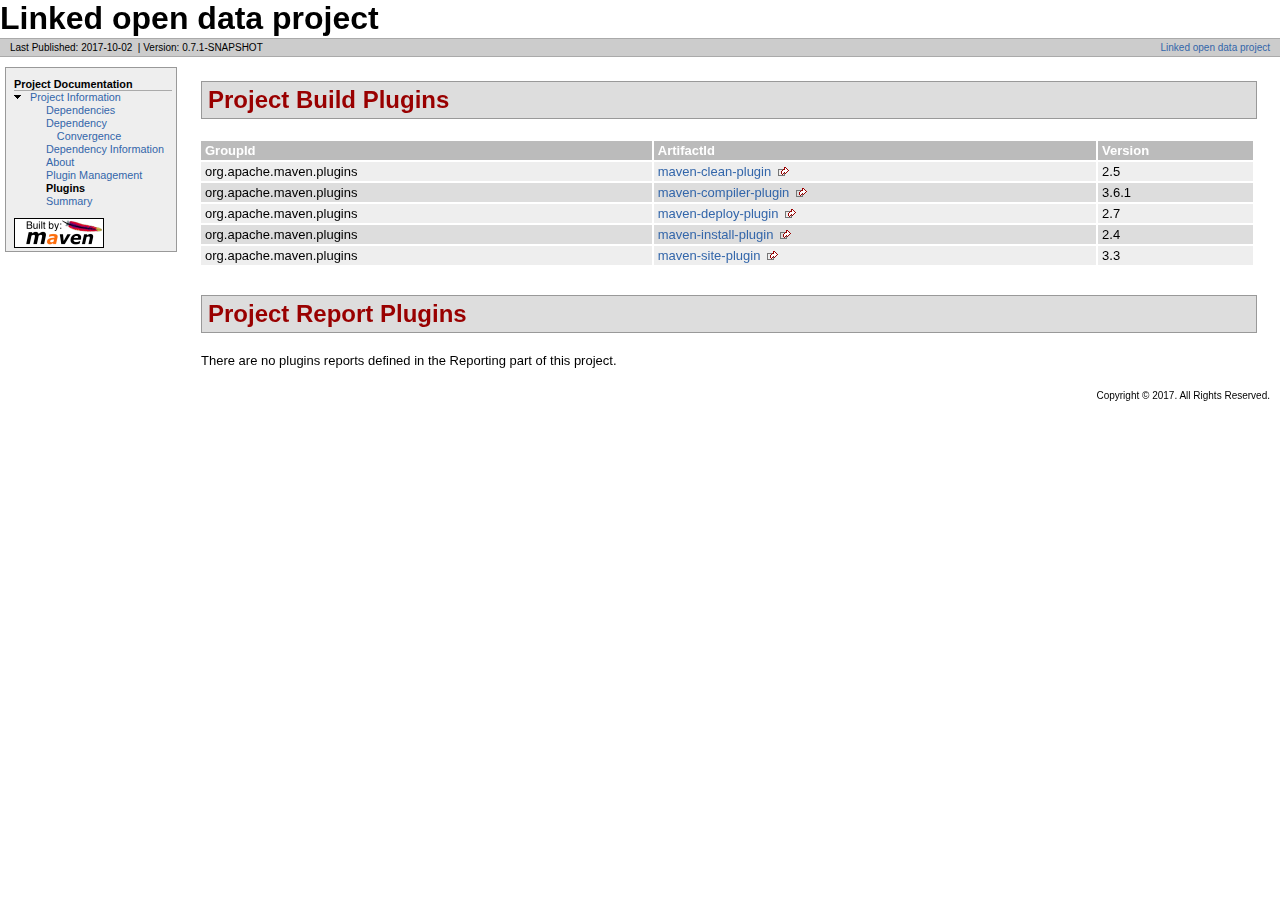
<file: target/site/plugins.html>
<!DOCTYPE html PUBLIC "-//W3C//DTD XHTML 1.0 Transitional//EN" "http://www.w3.org/TR/xhtml1/DTD/xhtml1-transitional.dtd">
<!-- Generated by Apache Maven Doxia Site Renderer 1.4 at 2017-10-02 -->
<html xmlns="http://www.w3.org/1999/xhtml" xml:lang="en" lang="en">
  <head>
    <meta http-equiv="Content-Type" content="text/html; charset=UTF-8" />
    <title>Linked open data project - Project Plugins</title>
    <style type="text/css" media="all">
      @import url("./css/maven-base.css");
      @import url("./css/maven-theme.css");
      @import url("./css/site.css");
    </style>
    <link rel="stylesheet" href="./css/print.css" type="text/css" media="print" />
    <meta name="Date-Revision-yyyymmdd" content="20171002" />
    <meta http-equiv="Content-Language" content="en" />
        
        </head>
  <body class="composite">
    <div id="banner">
                    <div id="bannerLeft">
                Linked open data project
                </div>
                    <div class="clear">
        <hr/>
      </div>
    </div>
    <div id="breadcrumbs">
            
                    
                <div class="xleft">
        <span id="publishDate">Last Published: 2017-10-02</span>
                  &nbsp;| <span id="projectVersion">Version: 0.7.1-SNAPSHOT</span>
                      </div>
            <div class="xright">                    <a href="${project.url}" title="Linked open data project">Linked open data project</a>
              
                    
      </div>
      <div class="clear">
        <hr/>
      </div>
    </div>
    <div id="leftColumn">
      <div id="navcolumn">
             
                    
                                          <h5>Project Documentation</h5>
                  <ul>
                                                                                                                                                                                          <li class="expanded">
                          <a href="project-info.html" title="Project Information">Project Information</a>
                    <ul>
                      <li class="none">
                          <a href="dependencies.html" title="Dependencies">Dependencies</a>
            </li>
                      <li class="none">
                          <a href="dependency-convergence.html" title="Dependency Convergence">Dependency Convergence</a>
            </li>
                      <li class="none">
                          <a href="dependency-info.html" title="Dependency Information">Dependency Information</a>
            </li>
                      <li class="none">
                          <a href="index.html" title="About">About</a>
            </li>
                      <li class="none">
                          <a href="plugin-management.html" title="Plugin Management">Plugin Management</a>
            </li>
                      <li class="none">
            <strong>Plugins</strong>
          </li>
                      <li class="none">
                          <a href="project-summary.html" title="Summary">Summary</a>
            </li>
              </ul>
        </li>
          </ul>
                             <a href="http://maven.apache.org/" title="Built by Maven" class="poweredBy">
        <img class="poweredBy" alt="Built by Maven" src="./images/logos/maven-feather.png" />
      </a>
                   
                    
            </div>
    </div>
    <div id="bodyColumn">
      <div id="contentBox">
        <div class="section">
<h2>Project Build Plugins<a name="Project_Build_Plugins"></a></h2><a name="Project_Build_Plugins"></a>
<table border="0" class="bodyTable">
<tr class="a">
<th>GroupId</th>
<th>ArtifactId</th>
<th>Version</th></tr>
<tr class="b">
<td>org.apache.maven.plugins</td>
<td><a class="externalLink" href="http://maven.apache.org/plugins/maven-clean-plugin/">maven-clean-plugin</a></td>
<td>2.5</td></tr>
<tr class="a">
<td>org.apache.maven.plugins</td>
<td><a class="externalLink" href="https://maven.apache.org/plugins/maven-compiler-plugin/">maven-compiler-plugin</a></td>
<td>3.6.1</td></tr>
<tr class="b">
<td>org.apache.maven.plugins</td>
<td><a class="externalLink" href="http://maven.apache.org/plugins/maven-deploy-plugin/">maven-deploy-plugin</a></td>
<td>2.7</td></tr>
<tr class="a">
<td>org.apache.maven.plugins</td>
<td><a class="externalLink" href="http://maven.apache.org/plugins/maven-install-plugin/">maven-install-plugin</a></td>
<td>2.4</td></tr>
<tr class="b">
<td>org.apache.maven.plugins</td>
<td><a class="externalLink" href="http://maven.apache.org/plugins/maven-site-plugin/">maven-site-plugin</a></td>
<td>3.3</td></tr></table></div>
<div class="section">
<h2>Project Report Plugins<a name="Project_Report_Plugins"></a></h2><a name="Project_Report_Plugins"></a>
<p>There are no plugins reports defined in the Reporting part of this project.</p></div>
      </div>
    </div>
    <div class="clear">
      <hr/>
    </div>
    <div id="footer">
      <div class="xright">
              Copyright &#169;                   2017.
          All Rights Reserved.      
                    
                  </div>
      <div class="clear">
        <hr/>
      </div>
    </div>
  </body>
</html>
</file>
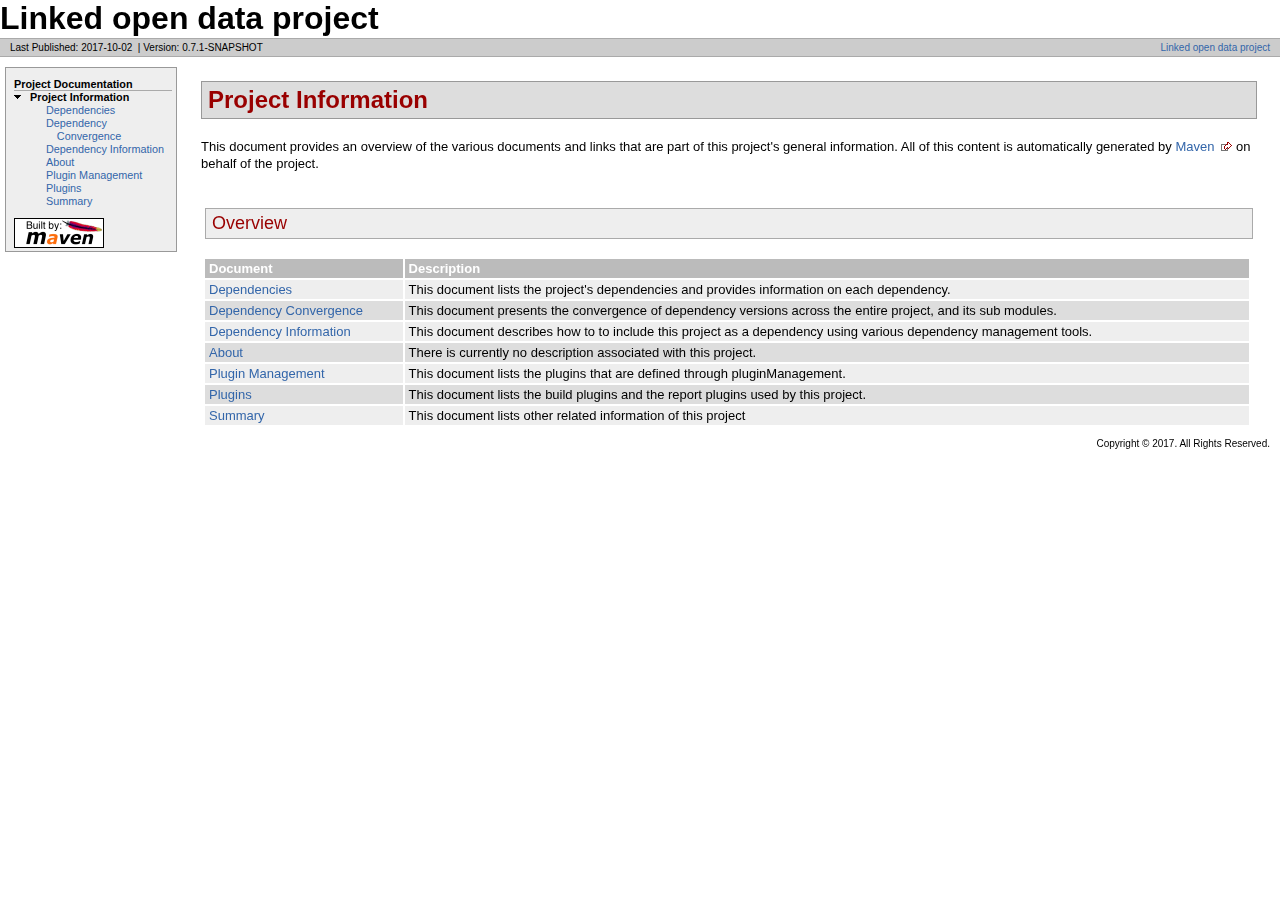
<file: target/site/project-info.html>
<!DOCTYPE html PUBLIC "-//W3C//DTD XHTML 1.0 Transitional//EN" "http://www.w3.org/TR/xhtml1/DTD/xhtml1-transitional.dtd">
<!-- Generated by Apache Maven Doxia Site Renderer 1.4 at 2017-10-02 -->
<html xmlns="http://www.w3.org/1999/xhtml" xml:lang="en" lang="en">
  <head>
    <meta http-equiv="Content-Type" content="text/html; charset=UTF-8" />
    <title>Linked open data project - Project Information</title>
    <style type="text/css" media="all">
      @import url("./css/maven-base.css");
      @import url("./css/maven-theme.css");
      @import url("./css/site.css");
    </style>
    <link rel="stylesheet" href="./css/print.css" type="text/css" media="print" />
    <meta name="Date-Revision-yyyymmdd" content="20171002" />
    <meta http-equiv="Content-Language" content="en" />
        
        </head>
  <body class="composite">
    <div id="banner">
                    <div id="bannerLeft">
                Linked open data project
                </div>
                    <div class="clear">
        <hr/>
      </div>
    </div>
    <div id="breadcrumbs">
            
                    
                <div class="xleft">
        <span id="publishDate">Last Published: 2017-10-02</span>
                  &nbsp;| <span id="projectVersion">Version: 0.7.1-SNAPSHOT</span>
                      </div>
            <div class="xright">                    <a href="${project.url}" title="Linked open data project">Linked open data project</a>
              
                    
      </div>
      <div class="clear">
        <hr/>
      </div>
    </div>
    <div id="leftColumn">
      <div id="navcolumn">
             
                    
                                          <h5>Project Documentation</h5>
                  <ul>
                                                                                                                                                                                    <li class="expanded">
            <strong>Project Information</strong>
                  <ul>
                      <li class="none">
                          <a href="dependencies.html" title="Dependencies">Dependencies</a>
            </li>
                      <li class="none">
                          <a href="dependency-convergence.html" title="Dependency Convergence">Dependency Convergence</a>
            </li>
                      <li class="none">
                          <a href="dependency-info.html" title="Dependency Information">Dependency Information</a>
            </li>
                      <li class="none">
                          <a href="index.html" title="About">About</a>
            </li>
                      <li class="none">
                          <a href="plugin-management.html" title="Plugin Management">Plugin Management</a>
            </li>
                      <li class="none">
                          <a href="plugins.html" title="Plugins">Plugins</a>
            </li>
                      <li class="none">
                          <a href="project-summary.html" title="Summary">Summary</a>
            </li>
              </ul>
        </li>
          </ul>
                             <a href="http://maven.apache.org/" title="Built by Maven" class="poweredBy">
        <img class="poweredBy" alt="Built by Maven" src="./images/logos/maven-feather.png" />
      </a>
                   
                    
            </div>
    </div>
    <div id="bodyColumn">
      <div id="contentBox">
        <div class="section">
<h2>Project Information<a name="Project_Information"></a></h2>
<p>This document provides an overview of the various documents and links that are part of this project's general information. All of this content is automatically generated by <a class="externalLink" href="http://maven.apache.org">Maven</a> on behalf of the project.</p>
<div class="section">
<h3>Overview<a name="Overview"></a></h3>
<table border="0" class="bodyTable">
<tr class="a">
<th>Document</th>
<th>Description</th></tr>
<tr class="b">
<td><a href="dependencies.html">Dependencies</a></td>
<td>This document lists the project's dependencies and provides information on each dependency.</td></tr>
<tr class="a">
<td><a href="dependency-convergence.html">Dependency Convergence</a></td>
<td>This document presents the convergence of dependency versions across the entire project, and its sub modules.</td></tr>
<tr class="b">
<td><a href="dependency-info.html">Dependency Information</a></td>
<td>This document describes how to to include this project as a dependency using various dependency management tools.</td></tr>
<tr class="a">
<td><a href="index.html">About</a></td>
<td>There is currently no description associated with this project.</td></tr>
<tr class="b">
<td><a href="plugin-management.html">Plugin Management</a></td>
<td>This document lists the plugins that are defined through pluginManagement.</td></tr>
<tr class="a">
<td><a href="plugins.html">Plugins</a></td>
<td>This document lists the build plugins and the report plugins used by this project.</td></tr>
<tr class="b">
<td><a href="project-summary.html">Summary</a></td>
<td>This document lists other related information of this project</td></tr></table></div></div>
      </div>
    </div>
    <div class="clear">
      <hr/>
    </div>
    <div id="footer">
      <div class="xright">
              Copyright &#169;                   2017.
          All Rights Reserved.      
                    
                  </div>
      <div class="clear">
        <hr/>
      </div>
    </div>
  </body>
</html>
</file>
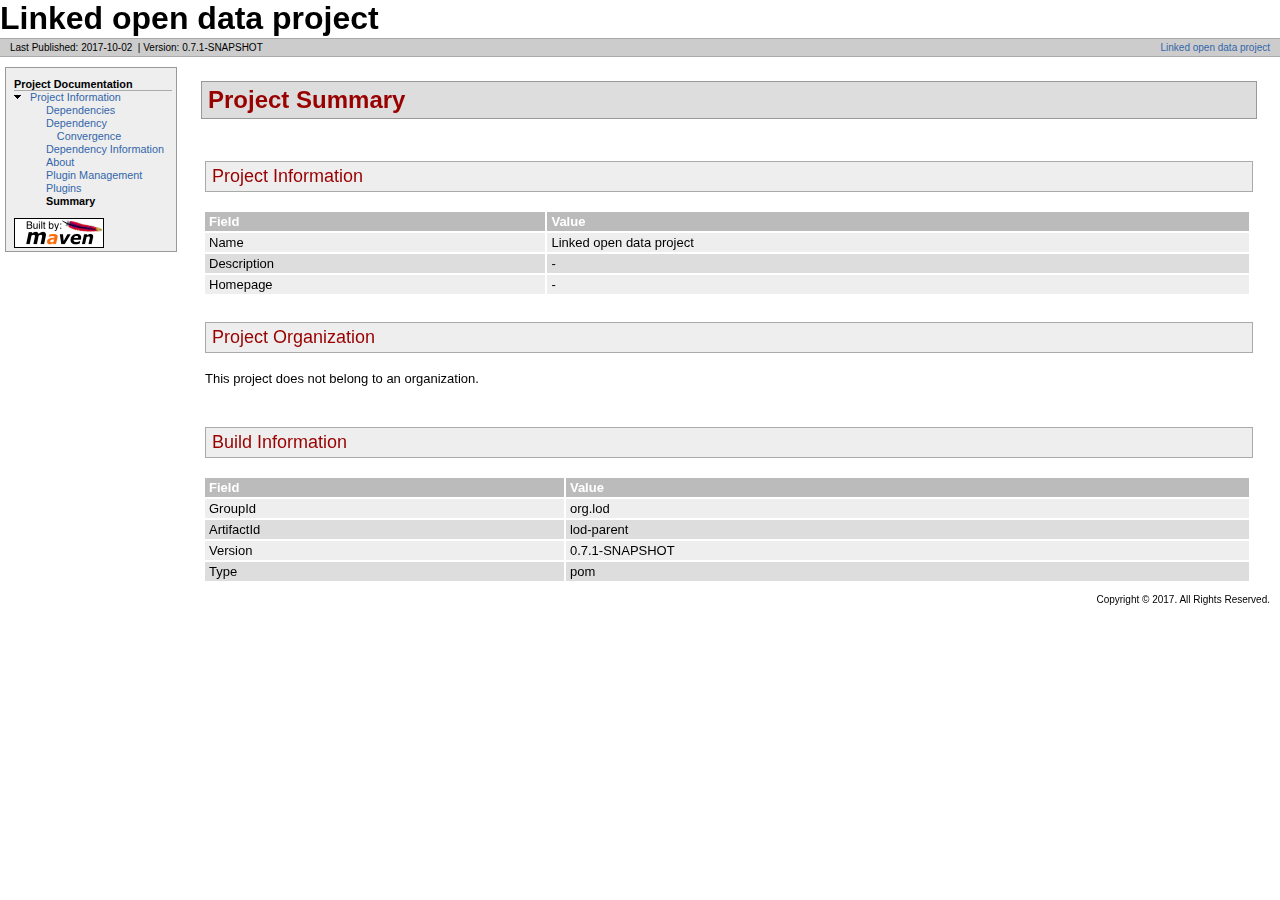
<file: target/site/project-summary.html>
<!DOCTYPE html PUBLIC "-//W3C//DTD XHTML 1.0 Transitional//EN" "http://www.w3.org/TR/xhtml1/DTD/xhtml1-transitional.dtd">
<!-- Generated by Apache Maven Doxia Site Renderer 1.4 at 2017-10-02 -->
<html xmlns="http://www.w3.org/1999/xhtml" xml:lang="en" lang="en">
  <head>
    <meta http-equiv="Content-Type" content="text/html; charset=UTF-8" />
    <title>Linked open data project - Project Summary</title>
    <style type="text/css" media="all">
      @import url("./css/maven-base.css");
      @import url("./css/maven-theme.css");
      @import url("./css/site.css");
    </style>
    <link rel="stylesheet" href="./css/print.css" type="text/css" media="print" />
    <meta name="Date-Revision-yyyymmdd" content="20171002" />
    <meta http-equiv="Content-Language" content="en" />
        
        </head>
  <body class="composite">
    <div id="banner">
                    <div id="bannerLeft">
                Linked open data project
                </div>
                    <div class="clear">
        <hr/>
      </div>
    </div>
    <div id="breadcrumbs">
            
                    
                <div class="xleft">
        <span id="publishDate">Last Published: 2017-10-02</span>
                  &nbsp;| <span id="projectVersion">Version: 0.7.1-SNAPSHOT</span>
                      </div>
            <div class="xright">                    <a href="${project.url}" title="Linked open data project">Linked open data project</a>
              
                    
      </div>
      <div class="clear">
        <hr/>
      </div>
    </div>
    <div id="leftColumn">
      <div id="navcolumn">
             
                    
                                          <h5>Project Documentation</h5>
                  <ul>
                                                                                                                                                                                          <li class="expanded">
                          <a href="project-info.html" title="Project Information">Project Information</a>
                    <ul>
                      <li class="none">
                          <a href="dependencies.html" title="Dependencies">Dependencies</a>
            </li>
                      <li class="none">
                          <a href="dependency-convergence.html" title="Dependency Convergence">Dependency Convergence</a>
            </li>
                      <li class="none">
                          <a href="dependency-info.html" title="Dependency Information">Dependency Information</a>
            </li>
                      <li class="none">
                          <a href="index.html" title="About">About</a>
            </li>
                      <li class="none">
                          <a href="plugin-management.html" title="Plugin Management">Plugin Management</a>
            </li>
                      <li class="none">
                          <a href="plugins.html" title="Plugins">Plugins</a>
            </li>
                      <li class="none">
            <strong>Summary</strong>
          </li>
              </ul>
        </li>
          </ul>
                             <a href="http://maven.apache.org/" title="Built by Maven" class="poweredBy">
        <img class="poweredBy" alt="Built by Maven" src="./images/logos/maven-feather.png" />
      </a>
                   
                    
            </div>
    </div>
    <div id="bodyColumn">
      <div id="contentBox">
        <div class="section">
<h2>Project Summary<a name="Project_Summary"></a></h2><a name="Project_Summary"></a>
<div class="section">
<h3>Project Information<a name="Project_Information"></a></h3><a name="Project_Information"></a>
<table border="0" class="bodyTable">
<tr class="a">
<th>Field</th>
<th>Value</th></tr>
<tr class="b">
<td>Name</td>
<td>Linked open data project</td></tr>
<tr class="a">
<td>Description</td>
<td>-</td></tr>
<tr class="b">
<td>Homepage</td>
<td>-</td></tr></table></div>
<div class="section">
<h3>Project Organization<a name="Project_Organization"></a></h3><a name="Project_Organization"></a>
<p>This project does not belong to an organization.</p></div>
<div class="section">
<h3>Build Information<a name="Build_Information"></a></h3><a name="Build_Information"></a>
<table border="0" class="bodyTable">
<tr class="a">
<th>Field</th>
<th>Value</th></tr>
<tr class="b">
<td>GroupId</td>
<td>org.lod</td></tr>
<tr class="a">
<td>ArtifactId</td>
<td>lod-parent</td></tr>
<tr class="b">
<td>Version</td>
<td>0.7.1-SNAPSHOT</td></tr>
<tr class="a">
<td>Type</td>
<td>pom</td></tr></table></div></div>
      </div>
    </div>
    <div class="clear">
      <hr/>
    </div>
    <div id="footer">
      <div class="xright">
              Copyright &#169;                   2017.
          All Rights Reserved.      
                    
                  </div>
      <div class="clear">
        <hr/>
      </div>
    </div>
  </body>
</html>
</file>
<file: target/site/css/print.css>
#banner, #footer, #leftcol, #breadcrumbs, .docs #toc, .docs .courtesylinks, #leftColumn, #navColumn {
	display: none !important;
}
#bodyColumn, body.docs div.docs {
	margin: 0 !important;
	border: none !important
}
</file>
